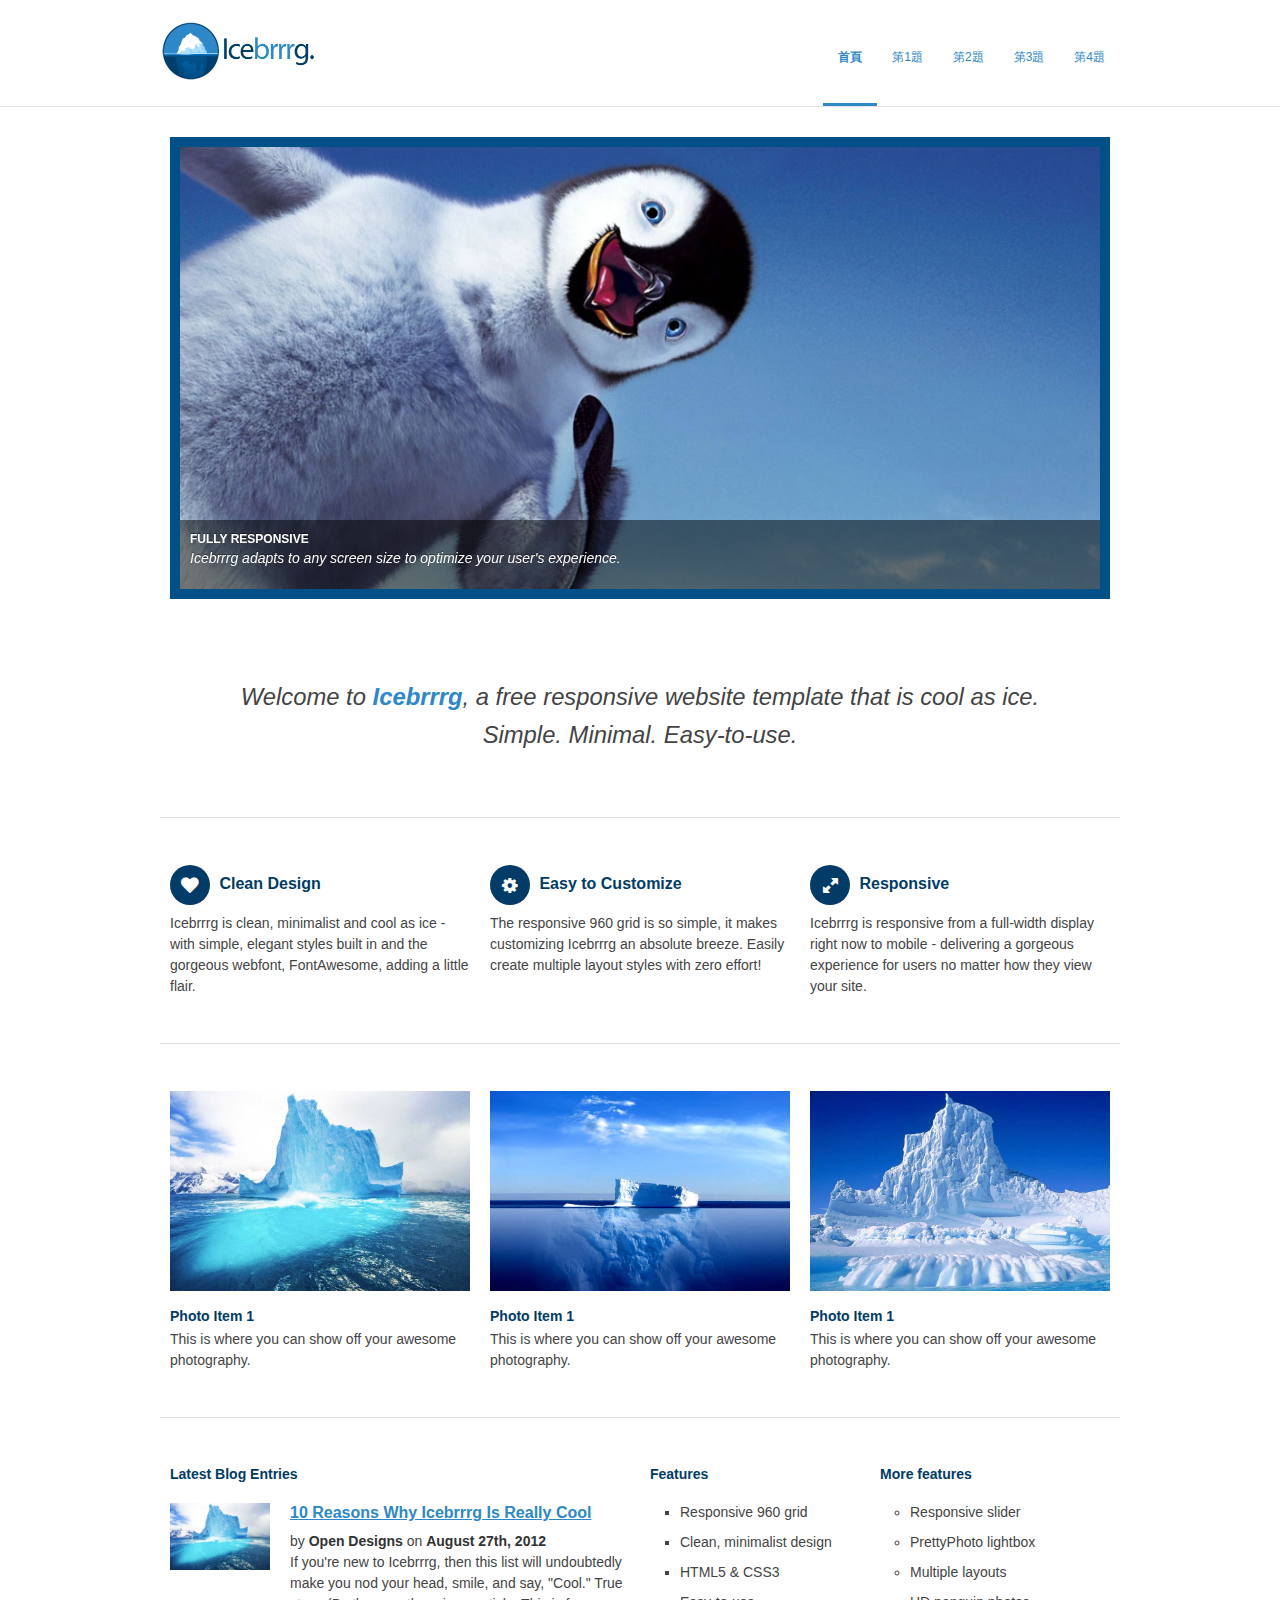
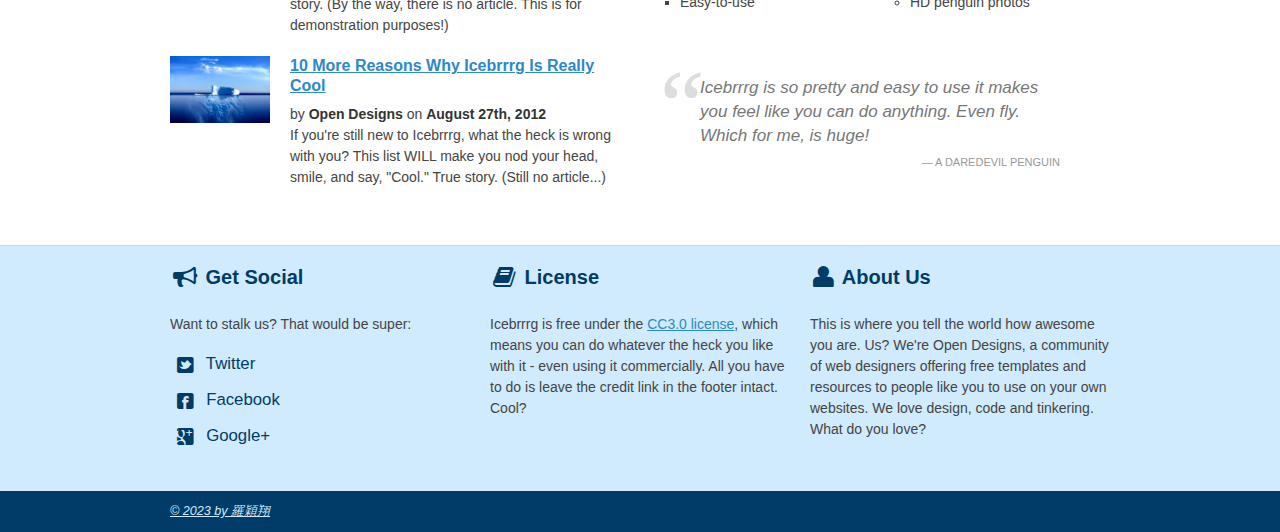
<file: index.html>
<!DOCTYPE html>
<!--[if lt IE 7 ]><html class="ie ie6" lang="en"> <![endif]-->
<!--[if IE 7 ]><html class="ie ie7" lang="en"> <![endif]-->
<!--[if IE 8 ]><html class="ie ie8" lang="en"> <![endif]-->
<!--[if (gte IE 9)|!(IE)]><!--><html lang="en"> <!--<![endif]-->
<head>

	<!-- Basic Page Needs
  ================================================== -->
	<meta charset="utf-8">
	<title>112570051 羅穎翔</title>
	<meta name="description" content="">
	<meta name="author" content="">

	<!-- Mobile Specific Metas
  ================================================== -->
	<meta name="viewport" content="width=device-width, initial-scale=1, maximum-scale=1">

	<!-- CSS
  ================================================== -->
	<link rel="stylesheet" href="stylesheets/base.css">
	<link rel="stylesheet" href="stylesheets/skeleton.css">
	<link rel="stylesheet" href="stylesheets/layout.css">
    <link rel="stylesheet" href="stylesheets/flexslider.css">
    <link rel="stylesheet" href="stylesheets/prettyPhoto.css">
    
    <!-- CSS
  ================================================== -->
 	<script src="http://ajax.googleapis.com/ajax/libs/jquery/1.8.0/jquery.min.js"></script>
    <script src="js/jquery.flexslider-min.js"></script>
    <script src="js/scripts.js"></script>

	<!--[if lt IE 9]>
		<script src="http://html5shim.googlecode.com/svn/trunk/html5.js"></script>
	<![endif]-->

	<!-- Favicons
	================================================== -->
	<link rel="shortcut icon" href="images/favicon.ico">
	<link rel="apple-touch-icon" href="images/apple-touch-icon.png">
	<link rel="apple-touch-icon" sizes="72x72" href="images/apple-touch-icon-72x72.png">
	<link rel="apple-touch-icon" sizes="114x114" href="images/apple-touch-icon-114x114.png">

</head>
<body class="wrap">



	<!-- Primary Page Layout
	================================================== -->

	<header id="header" class="site-header" role="banner">
    <div id="header-inner" class="container sixteen columns over">
    <hgroup class="one-third column alpha">
    <h1 id="site-title" class="site-title">
    <a href="index.html" id="logo"><img src="images/icebrrrg-logo.png" alt="Icebrrrg logo" height="63" width="157" /></a>
    </h1>
    </hgroup>
    <nav id="main-nav" class="two thirds column omega">
    <ul id="main-nav-menu" class="nav-menu">
    <li id="menu-item-1" class="current">
    <a href="index.html">首頁</a>
    </li>
    <li id="menu-item-2">
    <a href="a1.html">第1題</a>
    </li>
    <li id="menu-item-3">
    <a href="a2.html">第2題</a>
    </li>
    <li id="menu-item-4">
    <a href="a3.html">第3題</a>
    </li>
    <li id="menu-item-5">
    <a href="a4.html">第4題</a>
    </li>

    </ul>
    </nav>
    </div>
    </header>

	<div class="container">
    
		<div class="sixteen columns">
        
        <div class="flex-container">
        <div class="flexslider">
  <ul class="slides">
    <li>
      <a href="#"><img src="images/penguin1.jpeg" alt="Random Penguin Photo" /></a>
      <div class="flex-caption">
				<h5><a href="#">Fully Responsive</a></h5>
		
				<p>Icebrrrg adapts to any screen size to optimize your user's experience.</p>		
	</div>
    </li>
    <li>
      <a href="#"><img src="images/penguin2.jpeg" alt="Random Penguin Photo" /></a>
      <div class="flex-caption" style="display:none;">
				<h5><a href="#">Multiple layouts</a></h5>
		
				<p>Easily create multiple different layouts with the simple grid setup - one column, two column, three column, more.</p>		
	</div>
    </li>
    <li>
      <a href="#"><img src="images/penguin3.jpeg" alt="Random Penguin Photo" /></a>
      <div class="flex-caption" style="display:none;">
				<h5><a href="#">Contact form</a></h5>
		
				<p>Not a developer? No problem. Icebrrrg comes complete with a PHP contact form ready to rock.</p>		
	</div>
    </li>
  </ul>
</div>

		


</div>

<div class="tagline">
      <p>Welcome to <strong>Icebrrrg</strong>, a free responsive website template that is cool as ice.<br />
        Simple. Minimal. Easy-to-use.
      </p>
        </div>

		</div><!-- container -->
        
        <hr>
        
        <section class="container">
        
		<div class="one-third column">
			<h3><i class="icon-heart rounded"></i> Clean Design</h3>
			<p>Icebrrrg is clean, minimalist and cool as ice - with simple, elegant styles built in and the gorgeous webfont, FontAwesome, adding a little flair.</p>
		</div>
		<div class="one-third column">
			<h3><i class="icon-cog rounded"></i> Easy to Customize</h3>
			<p>The responsive 960 grid is so simple, it makes customizing Icebrrrg an absolute breeze.  Easily create multiple layout styles with zero effort!</p>
		</div>
		<div class="one-third column">
			<h3><i class="icon-resize-full rounded"></i> Responsive</h3>
			<p>Icebrrrg is responsive from a full-width display right now to mobile - delivering a gorgeous experience for users no matter how they view your site.</p>
		</div>
        
        </section>
        
        <hr>
        
        <section class="container">
        
        <article id="photo-item-1" class="feature-column one-third column">
        <div class="featured-image img-wrapper">
        <a href="images/iceberg1.jpg" class="img-link" title="Photo Item 1">
        <img src="images/iceberg1.jpg" class="scale-with-grid" alt="Random Iceberg Photo">
        <div class="overlay zoom"></div>
        </a>
        </div>
        
        <h4><a href="#">Photo Item 1</a></h4>
        <p>This is where you can show off your awesome photography.</p>
        
        </article>
        
        <article id="photo-item-2" class="feature-column one-third column">
        <div class="featured-image img-wrapper">
        <a href="images/iceberg2.jpg" class="img-link" title="Photo Item 1">
        <img src="images/iceberg2.jpg" class="scale-with-grid" alt="Random Iceberg Photo">
        <div class="overlay zoom"></div>
        </a>
        </div>
        <h4><a href="#">Photo Item 1</a></h4>
        <p>This is where you can show off your awesome photography.</p>
        </article>
        
        <article id="photo-item-3" class="feature-column one-third column">
        <div class="featured-image img-wrapper">
        <a href="images/iceberg3.jpg" class="img-link" title="Photo Item 1">
        <img src="images/iceberg3.jpg" class="scale-with-grid" alt="Random Iceberg Photo">
        <div class="overlay zoom"></div>
        </a>
        </div>
        <h4><a href="#">Photo Item 1</a></h4>
        <p>This is where you can show off your awesome photography.</p>
        </article>
       
	</section><!-- container -->
    
     <hr>
     
     <section class="container recent-posts">
     
     <aside class="eight columns">
     <h4>Latest Blog Entries</h4>
     
     <article class="eight columns alpha">
     
     <div class="two columns alpha">
     <div class="featured-image img-wrapper">
     <img src="images/iceberg1.jpg" class="scale-with-grid thumb-link" alt="Another damn iceberg!">
     </div>
     </div>
     
     <div class="six columns omega">
     <header>
     <h3><a href="#">10 Reasons Why Icebrrrg Is Really Cool</a></h3>
     <div class="meta">
     <span class="post-date">by <strong>Open Designs</strong> on <strong>August 27th, 2012</strong></span>
     </div>
     </header>
     <p>If you're new to Icebrrrg, then this list will undoubtedly make you nod your head, smile, and say, "Cool."  True story.  (By the way, there is no article.  This is for demonstration purposes!)</p>
     </div>
     
     </article>
     
     </aside>
     
     <aside class="eight columns">
     <div class="four columns alpha">
     <h4>Features</h4>
     <ul class="square">
     <li>Responsive 960 grid</li>
     <li>Clean, minimalist design</li>
     <li>HTML5 & CSS3</li>
     <li>Easy-to-use</li>
     </ul>
     </div>
    
     <div class="four columns alpha">
     <h4>More features</h4>
     <ul class="circle">
     <li>Responsive slider</li>
     <li>PrettyPhoto lightbox</li>
     <li>Multiple layouts</li>
     <li>HD penguin photos</li>
     </ul>
     </div>
     </aside>
     
     <aside class="eight columns clear">
     
     <article class="eight columns alpha">
     
     <div class="two columns alpha">
     <div class="featured-image img-wrapper">
     <img src="images/iceberg2.jpg" class="scale-with-grid thumb-link" alt="Another damn iceberg!">
     </div>
     </div>
     
     <div class="six columns omega">
     <header>
     <h3><a href="#">10 More Reasons Why Icebrrrg Is Really Cool</a></h3>
     <div class="meta">
     <span class="post-date">by <strong>Open Designs</strong> on <strong>August 27th, 2012</strong></span>
     </div>
     </header>
     <p>If you're still new to Icebrrrg, what the heck is wrong with you? This list WILL make you nod your head, smile, and say, "Cool."  True story.  (Still no article...)</p>
     </div>
     
     </article>
     
     </aside>
     
     <aside class="eight columns">
     
     <blockquote class="testimonial">
     Icebrrrg is so pretty and easy to use it makes you feel like you can do anything.  Even fly.  Which for me, is huge!
     <cite>A Daredevil Penguin</cite>
     </blockquote>
     
     </aside>
     
     </section>
    
    </div>

<footer>

<div class="footer-inner container">


<div class="social footer-columns one-third column">
<h2><i class="icon-bullhorn icon-large"></i> Get Social</h2>
<p>Want to stalk us? That would be super:</p>
<ul>
<li><a href="http://www.twitter.com/opendesigns/"><i class="icon-twitter-sign icon-large"></i> Twitter</a></li>
<li><a href="http://www.facebook.com/opendesigns"><i class="icon-facebook-sign icon-large"></i> Facebook</a></li>
<li><a href="https://plus.google.com/b/110224753971231624818/110224753971231624818/posts"><i class="icon-google-plus-sign icon-large"></i> Google+</a></li>
</ul>
</div>

<div class="footer-columns one-third column">
<h2><i class="icon-book icon-large"></i> License</h2>
<p>Icebrrrg is free under the <a href="http://creativecommons.org/licenses/by/3/">CC3.0 license</a>, which means you can do whatever the heck you like with it - even using it commercially.  All you have to do is leave the credit link in the footer intact.  Cool?</p>

</div>

<div class="footer-columns one-third column">
<h2><i class="icon-user icon-large"></i> About Us</h2>
<p>This is where you tell the world how awesome you are.  Us?  We're Open Designs, a community of web designers offering free templates and resources to people like you to use on your own websites.  We love design, code and tinkering.  What do you love?</p>
</div>

</div>

<div id="footer-base">
<div class="container">
<div class="eight columns">
<a href="http://ccwntut.byethost15.com/hw3/">&copy; 2023 by 羅穎翔</a> 
</div>


</div>
</div>

</footer>

<!-- End Document
================================================== -->

<script src="js/jquery.prettyPhoto.js"></script>
</body>
</html>
</file>
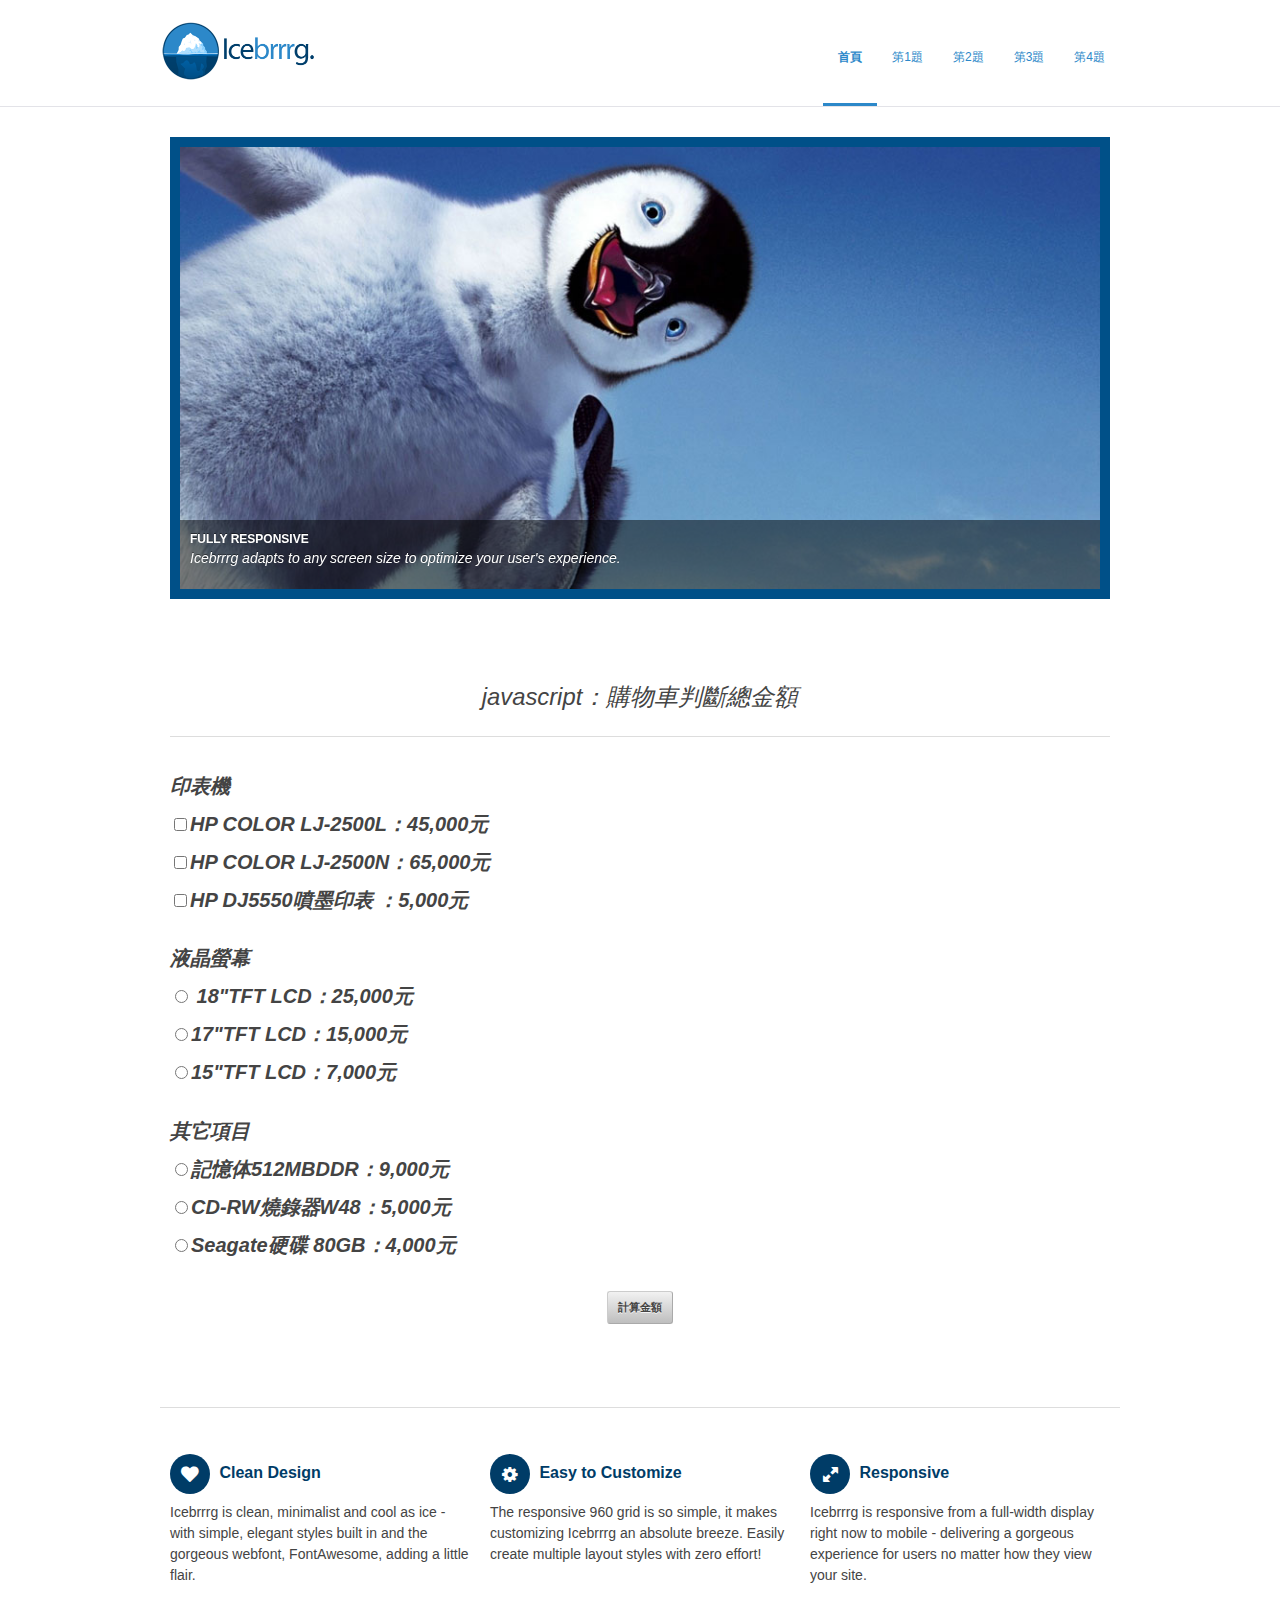
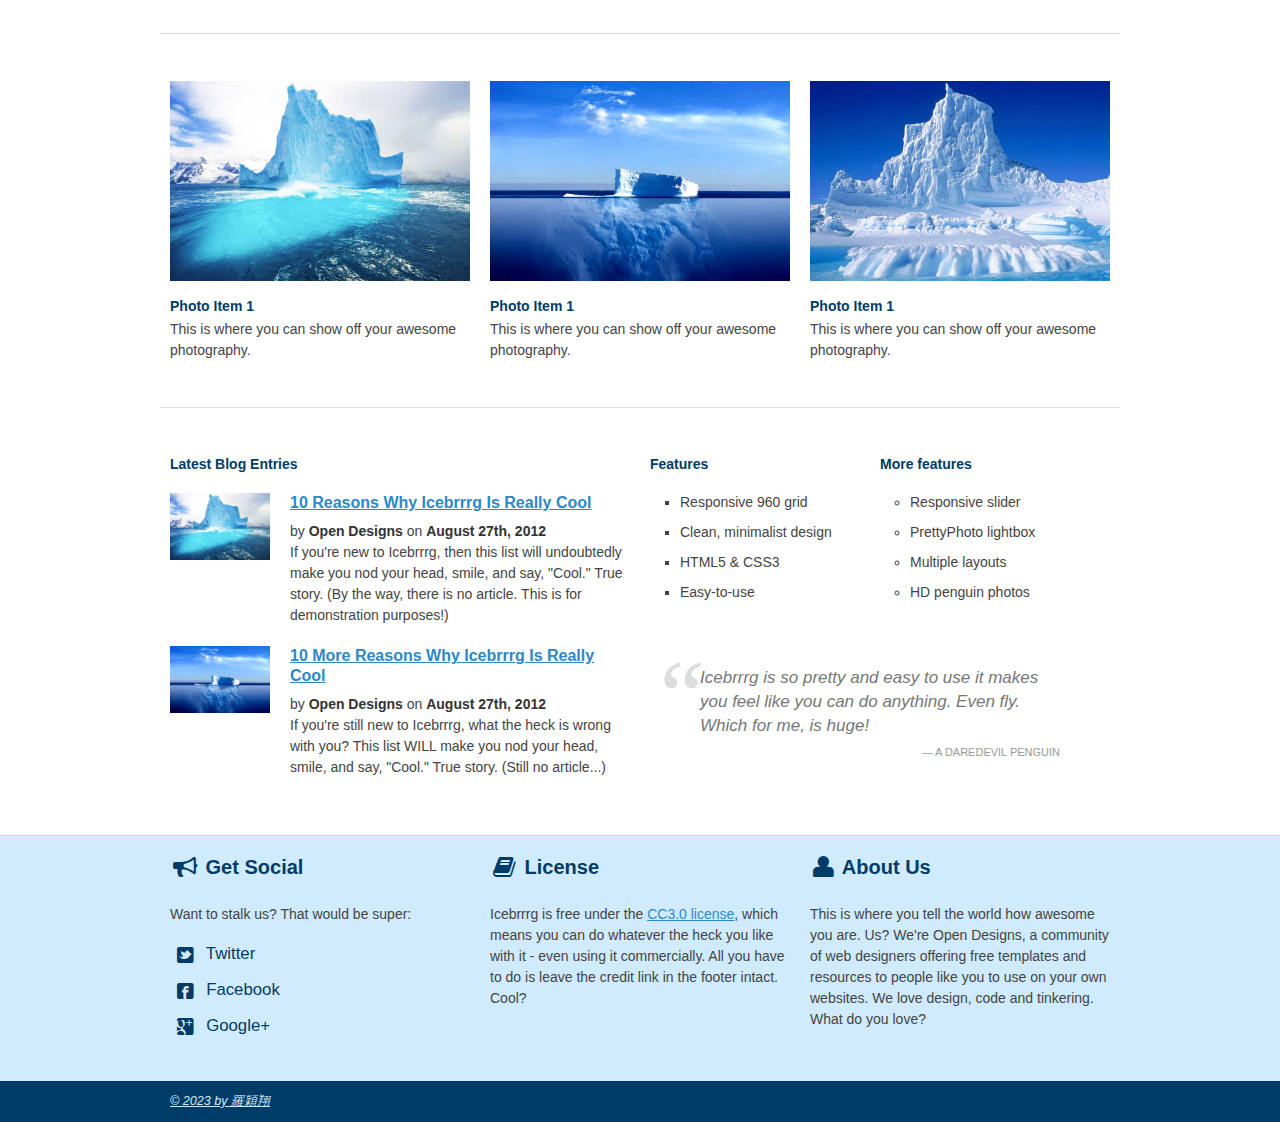
<file: a1.html>
<!DOCTYPE html>
<!--[if lt IE 7 ]><html class="ie ie6" lang="en"> <![endif]-->
<!--[if IE 7 ]><html class="ie ie7" lang="en"> <![endif]-->
<!--[if IE 8 ]><html class="ie ie8" lang="en"> <![endif]-->
<!--[if (gte IE 9)|!(IE)]><!--><html lang="en"> <!--<![endif]-->
<head>

	<!-- Basic Page Needs
  ================================================== -->
	<meta charset="utf-8">
	<title>112570051 羅穎翔</title>
	<meta name="description" content="">
	<meta name="author" content="">

	<!-- Mobile Specific Metas
  ================================================== -->
	<meta name="viewport" content="width=device-width, initial-scale=1, maximum-scale=1">

	<!-- CSS
  ================================================== -->
	<link rel="stylesheet" href="stylesheets/base.css">
	<link rel="stylesheet" href="stylesheets/skeleton.css">
	<link rel="stylesheet" href="stylesheets/layout.css">
    <link rel="stylesheet" href="stylesheets/flexslider.css">
    <link rel="stylesheet" href="stylesheets/prettyPhoto.css">
    
    <!-- CSS
  ================================================== -->
 	<script src="http://ajax.googleapis.com/ajax/libs/jquery/1.8.0/jquery.min.js"></script>
    <script src="js/jquery.flexslider-min.js"></script>
    <script src="js/scripts.js"></script>

	<!--[if lt IE 9]>
		<script src="http://html5shim.googlecode.com/svn/trunk/html5.js"></script>
	<![endif]-->

	<!-- Favicons
	================================================== -->
	<link rel="shortcut icon" href="images/favicon.ico">
	<link rel="apple-touch-icon" href="images/apple-touch-icon.png">
	<link rel="apple-touch-icon" sizes="72x72" href="images/apple-touch-icon-72x72.png">
	<link rel="apple-touch-icon" sizes="114x114" href="images/apple-touch-icon-114x114.png">
  <link href="stylesheets/mystyle.css" rel="stylesheet">
  <script>
    function show()
    {
      money=0
      //印表機
      if(z1.checked==true)
      {
        money+=45000
      }
      if(z2.checked==true)
      {
        money+=65000
      }
      if(z3.checked==true)
      {
         money+=5000
      }
      //lcd
      if(r1.checked==true)
      {
        money+=25000
      }
      else if(r2.checked==true)
      {
        money+=15000
      }
      else if(r3.checked==true)
      {
        money+=7000
      }
      //a1
      if(k1.checked==true)
      {
        money+=9000
      }
      else if(k2.checked==true)
      {
        money+=5000
      }
      else if(k3.checked==true)
      {
        money+=4000
      }
      //output
      alert("總金額為" + money + "元")


    }
  </script>

</head>
<body class="wrap">



	<!-- Primary Page Layout
	================================================== -->

	<header id="header" class="site-header" role="banner">
    <div id="header-inner" class="container sixteen columns over">
    <hgroup class="one-third column alpha">
    <h1 id="site-title" class="site-title">
    <a href="index.html" id="logo"><img src="images/icebrrrg-logo.png" alt="Icebrrrg logo" height="63" width="157" /></a>
    </h1>
    </hgroup>
    <nav id="main-nav" class="two thirds column omega">
    <ul id="main-nav-menu" class="nav-menu">
    <li id="menu-item-1" class="current">
    <a href="index.html">首頁</a>
    </li>
    <li id="menu-item-2">
    <a href="a1.html">第1題</a>
    </li>
    <li id="menu-item-3">
    <a href="a2.html">第2題</a>
    </li>
    <li id="menu-item-4">
    <a href="a3.html">第3題</a>
    </li>
    <li id="menu-item-5">
    <a href="a4.html">第4題</a>
    </li>

    </ul>
    </nav>
    </div>
    </header>

	<div class="container">
    
		<div class="sixteen columns">
        
        <div class="flex-container">
        <div class="flexslider">
  <ul class="slides">
    <li>
      <a href="#"><img src="images/penguin1.jpeg" alt="Random Penguin Photo" /></a>
      <div class="flex-caption">
				<h5><a href="#">Fully Responsive</a></h5>
		
				<p>Icebrrrg adapts to any screen size to optimize your user's experience.</p>		
	</div>
    </li>
    <li>
      <a href="#"><img src="images/penguin2.jpeg" alt="Random Penguin Photo" /></a>
      <div class="flex-caption" style="display:none;">
				<h5><a href="#">Multiple layouts</a></h5>
		
				<p>Easily create multiple different layouts with the simple grid setup - one column, two column, three column, more.</p>		
	</div>
    </li>
    <li>
      <a href="#"><img src="images/penguin3.jpeg" alt="Random Penguin Photo" /></a>
      <div class="flex-caption" style="display:none;">
				<h5><a href="#">Contact form</a></h5>
		
				<p>Not a developer? No problem. Icebrrrg comes complete with a PHP contact form ready to rock.</p>		
	</div>
    </li>
  </ul>
</div>

		


</div>

<div class="tagline">
      <p>javascript：購物車判斷總金額
      </p>
      <hr>
      <p class="k1">
        印表機<br>
        <input id="z1" type="checkbox">HP COLOR LJ-2500L：45,000元<br>
        <input id="z2" type="checkbox">HP COLOR LJ-2500N：65,000元<br>
        <input id="z3" type="checkbox">HP DJ5550噴墨印表 ：5,000元
      </p>
      <p class="k1">
        液晶螢幕<br>
        <input id="r1" name="lcd" type="radio"> 18"TFT LCD：25,000元<br>
        <input id="r2" name="lcd" type="radio">17"TFT LCD：15,000元<br>
        <input id="r3" name="lcd" type="radio">15"TFT LCD：7,000元
      </p>
      <p class="k1">
        其它項目<br>
        <input id="k1" name="a1" type="radio">記憶体512MBDDR：9,000元<br>
        <input id="k2" name="a1" type="radio">CD-RW燒錄器W48：5,000元<br>
        <input id="k3" name="a1" type="radio">Seagate硬碟 80GB：4,000元
      </p>
      <p>
        <input type="button" value="計算金額" onclick="show()">
      </p>


      
        </div>

		</div><!-- container -->
        
        <hr>
        
        <section class="container">
        
		<div class="one-third column">
			<h3><i class="icon-heart rounded"></i> Clean Design</h3>
			<p>Icebrrrg is clean, minimalist and cool as ice - with simple, elegant styles built in and the gorgeous webfont, FontAwesome, adding a little flair.</p>
		</div>
		<div class="one-third column">
			<h3><i class="icon-cog rounded"></i> Easy to Customize</h3>
			<p>The responsive 960 grid is so simple, it makes customizing Icebrrrg an absolute breeze.  Easily create multiple layout styles with zero effort!</p>
		</div>
		<div class="one-third column">
			<h3><i class="icon-resize-full rounded"></i> Responsive</h3>
			<p>Icebrrrg is responsive from a full-width display right now to mobile - delivering a gorgeous experience for users no matter how they view your site.</p>
		</div>
        
        </section>
        
        <hr>
        
        <section class="container">
        
        <article id="photo-item-1" class="feature-column one-third column">
        <div class="featured-image img-wrapper">
        <a href="images/iceberg1.jpg" class="img-link" title="Photo Item 1">
        <img src="images/iceberg1.jpg" class="scale-with-grid" alt="Random Iceberg Photo">
        <div class="overlay zoom"></div>
        </a>
        </div>
        
        <h4><a href="#">Photo Item 1</a></h4>
        <p>This is where you can show off your awesome photography.</p>
        
        </article>
        
        <article id="photo-item-2" class="feature-column one-third column">
        <div class="featured-image img-wrapper">
        <a href="images/iceberg2.jpg" class="img-link" title="Photo Item 1">
        <img src="images/iceberg2.jpg" class="scale-with-grid" alt="Random Iceberg Photo">
        <div class="overlay zoom"></div>
        </a>
        </div>
        <h4><a href="#">Photo Item 1</a></h4>
        <p>This is where you can show off your awesome photography.</p>
        </article>
        
        <article id="photo-item-3" class="feature-column one-third column">
        <div class="featured-image img-wrapper">
        <a href="images/iceberg3.jpg" class="img-link" title="Photo Item 1">
        <img src="images/iceberg3.jpg" class="scale-with-grid" alt="Random Iceberg Photo">
        <div class="overlay zoom"></div>
        </a>
        </div>
        <h4><a href="#">Photo Item 1</a></h4>
        <p>This is where you can show off your awesome photography.</p>
        </article>
       
	</section><!-- container -->
    
     <hr>
     
     <section class="container recent-posts">
     
     <aside class="eight columns">
     <h4>Latest Blog Entries</h4>
     
     <article class="eight columns alpha">
     
     <div class="two columns alpha">
     <div class="featured-image img-wrapper">
     <img src="images/iceberg1.jpg" class="scale-with-grid thumb-link" alt="Another damn iceberg!">
     </div>
     </div>
     
     <div class="six columns omega">
     <header>
     <h3><a href="#">10 Reasons Why Icebrrrg Is Really Cool</a></h3>
     <div class="meta">
     <span class="post-date">by <strong>Open Designs</strong> on <strong>August 27th, 2012</strong></span>
     </div>
     </header>
     <p>If you're new to Icebrrrg, then this list will undoubtedly make you nod your head, smile, and say, "Cool."  True story.  (By the way, there is no article.  This is for demonstration purposes!)</p>
     </div>
     
     </article>
     
     </aside>
     
     <aside class="eight columns">
     <div class="four columns alpha">
     <h4>Features</h4>
     <ul class="square">
     <li>Responsive 960 grid</li>
     <li>Clean, minimalist design</li>
     <li>HTML5 & CSS3</li>
     <li>Easy-to-use</li>
     </ul>
     </div>
    
     <div class="four columns alpha">
     <h4>More features</h4>
     <ul class="circle">
     <li>Responsive slider</li>
     <li>PrettyPhoto lightbox</li>
     <li>Multiple layouts</li>
     <li>HD penguin photos</li>
     </ul>
     </div>
     </aside>
     
     <aside class="eight columns clear">
     
     <article class="eight columns alpha">
     
     <div class="two columns alpha">
     <div class="featured-image img-wrapper">
     <img src="images/iceberg2.jpg" class="scale-with-grid thumb-link" alt="Another damn iceberg!">
     </div>
     </div>
     
     <div class="six columns omega">
     <header>
     <h3><a href="#">10 More Reasons Why Icebrrrg Is Really Cool</a></h3>
     <div class="meta">
     <span class="post-date">by <strong>Open Designs</strong> on <strong>August 27th, 2012</strong></span>
     </div>
     </header>
     <p>If you're still new to Icebrrrg, what the heck is wrong with you? This list WILL make you nod your head, smile, and say, "Cool."  True story.  (Still no article...)</p>
     </div>
     
     </article>
     
     </aside>
     
     <aside class="eight columns">
     
     <blockquote class="testimonial">
     Icebrrrg is so pretty and easy to use it makes you feel like you can do anything.  Even fly.  Which for me, is huge!
     <cite>A Daredevil Penguin</cite>
     </blockquote>
     
     </aside>
     
     </section>
    
    </div>

<footer>

<div class="footer-inner container">


<div class="social footer-columns one-third column">
<h2><i class="icon-bullhorn icon-large"></i> Get Social</h2>
<p>Want to stalk us? That would be super:</p>
<ul>
<li><a href="http://www.twitter.com/opendesigns/"><i class="icon-twitter-sign icon-large"></i> Twitter</a></li>
<li><a href="http://www.facebook.com/opendesigns"><i class="icon-facebook-sign icon-large"></i> Facebook</a></li>
<li><a href="https://plus.google.com/b/110224753971231624818/110224753971231624818/posts"><i class="icon-google-plus-sign icon-large"></i> Google+</a></li>
</ul>
</div>

<div class="footer-columns one-third column">
<h2><i class="icon-book icon-large"></i> License</h2>
<p>Icebrrrg is free under the <a href="http://creativecommons.org/licenses/by/3/">CC3.0 license</a>, which means you can do whatever the heck you like with it - even using it commercially.  All you have to do is leave the credit link in the footer intact.  Cool?</p>

</div>

<div class="footer-columns one-third column">
<h2><i class="icon-user icon-large"></i> About Us</h2>
<p>This is where you tell the world how awesome you are.  Us?  We're Open Designs, a community of web designers offering free templates and resources to people like you to use on your own websites.  We love design, code and tinkering.  What do you love?</p>
</div>

</div>

<div id="footer-base">
<div class="container">
<div class="eight columns">
<a href="http://ccwntut.byethost15.com/hw3/">&copy; 2023 by 羅穎翔</a> 
</div>


</div>
</div>

</footer>

<!-- End Document
================================================== -->

<script src="js/jquery.prettyPhoto.js"></script>
</body>
</html>
</file>
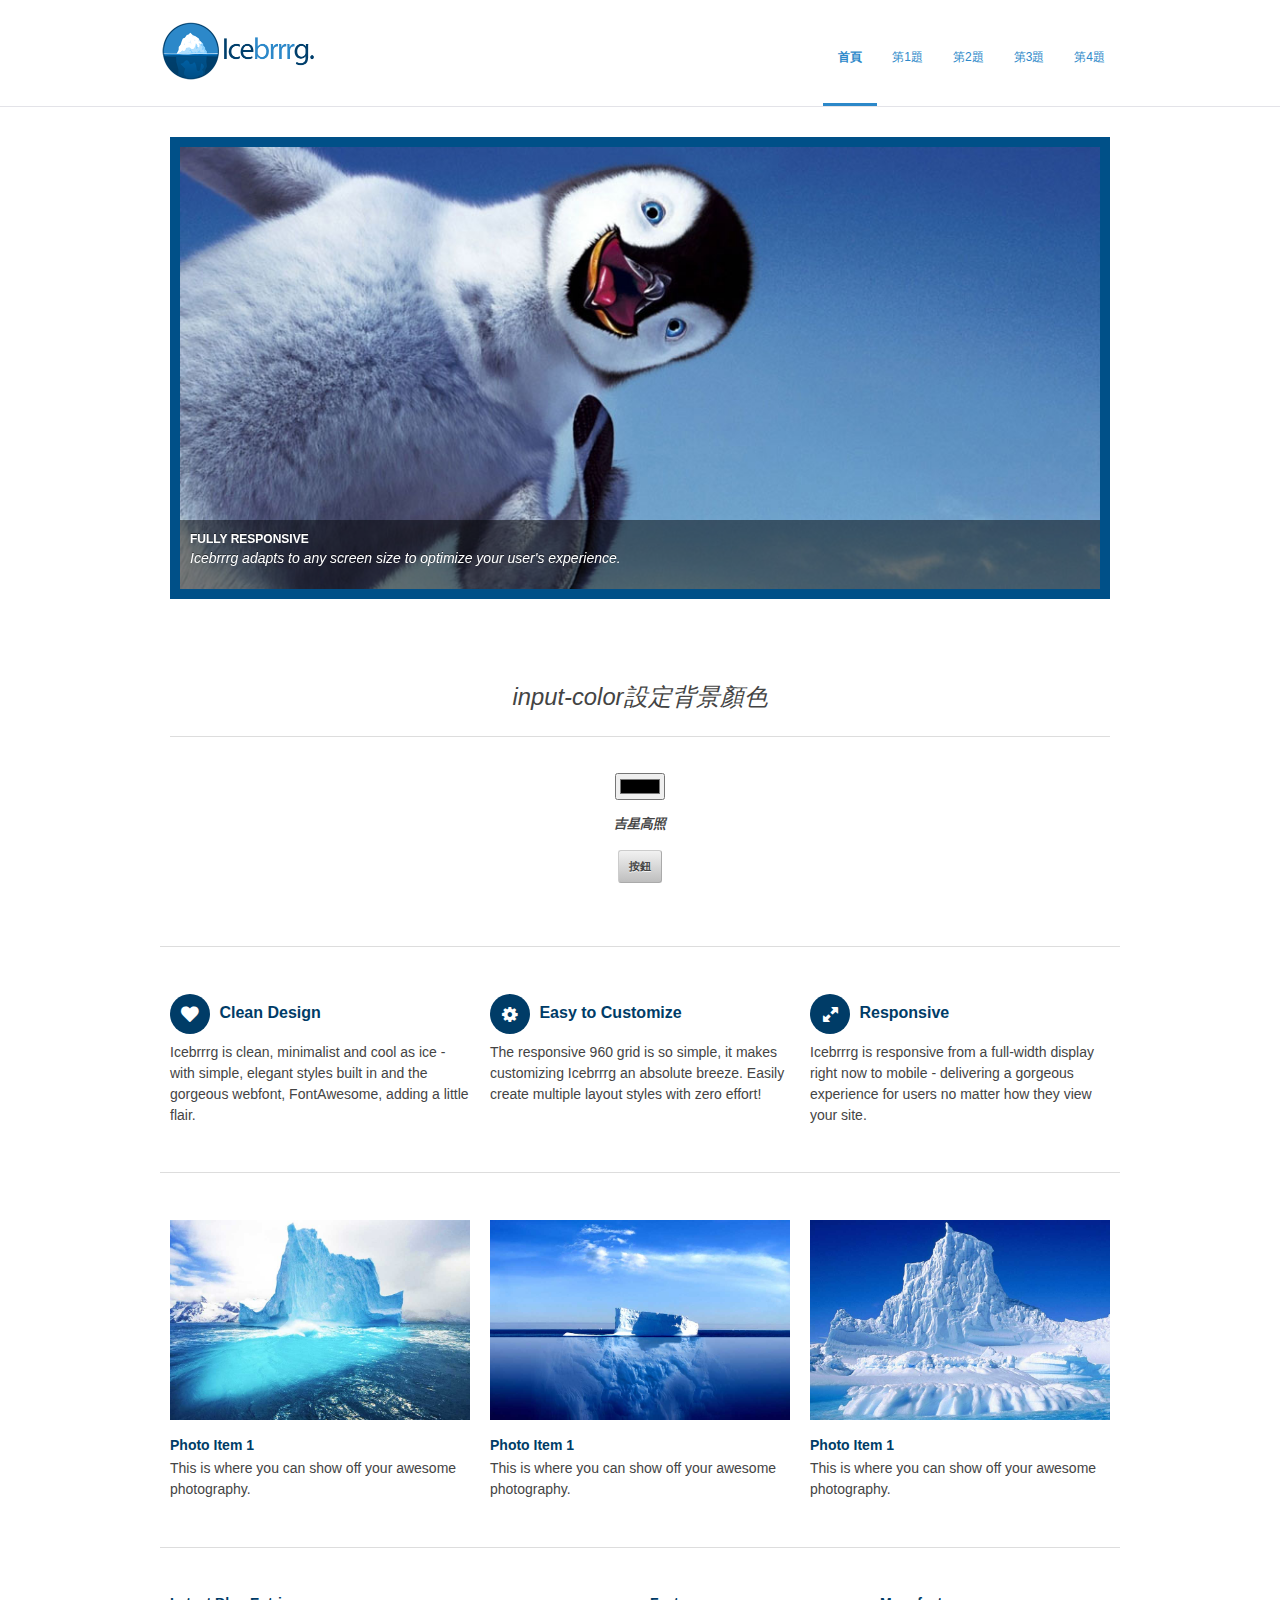
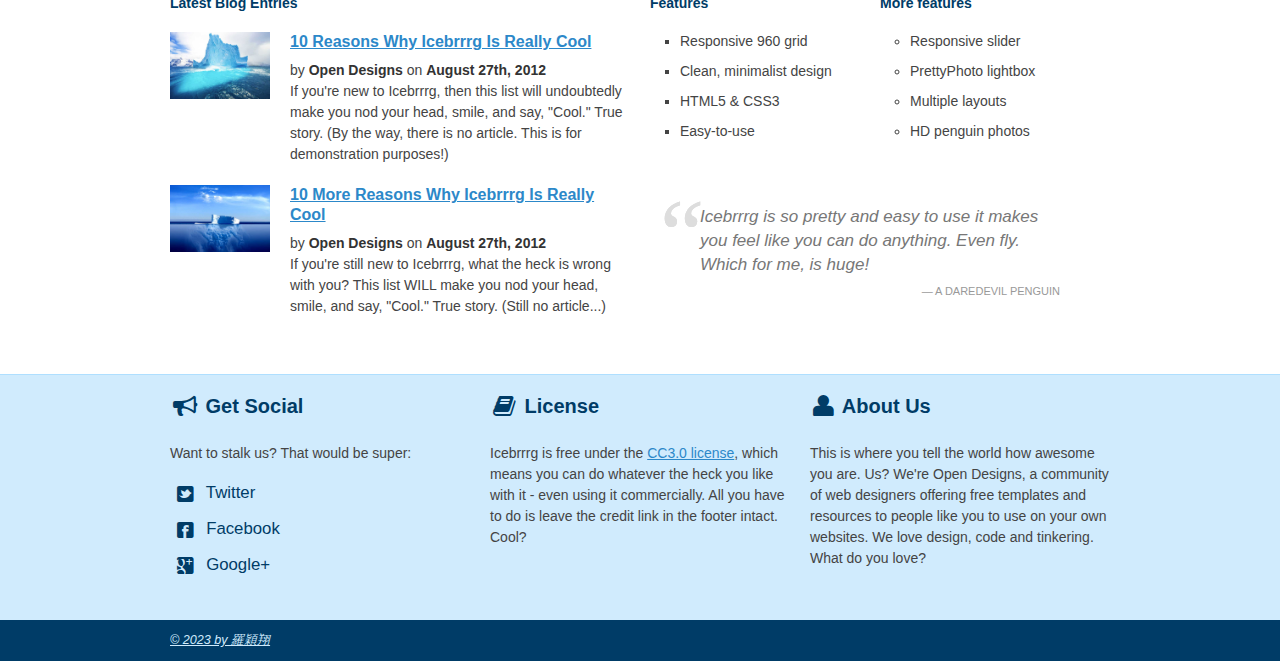
<file: a2.html>
<!DOCTYPE html>
<!--[if lt IE 7 ]><html class="ie ie6" lang="en"> <![endif]-->
<!--[if IE 7 ]><html class="ie ie7" lang="en"> <![endif]-->
<!--[if IE 8 ]><html class="ie ie8" lang="en"> <![endif]-->
<!--[if (gte IE 9)|!(IE)]><!--><html lang="en"> <!--<![endif]-->
<head>

	<!-- Basic Page Needs
  ================================================== -->
	<meta charset="utf-8">
	<title>112570051 羅穎翔</title>
	<meta name="description" content="">
	<meta name="author" content="">

	<!-- Mobile Specific Metas
  ================================================== -->
	<meta name="viewport" content="width=device-width, initial-scale=1, maximum-scale=1">

	<!-- CSS
  ================================================== -->
	<link rel="stylesheet" href="stylesheets/base.css">
	<link rel="stylesheet" href="stylesheets/skeleton.css">
	<link rel="stylesheet" href="stylesheets/layout.css">
    <link rel="stylesheet" href="stylesheets/flexslider.css">
    <link rel="stylesheet" href="stylesheets/prettyPhoto.css">
    
    <!-- CSS
  ================================================== -->
 	<script src="http://ajax.googleapis.com/ajax/libs/jquery/1.8.0/jquery.min.js"></script>
    <script src="js/jquery.flexslider-min.js"></script>
    <script src="js/scripts.js"></script>

	<!--[if lt IE 9]>
		<script src="http://html5shim.googlecode.com/svn/trunk/html5.js"></script>
	<![endif]-->

	<!-- Favicons
	================================================== -->
	<link rel="shortcut icon" href="images/favicon.ico">
	<link rel="apple-touch-icon" href="images/apple-touch-icon.png">
	<link rel="apple-touch-icon" sizes="72x72" href="images/apple-touch-icon-72x72.png">
	<link rel="apple-touch-icon" sizes="114x114" href="images/apple-touch-icon-114x114.png">
<script>
  function show()
  {
    a1.style.backgroundColor = c1.value //C要大寫
    document.getElementById("l1").style.backgroundColor = c1.value
  }
</script>
</head>
<body class="wrap">



	<!-- Primary Page Layout
	================================================== -->

	<header id="header" class="site-header" role="banner">
    <div id="header-inner" class="container sixteen columns over">
    <hgroup class="one-third column alpha">
    <h1 id="site-title" class="site-title">
    <a href="index.html" id="logo"><img src="images/icebrrrg-logo.png" alt="Icebrrrg logo" height="63" width="157" /></a>
    </h1>
    </hgroup>
    <nav id="main-nav" class="two thirds column omega">
    <ul id="main-nav-menu" class="nav-menu">
    <li id="menu-item-1" class="current">
    <a href="index.html">首頁</a>
    </li>
    <li id="menu-item-2">
    <a href="a1.html">第1題</a>
    </li>
    <li id="menu-item-3">
    <a href="a2.html">第2題</a>
    </li>
    <li id="menu-item-4">
    <a href="a3.html">第3題</a>
    </li>
    <li id="menu-item-5">
    <a href="a4.html">第4題</a>
    </li>

    </ul>
    </nav>
    </div>
    </header>

	<div class="container">
    
		<div class="sixteen columns">
        
        <div class="flex-container">
        <div class="flexslider">
  <ul class="slides">
    <li>
      <a href="#"><img src="images/penguin1.jpeg" alt="Random Penguin Photo" /></a>
      <div class="flex-caption">
				<h5><a href="#">Fully Responsive</a></h5>
		
				<p>Icebrrrg adapts to any screen size to optimize your user's experience.</p>		
	</div>
    </li>
    <li>
      <a href="#"><img src="images/penguin2.jpeg" alt="Random Penguin Photo" /></a>
      <div class="flex-caption" style="display:none;">
				<h5><a href="#">Multiple layouts</a></h5>
		
				<p>Easily create multiple different layouts with the simple grid setup - one column, two column, three column, more.</p>		
	</div>
    </li>
    <li>
      <a href="#"><img src="images/penguin3.jpeg" alt="Random Penguin Photo" /></a>
      <div class="flex-caption" style="display:none;">
				<h5><a href="#">Contact form</a></h5>
		
				<p>Not a developer? No problem. Icebrrrg comes complete with a PHP contact form ready to rock.</p>		
	</div>
    </li>
  </ul>
</div>

		


</div>

<div class="tagline">
      <p>input-color設定背景顏色
      </p><hr>
      <input id="c1" onchange="show()" type="color">
      <label id="l1">吉星高照</label>
      <input id="a1" type="button" value="按鈕">
        </div>

		</div><!-- container -->
        
        <hr>
        
        <section class="container">
        
		<div class="one-third column">
			<h3><i class="icon-heart rounded"></i> Clean Design</h3>
			<p>Icebrrrg is clean, minimalist and cool as ice - with simple, elegant styles built in and the gorgeous webfont, FontAwesome, adding a little flair.</p>
		</div>
		<div class="one-third column">
			<h3><i class="icon-cog rounded"></i> Easy to Customize</h3>
			<p>The responsive 960 grid is so simple, it makes customizing Icebrrrg an absolute breeze.  Easily create multiple layout styles with zero effort!</p>
		</div>
		<div class="one-third column">
			<h3><i class="icon-resize-full rounded"></i> Responsive</h3>
			<p>Icebrrrg is responsive from a full-width display right now to mobile - delivering a gorgeous experience for users no matter how they view your site.</p>
		</div>
        
        </section>
        
        <hr>
        
        <section class="container">
        
        <article id="photo-item-1" class="feature-column one-third column">
        <div class="featured-image img-wrapper">
        <a href="images/iceberg1.jpg" class="img-link" title="Photo Item 1">
        <img src="images/iceberg1.jpg" class="scale-with-grid" alt="Random Iceberg Photo">
        <div class="overlay zoom"></div>
        </a>
        </div>
        
        <h4><a href="#">Photo Item 1</a></h4>
        <p>This is where you can show off your awesome photography.</p>
        
        </article>
        
        <article id="photo-item-2" class="feature-column one-third column">
        <div class="featured-image img-wrapper">
        <a href="images/iceberg2.jpg" class="img-link" title="Photo Item 1">
        <img src="images/iceberg2.jpg" class="scale-with-grid" alt="Random Iceberg Photo">
        <div class="overlay zoom"></div>
        </a>
        </div>
        <h4><a href="#">Photo Item 1</a></h4>
        <p>This is where you can show off your awesome photography.</p>
        </article>
        
        <article id="photo-item-3" class="feature-column one-third column">
        <div class="featured-image img-wrapper">
        <a href="images/iceberg3.jpg" class="img-link" title="Photo Item 1">
        <img src="images/iceberg3.jpg" class="scale-with-grid" alt="Random Iceberg Photo">
        <div class="overlay zoom"></div>
        </a>
        </div>
        <h4><a href="#">Photo Item 1</a></h4>
        <p>This is where you can show off your awesome photography.</p>
        </article>
       
	</section><!-- container -->
    
     <hr>
     
     <section class="container recent-posts">
     
     <aside class="eight columns">
     <h4>Latest Blog Entries</h4>
     
     <article class="eight columns alpha">
     
     <div class="two columns alpha">
     <div class="featured-image img-wrapper">
     <img src="images/iceberg1.jpg" class="scale-with-grid thumb-link" alt="Another damn iceberg!">
     </div>
     </div>
     
     <div class="six columns omega">
     <header>
     <h3><a href="#">10 Reasons Why Icebrrrg Is Really Cool</a></h3>
     <div class="meta">
     <span class="post-date">by <strong>Open Designs</strong> on <strong>August 27th, 2012</strong></span>
     </div>
     </header>
     <p>If you're new to Icebrrrg, then this list will undoubtedly make you nod your head, smile, and say, "Cool."  True story.  (By the way, there is no article.  This is for demonstration purposes!)</p>
     </div>
     
     </article>
     
     </aside>
     
     <aside class="eight columns">
     <div class="four columns alpha">
     <h4>Features</h4>
     <ul class="square">
     <li>Responsive 960 grid</li>
     <li>Clean, minimalist design</li>
     <li>HTML5 & CSS3</li>
     <li>Easy-to-use</li>
     </ul>
     </div>
    
     <div class="four columns alpha">
     <h4>More features</h4>
     <ul class="circle">
     <li>Responsive slider</li>
     <li>PrettyPhoto lightbox</li>
     <li>Multiple layouts</li>
     <li>HD penguin photos</li>
     </ul>
     </div>
     </aside>
     
     <aside class="eight columns clear">
     
     <article class="eight columns alpha">
     
     <div class="two columns alpha">
     <div class="featured-image img-wrapper">
     <img src="images/iceberg2.jpg" class="scale-with-grid thumb-link" alt="Another damn iceberg!">
     </div>
     </div>
     
     <div class="six columns omega">
     <header>
     <h3><a href="#">10 More Reasons Why Icebrrrg Is Really Cool</a></h3>
     <div class="meta">
     <span class="post-date">by <strong>Open Designs</strong> on <strong>August 27th, 2012</strong></span>
     </div>
     </header>
     <p>If you're still new to Icebrrrg, what the heck is wrong with you? This list WILL make you nod your head, smile, and say, "Cool."  True story.  (Still no article...)</p>
     </div>
     
     </article>
     
     </aside>
     
     <aside class="eight columns">
     
     <blockquote class="testimonial">
     Icebrrrg is so pretty and easy to use it makes you feel like you can do anything.  Even fly.  Which for me, is huge!
     <cite>A Daredevil Penguin</cite>
     </blockquote>
     
     </aside>
     
     </section>
    
    </div>

<footer>

<div class="footer-inner container">


<div class="social footer-columns one-third column">
<h2><i class="icon-bullhorn icon-large"></i> Get Social</h2>
<p>Want to stalk us? That would be super:</p>
<ul>
<li><a href="http://www.twitter.com/opendesigns/"><i class="icon-twitter-sign icon-large"></i> Twitter</a></li>
<li><a href="http://www.facebook.com/opendesigns"><i class="icon-facebook-sign icon-large"></i> Facebook</a></li>
<li><a href="https://plus.google.com/b/110224753971231624818/110224753971231624818/posts"><i class="icon-google-plus-sign icon-large"></i> Google+</a></li>
</ul>
</div>

<div class="footer-columns one-third column">
<h2><i class="icon-book icon-large"></i> License</h2>
<p>Icebrrrg is free under the <a href="http://creativecommons.org/licenses/by/3/">CC3.0 license</a>, which means you can do whatever the heck you like with it - even using it commercially.  All you have to do is leave the credit link in the footer intact.  Cool?</p>

</div>

<div class="footer-columns one-third column">
<h2><i class="icon-user icon-large"></i> About Us</h2>
<p>This is where you tell the world how awesome you are.  Us?  We're Open Designs, a community of web designers offering free templates and resources to people like you to use on your own websites.  We love design, code and tinkering.  What do you love?</p>
</div>

</div>

<div id="footer-base">
<div class="container">
<div class="eight columns">
<a href="http://ccwntut.byethost15.com/hw3/">&copy; 2023 by 羅穎翔</a> 
</div>


</div>
</div>

</footer>

<!-- End Document
================================================== -->

<script src="js/jquery.prettyPhoto.js"></script>
</body>
</html>
</file>
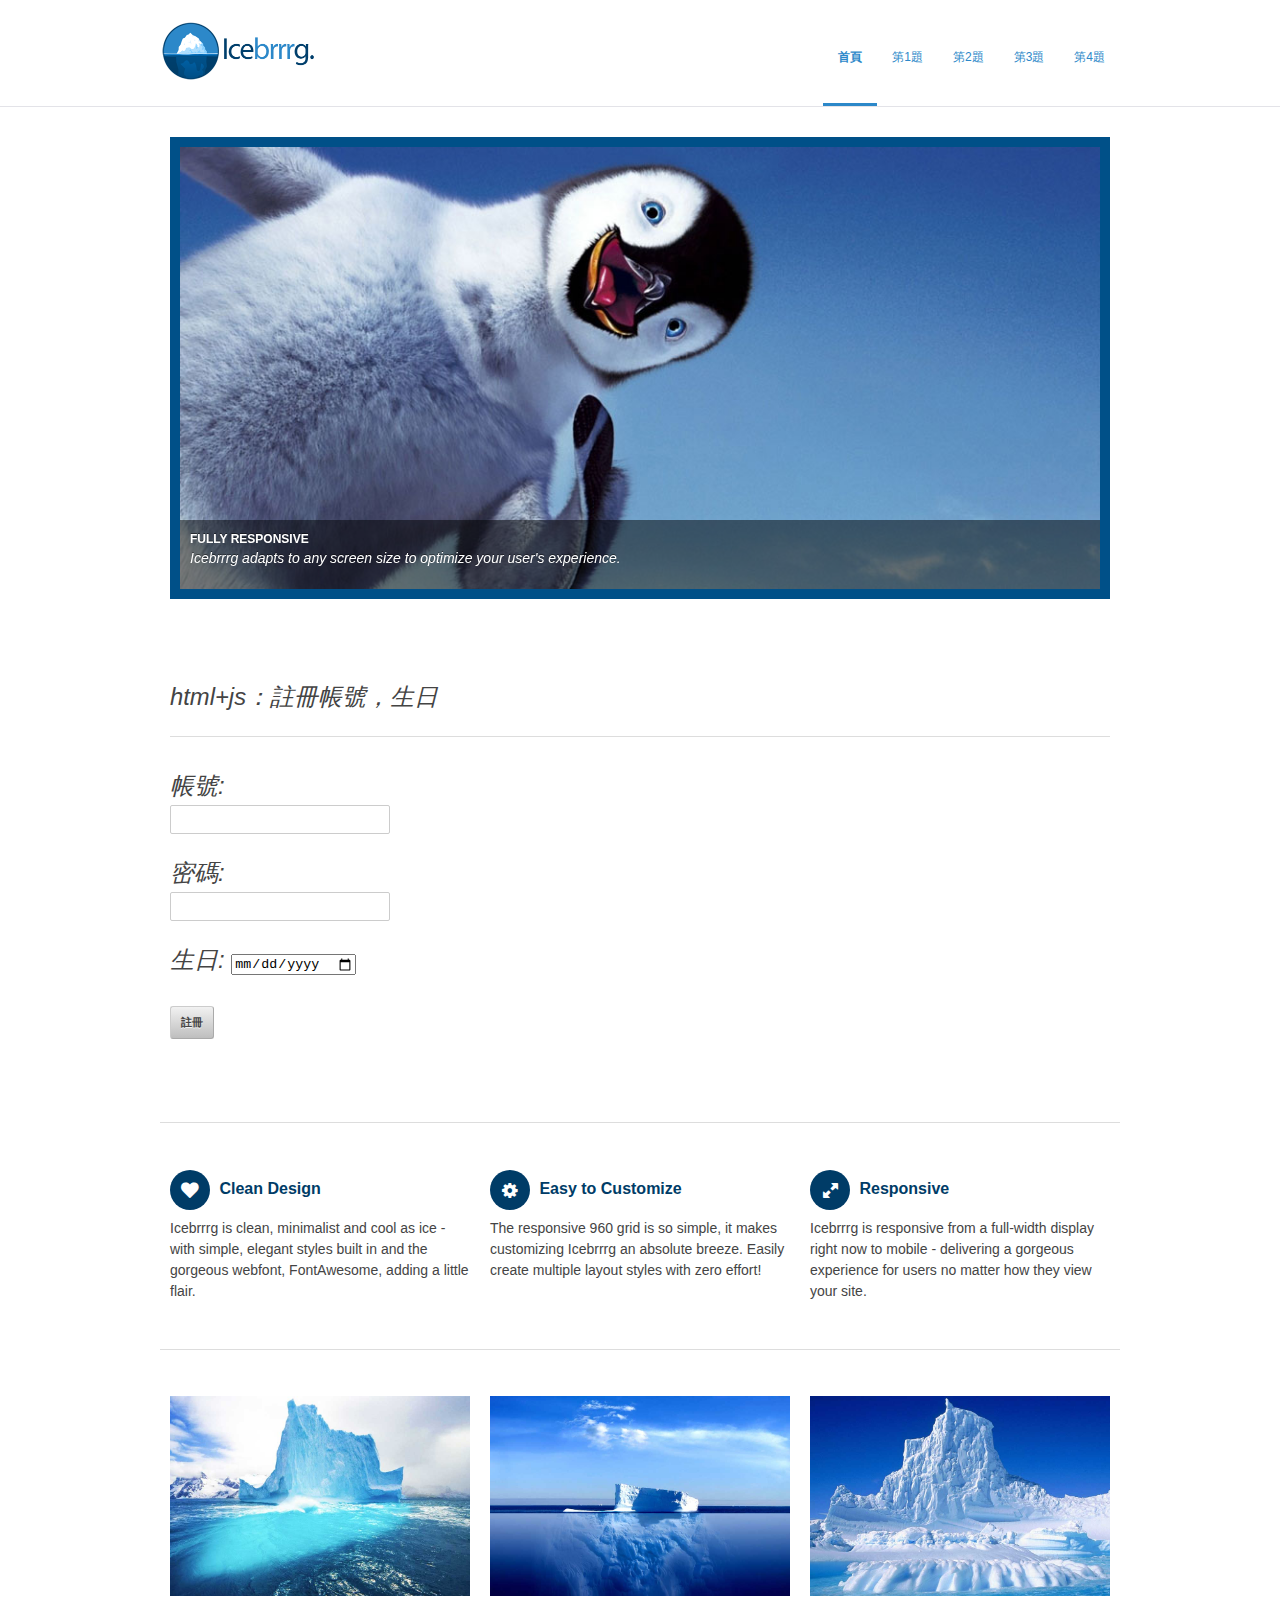
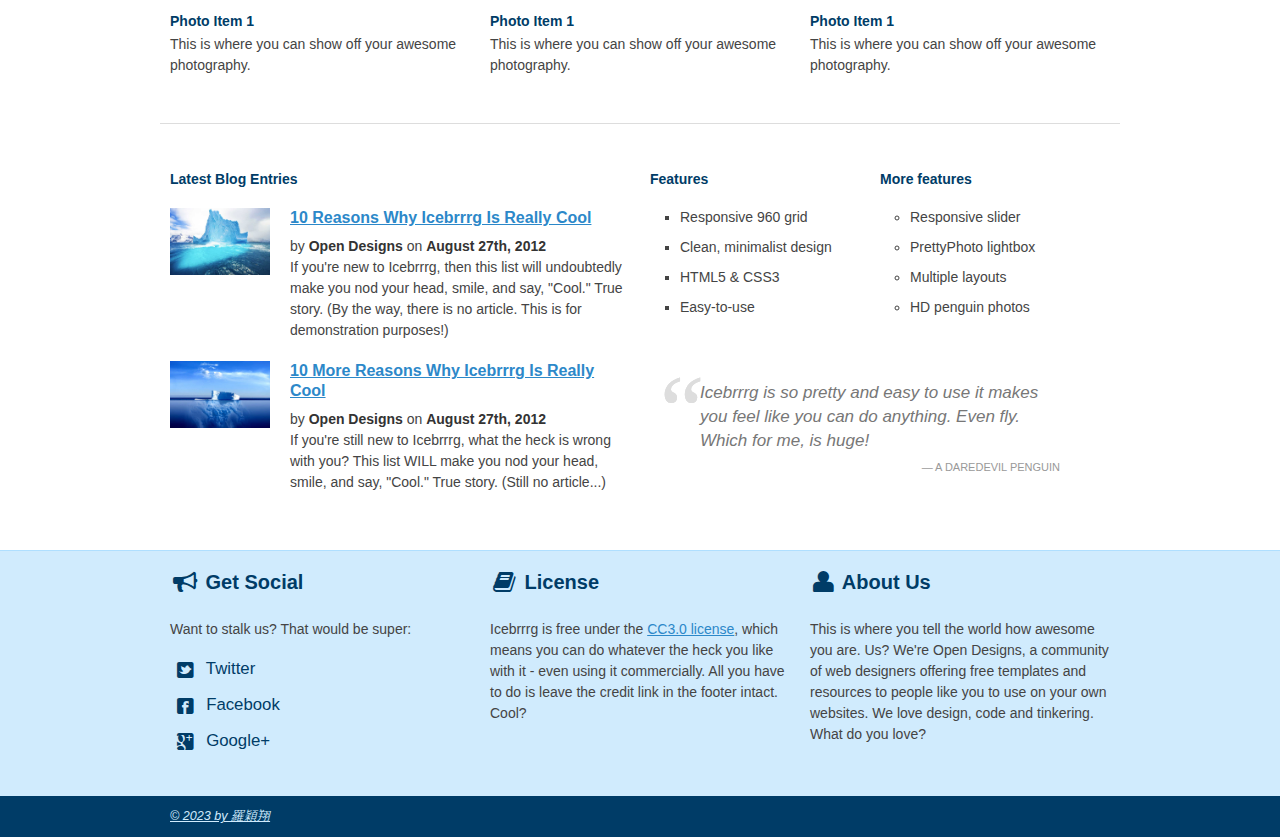
<file: a3.html>
<!DOCTYPE html>
<!--[if lt IE 7 ]><html class="ie ie6" lang="en"> <![endif]-->
<!--[if IE 7 ]><html class="ie ie7" lang="en"> <![endif]-->
<!--[if IE 8 ]><html class="ie ie8" lang="en"> <![endif]-->
<!--[if (gte IE 9)|!(IE)]><!--><html lang="en"> <!--<![endif]-->
<head>

	<!-- Basic Page Needs
  ================================================== -->
	<meta charset="utf-8">
	<title>112570051 羅穎翔</title>
	<meta name="description" content="">
	<meta name="author" content="">

	<!-- Mobile Specific Metas
  ================================================== -->
	<meta name="viewport" content="width=device-width, initial-scale=1, maximum-scale=1">

	<!-- CSS
  ================================================== -->
	<link rel="stylesheet" href="stylesheets/base.css">
	<link rel="stylesheet" href="stylesheets/skeleton.css">
	<link rel="stylesheet" href="stylesheets/layout.css">
    <link rel="stylesheet" href="stylesheets/flexslider.css">
    <link rel="stylesheet" href="stylesheets/prettyPhoto.css">
    
    <!-- CSS
  ================================================== -->
 	<script src="http://ajax.googleapis.com/ajax/libs/jquery/1.8.0/jquery.min.js"></script>
    <script src="js/jquery.flexslider-min.js"></script>
    <script src="js/scripts.js"></script>

	<!--[if lt IE 9]>
		<script src="http://html5shim.googlecode.com/svn/trunk/html5.js"></script>
	<![endif]-->

	<!-- Favicons
	================================================== -->
	<link rel="shortcut icon" href="images/favicon.ico">
	<link rel="apple-touch-icon" href="images/apple-touch-icon.png">
	<link rel="apple-touch-icon" sizes="72x72" href="images/apple-touch-icon-72x72.png">
	<link rel="apple-touch-icon" sizes="114x114" href="images/apple-touch-icon-114x114.png">
    <script>
      function show()
      {
        a1=t1.value
        a2=t2.value
        a3=t3.value
        document.getElementById("p1").innerHTML ="你的帳號是:"+ a1 + "，你的密碼是:" + a2 + "，你的生日是:" + a3
      }
    </script>
</head>
<body class="wrap">



	<!-- Primary Page Layout
	================================================== -->

	<header id="header" class="site-header" role="banner">
    <div id="header-inner" class="container sixteen columns over">
    <hgroup class="one-third column alpha">
    <h1 id="site-title" class="site-title">
    <a href="index.html" id="logo"><img src="images/icebrrrg-logo.png" alt="Icebrrrg logo" height="63" width="157" /></a>
    </h1>
    </hgroup>
    <nav id="main-nav" class="two thirds column omega">
    <ul id="main-nav-menu" class="nav-menu">
    <li id="menu-item-1" class="current">
    <a href="index.html">首頁</a>
    </li>
    <li id="menu-item-2">
    <a href="a1.html">第1題</a>
    </li>
    <li id="menu-item-3">
    <a href="a2.html">第2題</a>
    </li>
    <li id="menu-item-4">
    <a href="a3.html">第3題</a>
    </li>
    <li id="menu-item-5">
    <a href="a4.html">第4題</a>
    </li>

    </ul>
    </nav>
    </div>
    </header>

	<div class="container">
    
		<div class="sixteen columns">
        
        <div class="flex-container">
        <div class="flexslider">
  <ul class="slides">
    <li>
      <a href="#"><img src="images/penguin1.jpeg" alt="Random Penguin Photo" /></a>
      <div class="flex-caption">
				<h5><a href="#">Fully Responsive</a></h5>
		
				<p>Icebrrrg adapts to any screen size to optimize your user's experience.</p>		
	</div>
    </li>
    <li>
      <a href="#"><img src="images/penguin2.jpeg" alt="Random Penguin Photo" /></a>
      <div class="flex-caption" style="display:none;">
				<h5><a href="#">Multiple layouts</a></h5>
		
				<p>Easily create multiple different layouts with the simple grid setup - one column, two column, three column, more.</p>		
	</div>
    </li>
    <li>
      <a href="#"><img src="images/penguin3.jpeg" alt="Random Penguin Photo" /></a>
      <div class="flex-caption" style="display:none;">
				<h5><a href="#">Contact form</a></h5>
		
				<p>Not a developer? No problem. Icebrrrg comes complete with a PHP contact form ready to rock.</p>		
	</div>
    </li>
  </ul>
</div>

		


</div>

<div style="text-align:left" class="tagline">
      <p> html+js：註冊帳號，生日
      </p><hr>
      <p style="text-align:left">
        帳號: 
        <input id="t1" type="text">
      </p>
      <p style="text-align:left">
        密碼: 
        <input id="t2" type="password">
      </p>
      <p style="text-align:left">
        生日: 
        <input id="t3" type="date">
      </p>
      <p style="text-align:left">
        <input onclick="show()" type="button" value="註冊">
      </p>
      <p class="k1" id="p1"></p>
        </div>

		</div><!-- container -->
        
        <hr>
        
        <section class="container">
        
		<div class="one-third column">
			<h3><i class="icon-heart rounded"></i> Clean Design</h3>
			<p>Icebrrrg is clean, minimalist and cool as ice - with simple, elegant styles built in and the gorgeous webfont, FontAwesome, adding a little flair.</p>
		</div>
		<div class="one-third column">
			<h3><i class="icon-cog rounded"></i> Easy to Customize</h3>
			<p>The responsive 960 grid is so simple, it makes customizing Icebrrrg an absolute breeze.  Easily create multiple layout styles with zero effort!</p>
		</div>
		<div class="one-third column">
			<h3><i class="icon-resize-full rounded"></i> Responsive</h3>
			<p>Icebrrrg is responsive from a full-width display right now to mobile - delivering a gorgeous experience for users no matter how they view your site.</p>
		</div>
        
        </section>
        
        <hr>
        
        <section class="container">
        
        <article id="photo-item-1" class="feature-column one-third column">
        <div class="featured-image img-wrapper">
        <a href="images/iceberg1.jpg" class="img-link" title="Photo Item 1">
        <img src="images/iceberg1.jpg" class="scale-with-grid" alt="Random Iceberg Photo">
        <div class="overlay zoom"></div>
        </a>
        </div>
        
        <h4><a href="#">Photo Item 1</a></h4>
        <p>This is where you can show off your awesome photography.</p>
        
        </article>
        
        <article id="photo-item-2" class="feature-column one-third column">
        <div class="featured-image img-wrapper">
        <a href="images/iceberg2.jpg" class="img-link" title="Photo Item 1">
        <img src="images/iceberg2.jpg" class="scale-with-grid" alt="Random Iceberg Photo">
        <div class="overlay zoom"></div>
        </a>
        </div>
        <h4><a href="#">Photo Item 1</a></h4>
        <p>This is where you can show off your awesome photography.</p>
        </article>
        
        <article id="photo-item-3" class="feature-column one-third column">
        <div class="featured-image img-wrapper">
        <a href="images/iceberg3.jpg" class="img-link" title="Photo Item 1">
        <img src="images/iceberg3.jpg" class="scale-with-grid" alt="Random Iceberg Photo">
        <div class="overlay zoom"></div>
        </a>
        </div>
        <h4><a href="#">Photo Item 1</a></h4>
        <p>This is where you can show off your awesome photography.</p>
        </article>
       
	</section><!-- container -->
    
     <hr>
     
     <section class="container recent-posts">
     
     <aside class="eight columns">
     <h4>Latest Blog Entries</h4>
     
     <article class="eight columns alpha">
     
     <div class="two columns alpha">
     <div class="featured-image img-wrapper">
     <img src="images/iceberg1.jpg" class="scale-with-grid thumb-link" alt="Another damn iceberg!">
     </div>
     </div>
     
     <div class="six columns omega">
     <header>
     <h3><a href="#">10 Reasons Why Icebrrrg Is Really Cool</a></h3>
     <div class="meta">
     <span class="post-date">by <strong>Open Designs</strong> on <strong>August 27th, 2012</strong></span>
     </div>
     </header>
     <p>If you're new to Icebrrrg, then this list will undoubtedly make you nod your head, smile, and say, "Cool."  True story.  (By the way, there is no article.  This is for demonstration purposes!)</p>
     </div>
     
     </article>
     
     </aside>
     
     <aside class="eight columns">
     <div class="four columns alpha">
     <h4>Features</h4>
     <ul class="square">
     <li>Responsive 960 grid</li>
     <li>Clean, minimalist design</li>
     <li>HTML5 & CSS3</li>
     <li>Easy-to-use</li>
     </ul>
     </div>
    
     <div class="four columns alpha">
     <h4>More features</h4>
     <ul class="circle">
     <li>Responsive slider</li>
     <li>PrettyPhoto lightbox</li>
     <li>Multiple layouts</li>
     <li>HD penguin photos</li>
     </ul>
     </div>
     </aside>
     
     <aside class="eight columns clear">
     
     <article class="eight columns alpha">
     
     <div class="two columns alpha">
     <div class="featured-image img-wrapper">
     <img src="images/iceberg2.jpg" class="scale-with-grid thumb-link" alt="Another damn iceberg!">
     </div>
     </div>
     
     <div class="six columns omega">
     <header>
     <h3><a href="#">10 More Reasons Why Icebrrrg Is Really Cool</a></h3>
     <div class="meta">
     <span class="post-date">by <strong>Open Designs</strong> on <strong>August 27th, 2012</strong></span>
     </div>
     </header>
     <p>If you're still new to Icebrrrg, what the heck is wrong with you? This list WILL make you nod your head, smile, and say, "Cool."  True story.  (Still no article...)</p>
     </div>
     
     </article>
     
     </aside>
     
     <aside class="eight columns">
     
     <blockquote class="testimonial">
     Icebrrrg is so pretty and easy to use it makes you feel like you can do anything.  Even fly.  Which for me, is huge!
     <cite>A Daredevil Penguin</cite>
     </blockquote>
     
     </aside>
     
     </section>
    
    </div>

<footer>

<div class="footer-inner container">


<div class="social footer-columns one-third column">
<h2><i class="icon-bullhorn icon-large"></i> Get Social</h2>
<p>Want to stalk us? That would be super:</p>
<ul>
<li><a href="http://www.twitter.com/opendesigns/"><i class="icon-twitter-sign icon-large"></i> Twitter</a></li>
<li><a href="http://www.facebook.com/opendesigns"><i class="icon-facebook-sign icon-large"></i> Facebook</a></li>
<li><a href="https://plus.google.com/b/110224753971231624818/110224753971231624818/posts"><i class="icon-google-plus-sign icon-large"></i> Google+</a></li>
</ul>
</div>

<div class="footer-columns one-third column">
<h2><i class="icon-book icon-large"></i> License</h2>
<p>Icebrrrg is free under the <a href="http://creativecommons.org/licenses/by/3/">CC3.0 license</a>, which means you can do whatever the heck you like with it - even using it commercially.  All you have to do is leave the credit link in the footer intact.  Cool?</p>

</div>

<div class="footer-columns one-third column">
<h2><i class="icon-user icon-large"></i> About Us</h2>
<p>This is where you tell the world how awesome you are.  Us?  We're Open Designs, a community of web designers offering free templates and resources to people like you to use on your own websites.  We love design, code and tinkering.  What do you love?</p>
</div>

</div>

<div id="footer-base">
<div class="container">
<div class="eight columns">
<a href="http://ccwntut.byethost15.com/hw3/">&copy; 2023 by 羅穎翔</a> 
</div>


</div>
</div>

</footer>

<!-- End Document
================================================== -->

<script src="js/jquery.prettyPhoto.js"></script>
</body>
</html>
</file>
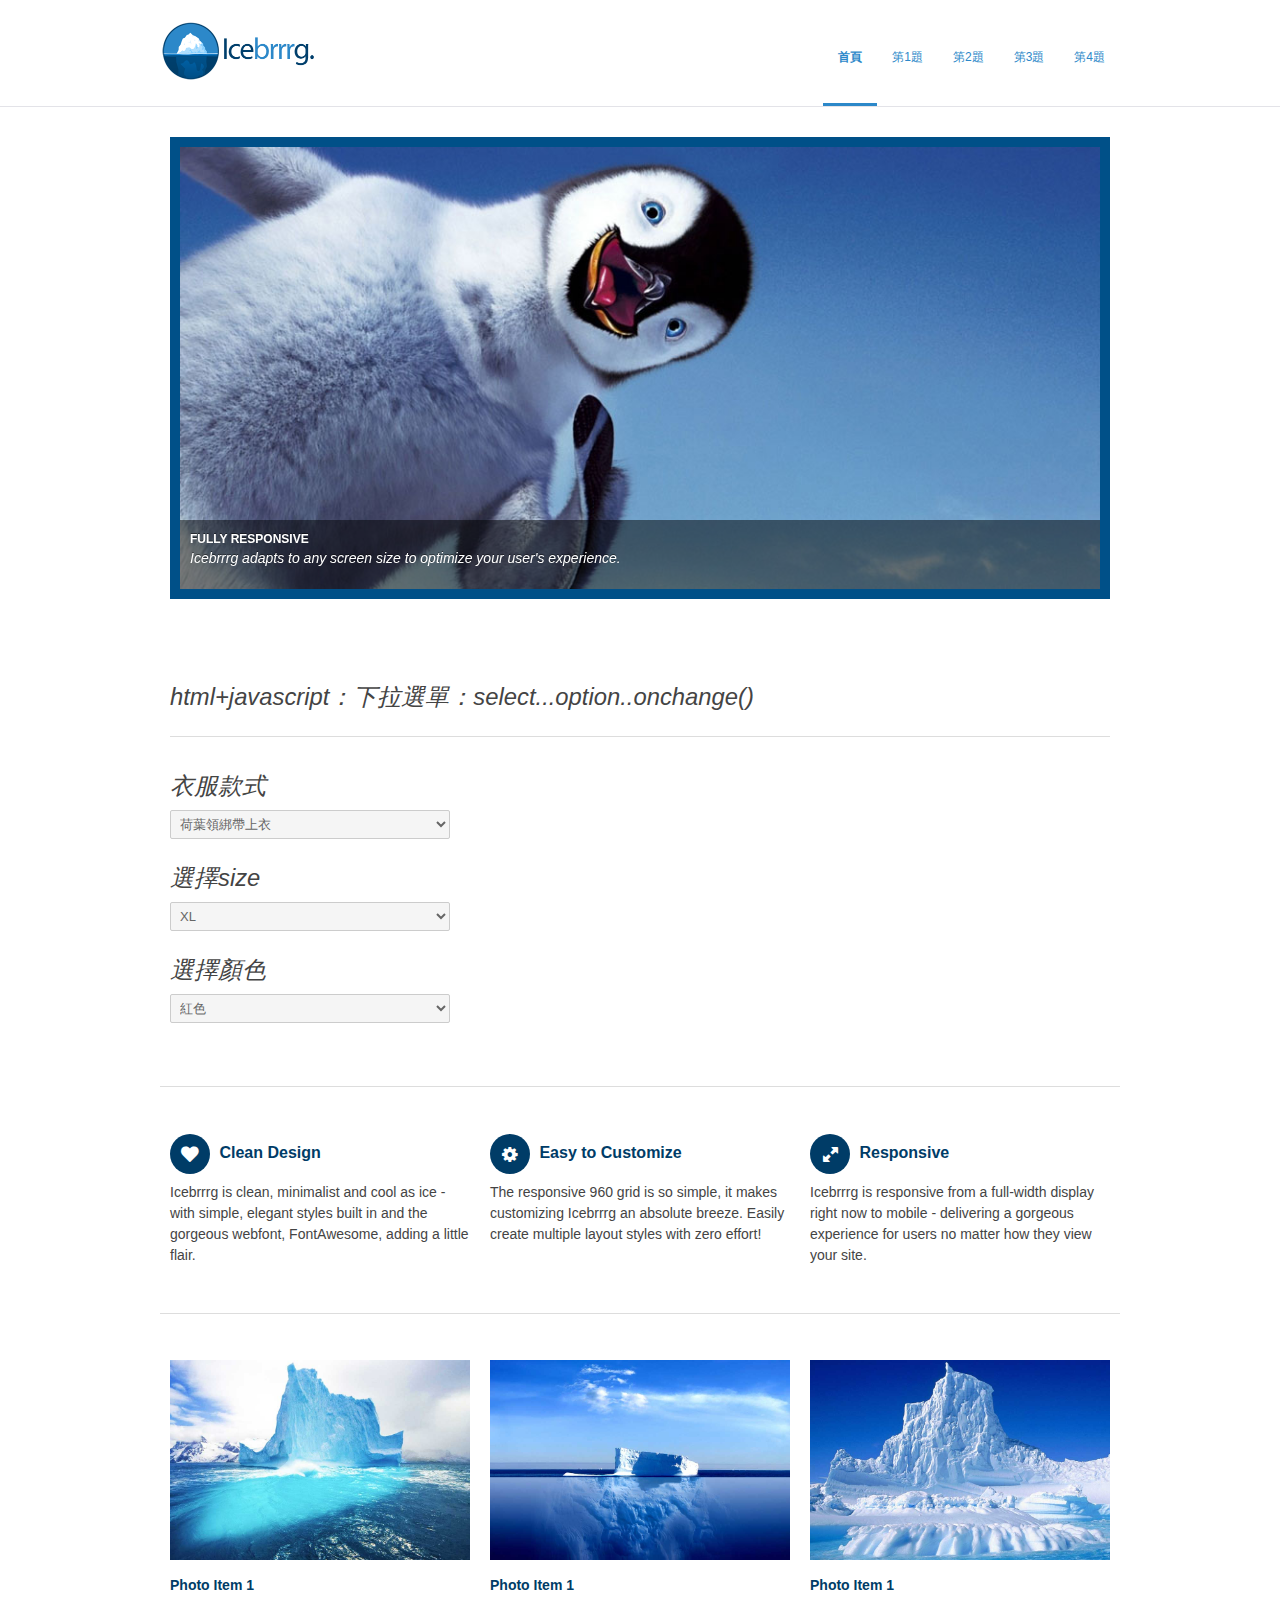
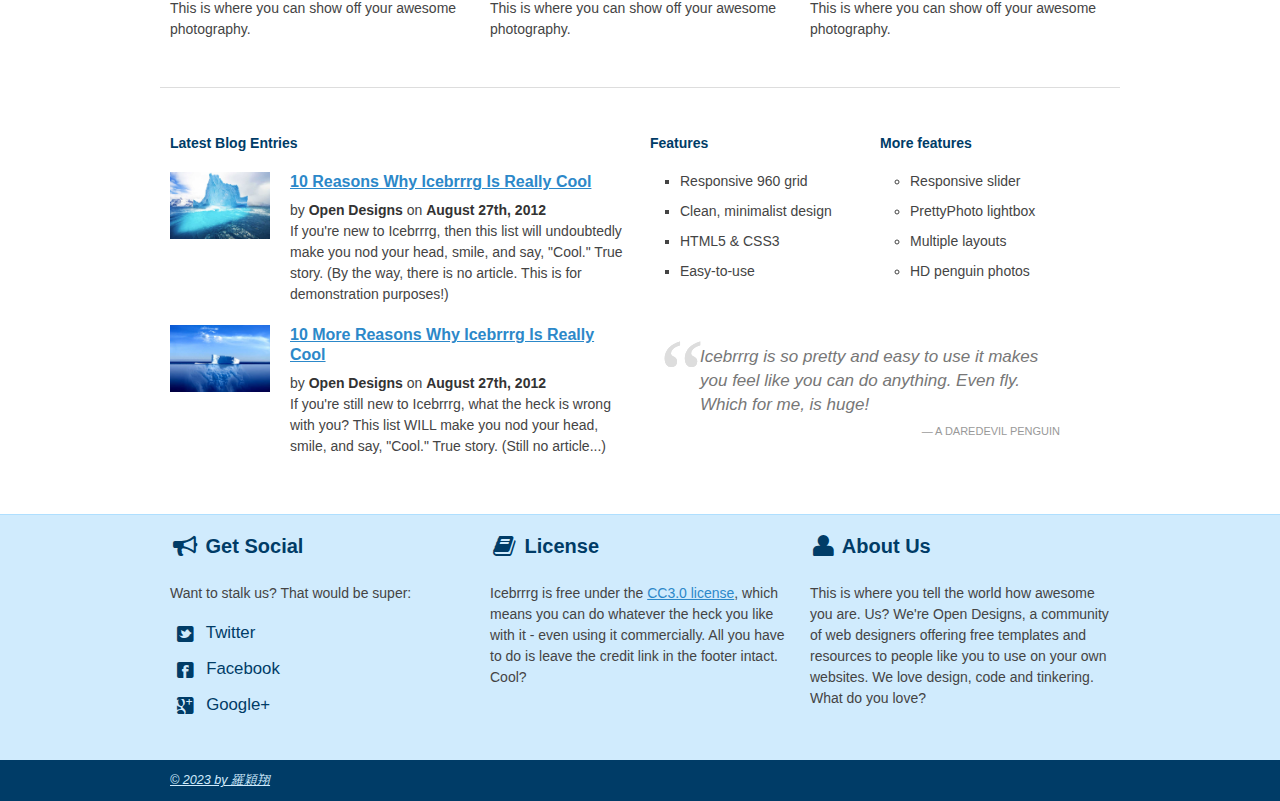
<file: a4.html>
<!DOCTYPE html>
<!--[if lt IE 7 ]><html class="ie ie6" lang="en"> <![endif]-->
<!--[if IE 7 ]><html class="ie ie7" lang="en"> <![endif]-->
<!--[if IE 8 ]><html class="ie ie8" lang="en"> <![endif]-->
<!--[if (gte IE 9)|!(IE)]><!--><html lang="en"> <!--<![endif]-->
<head>

	<!-- Basic Page Needs
  ================================================== -->
	<meta charset="utf-8">
	<title>112570051 羅穎翔</title>
	<meta name="description" content="">
	<meta name="author" content="">

	<!-- Mobile Specific Metas
  ================================================== -->
	<meta name="viewport" content="width=device-width, initial-scale=1, maximum-scale=1">

	<!-- CSS
  ================================================== -->
	<link rel="stylesheet" href="stylesheets/base.css">
	<link rel="stylesheet" href="stylesheets/skeleton.css">
	<link rel="stylesheet" href="stylesheets/layout.css">
    <link rel="stylesheet" href="stylesheets/flexslider.css">
    <link rel="stylesheet" href="stylesheets/prettyPhoto.css">
    
    <!-- CSS
  ================================================== -->
 	<script src="http://ajax.googleapis.com/ajax/libs/jquery/1.8.0/jquery.min.js"></script>
    <script src="js/jquery.flexslider-min.js"></script>
    <script src="js/scripts.js"></script>

	<!--[if lt IE 9]>
		<script src="http://html5shim.googlecode.com/svn/trunk/html5.js"></script>
	<![endif]-->

	<!-- Favicons
	================================================== -->
	<link rel="shortcut icon" href="images/favicon.ico">
	<link rel="apple-touch-icon" href="images/apple-touch-icon.png">
	<link rel="apple-touch-icon" sizes="72x72" href="images/apple-touch-icon-72x72.png">
	<link rel="apple-touch-icon" sizes="114x114" href="images/apple-touch-icon-114x114.png">
<script>
  function show()
  {
    document.getElementById("p1").innerHTML = "您選擇的衣服:" + s1.value + "，" + s2.value + "，" + s3.value
  }
</script>
</head>
<body class="wrap">



	<!-- Primary Page Layout
	================================================== -->

	<header id="header" class="site-header" role="banner">
    <div id="header-inner" class="container sixteen columns over">
    <hgroup class="one-third column alpha">
    <h1 id="site-title" class="site-title">
    <a href="index.html" id="logo"><img src="images/icebrrrg-logo.png" alt="Icebrrrg logo" height="63" width="157" /></a>
    </h1>
    </hgroup>
    <nav id="main-nav" class="two thirds column omega">
    <ul id="main-nav-menu" class="nav-menu">
    <li id="menu-item-1" class="current">
    <a href="index.html">首頁</a>
    </li>
    <li id="menu-item-2">
    <a href="a1.html">第1題</a>
    </li>
    <li id="menu-item-3">
    <a href="a2.html">第2題</a>
    </li>
    <li id="menu-item-4">
    <a href="a3.html">第3題</a>
    </li>
    <li id="menu-item-5">
    <a href="a4.html">第4題</a>
    </li>

    </ul>
    </nav>
    </div>
    </header>

	<div class="container">
    
		<div class="sixteen columns">
        
        <div class="flex-container">
        <div class="flexslider">
  <ul class="slides">
    <li>
      <a href="#"><img src="images/penguin1.jpeg" alt="Random Penguin Photo" /></a>
      <div class="flex-caption">
				<h5><a href="#">Fully Responsive</a></h5>
		
				<p>Icebrrrg adapts to any screen size to optimize your user's experience.</p>		
	</div>
    </li>
    <li>
      <a href="#"><img src="images/penguin2.jpeg" alt="Random Penguin Photo" /></a>
      <div class="flex-caption" style="display:none;">
				<h5><a href="#">Multiple layouts</a></h5>
		
				<p>Easily create multiple different layouts with the simple grid setup - one column, two column, three column, more.</p>		
	</div>
    </li>
    <li>
      <a href="#"><img src="images/penguin3.jpeg" alt="Random Penguin Photo" /></a>
      <div class="flex-caption" style="display:none;">
				<h5><a href="#">Contact form</a></h5>
		
				<p>Not a developer? No problem. Icebrrrg comes complete with a PHP contact form ready to rock.</p>		
	</div>
    </li>
  </ul>
</div>

		


</div>

<div style="text-align: left;" class="tagline">
      <p>html+javascript：下拉選單：select...option..onchange()
      </p><hr>
      <p class="k1">
        衣服款式
        <select id="s1" class="k1" onchange="show()">
          <option>荷葉領綁帶上衣</option>
          <option>麻條紋長版襯衫</option>
          <option>快乾棉圓領T恤</option>
          <option>純棉蝴蝶結短褲</option>
        </select>
      </p>
      <p class="k1">
        選擇size
        <select id="s2" class="k1"  onchange="show()">
          <option>XL</option>
          <option>L</option>
          <option>M</option>
          <option>S</option>
        </select>
      </p>
      <p class="k1">
        選擇顏色
        <select id="s3" class="k1"  onchange="show()">
          <option>紅色</option>
          <option>紫色</option>
          <option>藍色</option>
          <option>黑色</option>
        </select>
      </p>
      
      <p id="p1"></p>

        </div>

		</div><!-- container -->
        
        <hr>
        
        <section class="container">
        
		<div class="one-third column">
			<h3><i class="icon-heart rounded"></i> Clean Design</h3>
			<p>Icebrrrg is clean, minimalist and cool as ice - with simple, elegant styles built in and the gorgeous webfont, FontAwesome, adding a little flair.</p>
		</div>
		<div class="one-third column">
			<h3><i class="icon-cog rounded"></i> Easy to Customize</h3>
			<p>The responsive 960 grid is so simple, it makes customizing Icebrrrg an absolute breeze.  Easily create multiple layout styles with zero effort!</p>
		</div>
		<div class="one-third column">
			<h3><i class="icon-resize-full rounded"></i> Responsive</h3>
			<p>Icebrrrg is responsive from a full-width display right now to mobile - delivering a gorgeous experience for users no matter how they view your site.</p>
		</div>
        
        </section>
        
        <hr>
        
        <section class="container">
        
        <article id="photo-item-1" class="feature-column one-third column">
        <div class="featured-image img-wrapper">
        <a href="images/iceberg1.jpg" class="img-link" title="Photo Item 1">
        <img src="images/iceberg1.jpg" class="scale-with-grid" alt="Random Iceberg Photo">
        <div class="overlay zoom"></div>
        </a>
        </div>
        
        <h4><a href="#">Photo Item 1</a></h4>
        <p>This is where you can show off your awesome photography.</p>
        
        </article>
        
        <article id="photo-item-2" class="feature-column one-third column">
        <div class="featured-image img-wrapper">
        <a href="images/iceberg2.jpg" class="img-link" title="Photo Item 1">
        <img src="images/iceberg2.jpg" class="scale-with-grid" alt="Random Iceberg Photo">
        <div class="overlay zoom"></div>
        </a>
        </div>
        <h4><a href="#">Photo Item 1</a></h4>
        <p>This is where you can show off your awesome photography.</p>
        </article>
        
        <article id="photo-item-3" class="feature-column one-third column">
        <div class="featured-image img-wrapper">
        <a href="images/iceberg3.jpg" class="img-link" title="Photo Item 1">
        <img src="images/iceberg3.jpg" class="scale-with-grid" alt="Random Iceberg Photo">
        <div class="overlay zoom"></div>
        </a>
        </div>
        <h4><a href="#">Photo Item 1</a></h4>
        <p>This is where you can show off your awesome photography.</p>
        </article>
       
	</section><!-- container -->
    
     <hr>
     
     <section class="container recent-posts">
     
     <aside class="eight columns">
     <h4>Latest Blog Entries</h4>
     
     <article class="eight columns alpha">
     
     <div class="two columns alpha">
     <div class="featured-image img-wrapper">
     <img src="images/iceberg1.jpg" class="scale-with-grid thumb-link" alt="Another damn iceberg!">
     </div>
     </div>
     
     <div class="six columns omega">
     <header>
     <h3><a href="#">10 Reasons Why Icebrrrg Is Really Cool</a></h3>
     <div class="meta">
     <span class="post-date">by <strong>Open Designs</strong> on <strong>August 27th, 2012</strong></span>
     </div>
     </header>
     <p>If you're new to Icebrrrg, then this list will undoubtedly make you nod your head, smile, and say, "Cool."  True story.  (By the way, there is no article.  This is for demonstration purposes!)</p>
     </div>
     
     </article>
     
     </aside>
     
     <aside class="eight columns">
     <div class="four columns alpha">
     <h4>Features</h4>
     <ul class="square">
     <li>Responsive 960 grid</li>
     <li>Clean, minimalist design</li>
     <li>HTML5 & CSS3</li>
     <li>Easy-to-use</li>
     </ul>
     </div>
    
     <div class="four columns alpha">
     <h4>More features</h4>
     <ul class="circle">
     <li>Responsive slider</li>
     <li>PrettyPhoto lightbox</li>
     <li>Multiple layouts</li>
     <li>HD penguin photos</li>
     </ul>
     </div>
     </aside>
     
     <aside class="eight columns clear">
     
     <article class="eight columns alpha">
     
     <div class="two columns alpha">
     <div class="featured-image img-wrapper">
     <img src="images/iceberg2.jpg" class="scale-with-grid thumb-link" alt="Another damn iceberg!">
     </div>
     </div>
     
     <div class="six columns omega">
     <header>
     <h3><a href="#">10 More Reasons Why Icebrrrg Is Really Cool</a></h3>
     <div class="meta">
     <span class="post-date">by <strong>Open Designs</strong> on <strong>August 27th, 2012</strong></span>
     </div>
     </header>
     <p>If you're still new to Icebrrrg, what the heck is wrong with you? This list WILL make you nod your head, smile, and say, "Cool."  True story.  (Still no article...)</p>
     </div>
     
     </article>
     
     </aside>
     
     <aside class="eight columns">
     
     <blockquote class="testimonial">
     Icebrrrg is so pretty and easy to use it makes you feel like you can do anything.  Even fly.  Which for me, is huge!
     <cite>A Daredevil Penguin</cite>
     </blockquote>
     
     </aside>
     
     </section>
    
    </div>

<footer>

<div class="footer-inner container">


<div class="social footer-columns one-third column">
<h2><i class="icon-bullhorn icon-large"></i> Get Social</h2>
<p>Want to stalk us? That would be super:</p>
<ul>
<li><a href="http://www.twitter.com/opendesigns/"><i class="icon-twitter-sign icon-large"></i> Twitter</a></li>
<li><a href="http://www.facebook.com/opendesigns"><i class="icon-facebook-sign icon-large"></i> Facebook</a></li>
<li><a href="https://plus.google.com/b/110224753971231624818/110224753971231624818/posts"><i class="icon-google-plus-sign icon-large"></i> Google+</a></li>
</ul>
</div>

<div class="footer-columns one-third column">
<h2><i class="icon-book icon-large"></i> License</h2>
<p>Icebrrrg is free under the <a href="http://creativecommons.org/licenses/by/3/">CC3.0 license</a>, which means you can do whatever the heck you like with it - even using it commercially.  All you have to do is leave the credit link in the footer intact.  Cool?</p>

</div>

<div class="footer-columns one-third column">
<h2><i class="icon-user icon-large"></i> About Us</h2>
<p>This is where you tell the world how awesome you are.  Us?  We're Open Designs, a community of web designers offering free templates and resources to people like you to use on your own websites.  We love design, code and tinkering.  What do you love?</p>
</div>

</div>

<div id="footer-base">
<div class="container">
<div class="eight columns">
<a href="http://ccwntut.byethost15.com/hw3/">&copy; 2023 by 羅穎翔</a> 
</div>


</div>
</div>

</footer>

<!-- End Document
================================================== -->

<script src="js/jquery.prettyPhoto.js"></script>
</body>
</html>
</file>
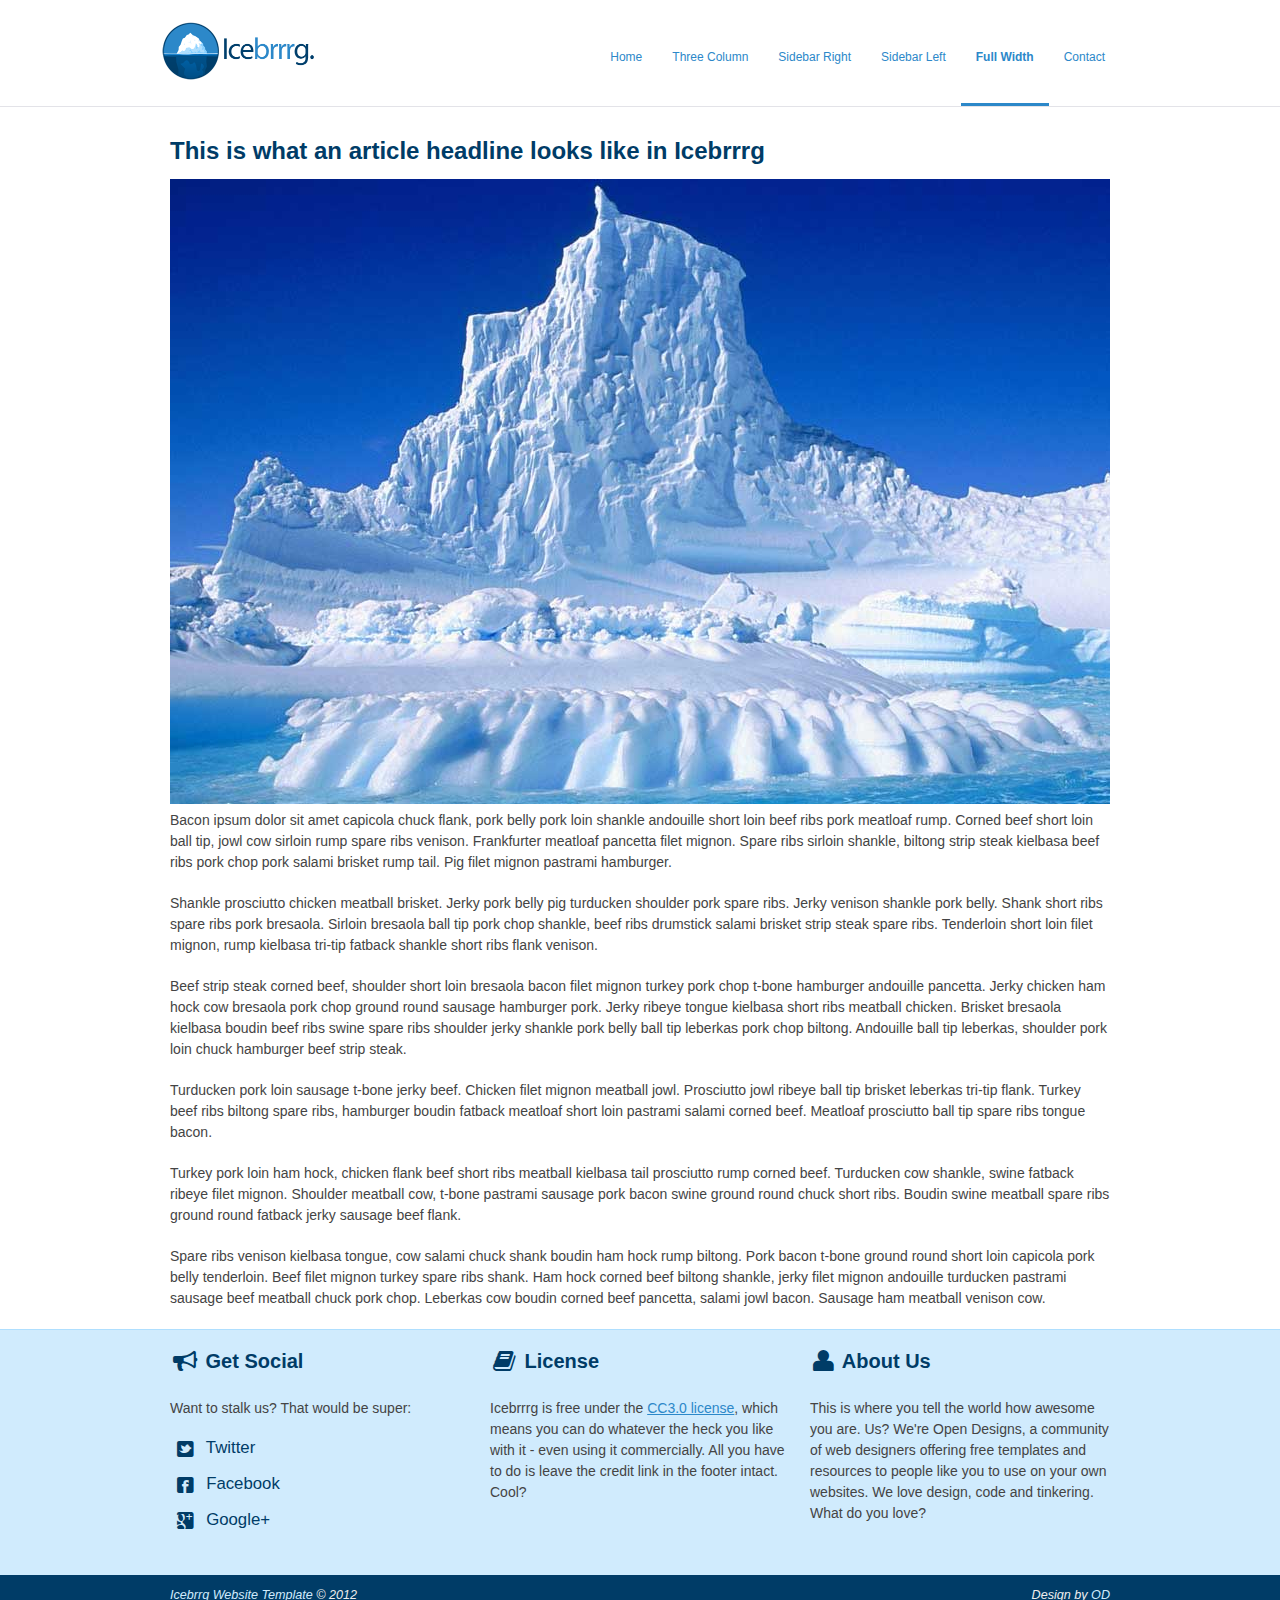
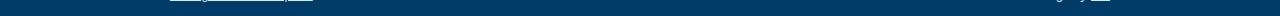
<file: full-width.html>
<!DOCTYPE html>
<!--[if lt IE 7 ]><html class="ie ie6" lang="en"> <![endif]-->
<!--[if IE 7 ]><html class="ie ie7" lang="en"> <![endif]-->
<!--[if IE 8 ]><html class="ie ie8" lang="en"> <![endif]-->
<!--[if (gte IE 9)|!(IE)]><!--><html lang="en"> <!--<![endif]-->
<head>

	<!-- Basic Page Needs
  ================================================== -->
	<meta charset="utf-8">
	<title>A Full-Width Page Layout | Icebrrrg by OD</title>
	<meta name="description" content="">
	<meta name="author" content="">

	<!-- Mobile Specific Metas
  ================================================== -->
	<meta name="viewport" content="width=device-width, initial-scale=1, maximum-scale=1">

	<!-- CSS
  ================================================== -->
	<link rel="stylesheet" href="stylesheets/base.css">
	<link rel="stylesheet" href="stylesheets/skeleton.css">
	<link rel="stylesheet" href="stylesheets/layout.css">
    <link rel="stylesheet" href="stylesheets/flexslider.css">
    <link rel="stylesheet" href="stylesheets/prettyPhoto.css">
    
    <!-- CSS
  ================================================== -->
 	<script src="http://ajax.googleapis.com/ajax/libs/jquery/1.8.0/jquery.min.js"></script>
    <script src="js/jquery.flexslider-min.js"></script>
    <script src="js/scripts.js"></script>

	<!--[if lt IE 9]>
		<script src="http://html5shim.googlecode.com/svn/trunk/html5.js"></script>
	<![endif]-->

	<!-- Favicons
	================================================== -->
	<link rel="shortcut icon" href="images/favicon.ico">
	<link rel="apple-touch-icon" href="images/apple-touch-icon.png">
	<link rel="apple-touch-icon" sizes="72x72" href="images/apple-touch-icon-72x72.png">
	<link rel="apple-touch-icon" sizes="114x114" href="images/apple-touch-icon-114x114.png">

</head>
<body>



	<!-- Primary Page Layout
	================================================== -->

	<header id="header" class="site-header" role="banner">
    <div id="header-inner" class="container sixteen columns over">
    <hgroup class="one-third column alpha">
    <h1 id="site-title" class="site-title">
    <a href="index.html" id="logo"><img src="images/icebrrrg-logo.png" alt="Icebrrrg logo" height="63" width="157" /></a>
    </h1>
    </hgroup>
    <nav id="main-nav" class="two thirds column omega">
    <ul id="main-nav-menu" class="nav-menu">
    <li id="menu-item-1">
    <a href="index.html">Home</a>
    </li>
    <li id="menu-item-2">
    <a href="three-column.html">Three Column</a>
    </li>
    <li id="menu-item-3">
    <a href="sidebar-right.html">Sidebar Right</a>
    </li>
    <li id="menu-item-4">
    <a href="sidebar-left.html">Sidebar Left</a>
    </li>
    <li id="menu-item-5" class="current">
    <a href="full-width.html">Full Width</a>
    </li>
    <li id="menu-item-6">
    <a href="contact.html">Contact</a>
    </li>
    </ul>
    </nav>
    </div>
    </header>

	<div class="container">
    
        <article class="sixteen columns main-content">
        <h1>This is what an article headline looks like in Icebrrrg</h1>
        
        <img src="images/iceberg3.jpg" class="scale-with-grid">
        
        <p>Bacon ipsum dolor sit amet capicola chuck flank, pork belly pork loin shankle andouille short loin beef ribs pork meatloaf rump. Corned beef short loin ball tip, jowl cow sirloin rump spare ribs venison. Frankfurter meatloaf pancetta filet mignon. Spare ribs sirloin shankle, biltong strip steak kielbasa beef ribs pork chop pork salami brisket rump tail. Pig filet mignon pastrami hamburger.</p>

<p>Shankle prosciutto chicken meatball brisket. Jerky pork belly pig turducken shoulder pork spare ribs. Jerky venison shankle pork belly. Shank short ribs spare ribs pork bresaola. Sirloin bresaola ball tip pork chop shankle, beef ribs drumstick salami brisket strip steak spare ribs. Tenderloin short loin filet mignon, rump kielbasa tri-tip fatback shankle short ribs flank venison.</p>

<p>Beef strip steak corned beef, shoulder short loin bresaola bacon filet mignon turkey pork chop t-bone hamburger andouille pancetta. Jerky chicken ham hock cow bresaola pork chop ground round sausage hamburger pork. Jerky ribeye tongue kielbasa short ribs meatball chicken. Brisket bresaola kielbasa boudin beef ribs swine spare ribs shoulder jerky shankle pork belly ball tip leberkas pork chop biltong. Andouille ball tip leberkas, shoulder pork loin chuck hamburger beef strip steak.</p>

<p>Turducken pork loin sausage t-bone jerky beef. Chicken filet mignon meatball jowl. Prosciutto jowl ribeye ball tip brisket leberkas tri-tip flank. Turkey beef ribs biltong spare ribs, hamburger boudin fatback meatloaf short loin pastrami salami corned beef. Meatloaf prosciutto ball tip spare ribs tongue bacon.</p>

<p>Turkey pork loin ham hock, chicken flank beef short ribs meatball kielbasa tail prosciutto rump corned beef. Turducken cow shankle, swine fatback ribeye filet mignon. Shoulder meatball cow, t-bone pastrami sausage pork bacon swine ground round chuck short ribs. Boudin swine meatball spare ribs ground round fatback jerky sausage beef flank.</p>

<p>Spare ribs venison kielbasa tongue, cow salami chuck shank boudin ham hock rump biltong. Pork bacon t-bone ground round short loin capicola pork belly tenderloin. Beef filet mignon turkey spare ribs shank. Ham hock corned beef biltong shankle, jerky filet mignon andouille turducken pastrami sausage beef meatball chuck pork chop. Leberkas cow boudin corned beef pancetta, salami jowl bacon. Sausage ham meatball venison cow.</p>

      
        </article>
        <!-- End main Content -->
      
    
    </div>

<footer>

<div class="footer-inner container">


<div class="social footer-columns one-third column">
<h2><i class="icon-bullhorn icon-large"></i> Get Social</h2>
<p>Want to stalk us? That would be super:</p>
<ul>
<li><a href="http://www.twitter.com/opendesigns/"><i class="icon-twitter-sign icon-large"></i> Twitter</a></li>
<li><a href="http://www.facebook.com/opendesigns"><i class="icon-facebook-sign icon-large"></i> Facebook</a></li>
<li><a href="https://plus.google.com/b/110224753971231624818/110224753971231624818/posts"><i class="icon-google-plus-sign icon-large"></i> Google+</a></li>
</ul>
</div>

<div class="footer-columns one-third column">
<h2><i class="icon-book icon-large"></i> License</h2>
<p>Icebrrrg is free under the <a href="http://creativecommons.org/licenses/by/3/">CC3.0 license</a>, which means you can do whatever the heck you like with it - even using it commercially.  All you have to do is leave the credit link in the footer intact.  Cool?</p>

</div>

<div class="footer-columns one-third column">
<h2><i class="icon-user icon-large"></i> About Us</h2>
<p>This is where you tell the world how awesome you are.  Us?  We're Open Designs, a community of web designers offering free templates and resources to people like you to use on your own websites.  We love design, code and tinkering.  What do you love?</p>
</div>

</div>

<div id="footer-base">
<div class="container">
<div class="eight columns">
<a href="http://www.opendesigns.org/design/icebrrrg/">Icebrrg Website Template</a> &copy; 2012
</div>

<div class="eight columns far-edge">
Design by <a href="http://www.opendesigns.org">OD</a>
</div>
</div>
</div>

</footer>

<!-- End Document
================================================== -->

<script src="js/jquery.prettyPhoto.js"></script>
</body>
</html>
</file>
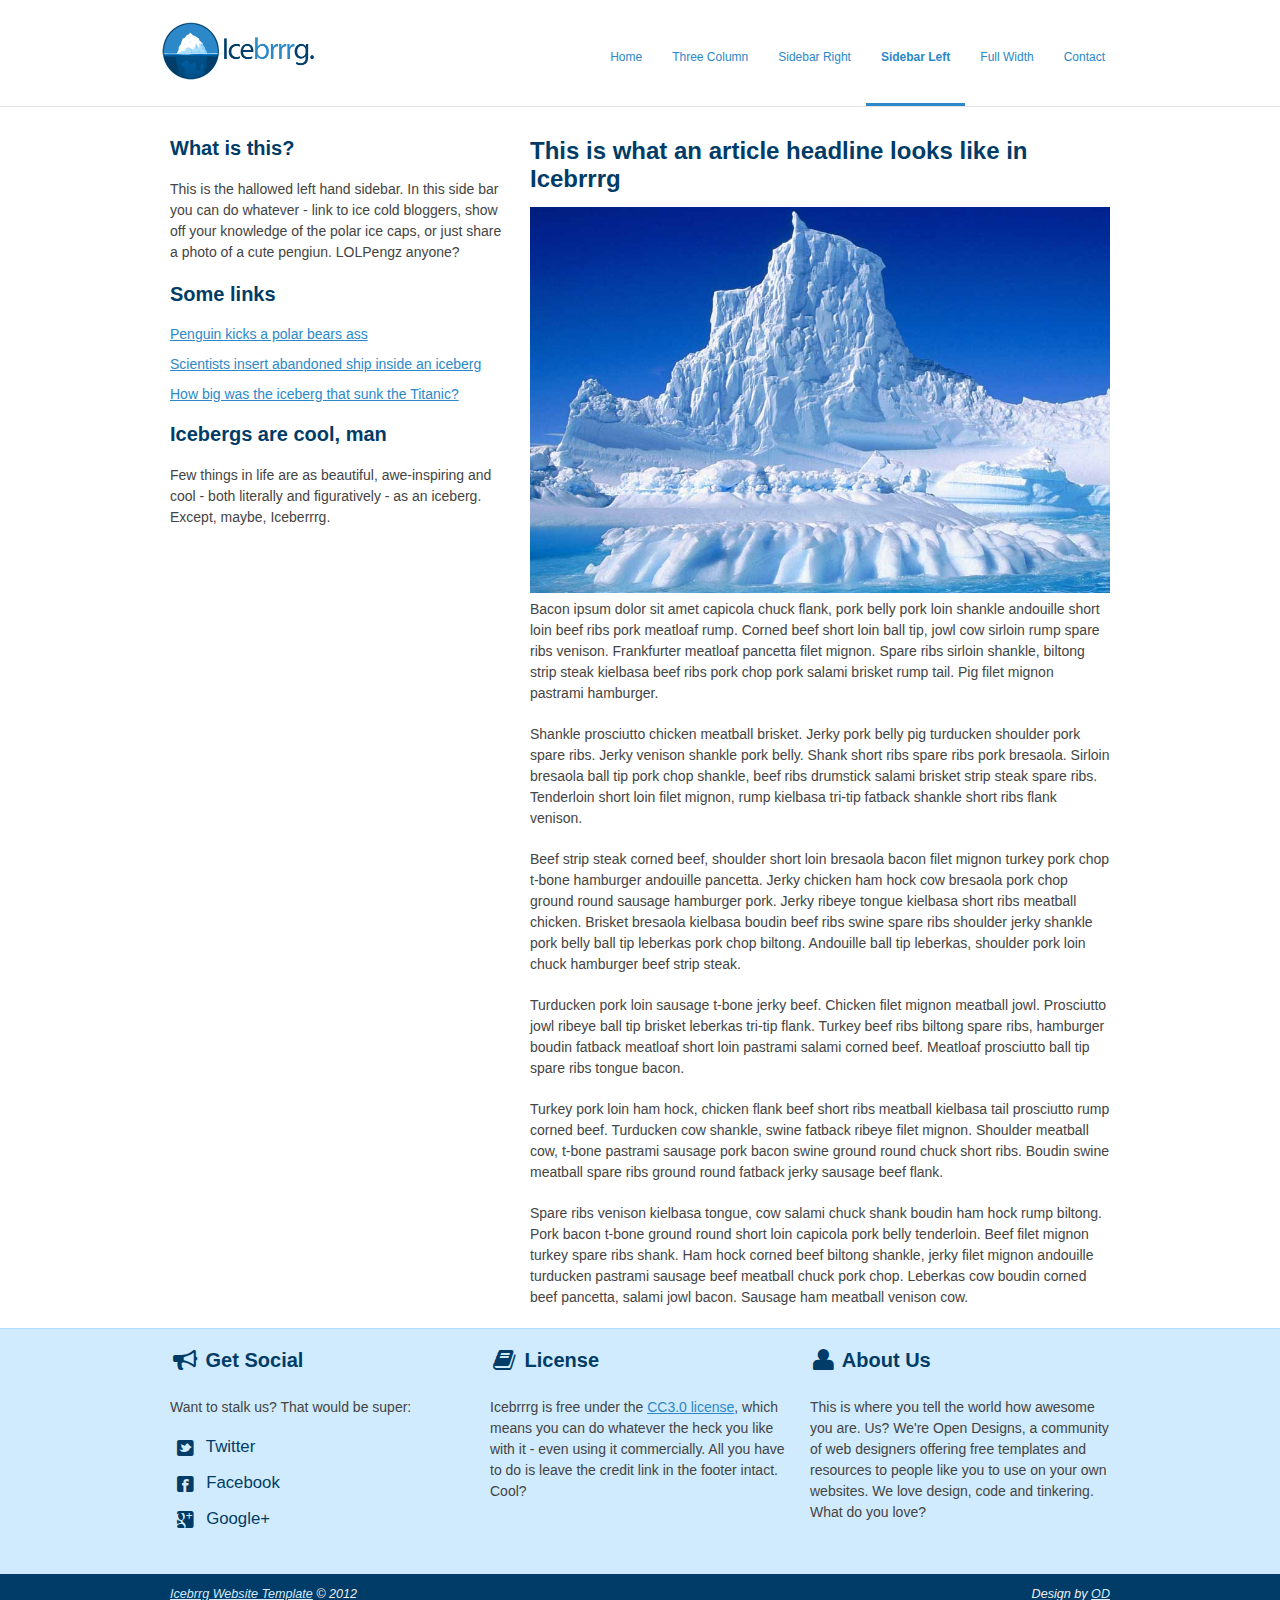
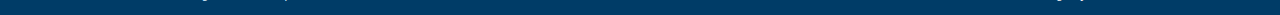
<file: sidebar-left.html>
<!DOCTYPE html>
<!--[if lt IE 7 ]><html class="ie ie6" lang="en"> <![endif]-->
<!--[if IE 7 ]><html class="ie ie7" lang="en"> <![endif]-->
<!--[if IE 8 ]><html class="ie ie8" lang="en"> <![endif]-->
<!--[if (gte IE 9)|!(IE)]><!--><html lang="en"> <!--<![endif]-->
<head>

	<!-- Basic Page Needs
  ================================================== -->
	<meta charset="utf-8">
	<title>A Left-Hand Sidebar Layout | Icebrrrg by OD</title>
	<meta name="description" content="">
	<meta name="author" content="">

	<!-- Mobile Specific Metas
  ================================================== -->
	<meta name="viewport" content="width=device-width, initial-scale=1, maximum-scale=1">

	<!-- CSS
  ================================================== -->
	<link rel="stylesheet" href="stylesheets/base.css">
	<link rel="stylesheet" href="stylesheets/skeleton.css">
	<link rel="stylesheet" href="stylesheets/layout.css">
    <link rel="stylesheet" href="stylesheets/flexslider.css">
    <link rel="stylesheet" href="stylesheets/prettyPhoto.css">
    
    <!-- CSS
  ================================================== -->
 	<script src="http://ajax.googleapis.com/ajax/libs/jquery/1.8.0/jquery.min.js"></script>
    <script src="js/jquery.flexslider-min.js"></script>
    <script src="js/scripts.js"></script>

	<!--[if lt IE 9]>
		<script src="http://html5shim.googlecode.com/svn/trunk/html5.js"></script>
	<![endif]-->

	<!-- Favicons
	================================================== -->
	<link rel="shortcut icon" href="images/favicon.ico">
	<link rel="apple-touch-icon" href="images/apple-touch-icon.png">
	<link rel="apple-touch-icon" sizes="72x72" href="images/apple-touch-icon-72x72.png">
	<link rel="apple-touch-icon" sizes="114x114" href="images/apple-touch-icon-114x114.png">

</head>
<body>



	<!-- Primary Page Layout
	================================================== -->

	<header id="header" class="site-header" role="banner">
    <div id="header-inner" class="container sixteen columns over">
    <hgroup class="one-third column alpha">
    <h1 id="site-title" class="site-title">
    <a href="index.html" id="logo"><img src="images/icebrrrg-logo.png" alt="Icebrrrg logo" height="63" width="157" /></a>
    </h1>
    </hgroup>
    <nav id="main-nav" class="two thirds column omega">
    <ul id="main-nav-menu" class="nav-menu">
    <li id="menu-item-1">
    <a href="index.html">Home</a>
    </li>
    <li id="menu-item-2">
    <a href="three-column.html">Three Column</a>
    </li>
    <li id="menu-item-3">
    <a href="sidebar-right.html">Sidebar Right</a>
    </li>
    <li id="menu-item-4" class="current">
    <a href="sidebar-left.html">Sidebar Left</a>
    </li>
    <li id="menu-item-5">
    <a href="full-width.html">Full Width</a>
    </li>
    <li id="menu-item-6">
    <a href="contact.html">Contact</a>
    </li>
    </ul>
    </nav>
    </div>
    </header>

	<div class="container">
    
		<aside class="six columns left-sidebar">
        <div class="sidebar-widget">
        <h2>What is this?</h2>
        <p>This is the hallowed left hand sidebar.  In this side bar you can do whatever - link to ice cold bloggers, show off your knowledge of the polar ice caps, or just share a photo of a cute pengiun.  LOLPengz anyone?</p>
        </div>
        
        <div class="sidebar-widget">
        <h2>Some links</h2>
        <ul>
        <li><a href="#">Penguin kicks a polar bears ass</a></li>
        <li><a href="#">Scientists insert abandoned ship inside an iceberg</a></li>
        <li><a href="#">How big was the iceberg that sunk the Titanic?</a></li>
        </ul>
        </div>
        
        <div class="sidebar-widget">
        <h2>Icebergs are cool, man</h2>
        <p>Few things in life are as beautiful, awe-inspiring and cool - both literally and figuratively - as an iceberg.  Except, maybe, Iceberrrg.</p>
        </div>
        
        </aside>
        <!-- End Left Sidebar -->
        
        
        <article class="ten columns main-content">
        <h1>This is what an article headline looks like in Icebrrrg</h1>
        
        <img src="images/iceberg3.jpg" class="scale-with-grid">
        
        <p>Bacon ipsum dolor sit amet capicola chuck flank, pork belly pork loin shankle andouille short loin beef ribs pork meatloaf rump. Corned beef short loin ball tip, jowl cow sirloin rump spare ribs venison. Frankfurter meatloaf pancetta filet mignon. Spare ribs sirloin shankle, biltong strip steak kielbasa beef ribs pork chop pork salami brisket rump tail. Pig filet mignon pastrami hamburger.</p>

<p>Shankle prosciutto chicken meatball brisket. Jerky pork belly pig turducken shoulder pork spare ribs. Jerky venison shankle pork belly. Shank short ribs spare ribs pork bresaola. Sirloin bresaola ball tip pork chop shankle, beef ribs drumstick salami brisket strip steak spare ribs. Tenderloin short loin filet mignon, rump kielbasa tri-tip fatback shankle short ribs flank venison.</p>

<p>Beef strip steak corned beef, shoulder short loin bresaola bacon filet mignon turkey pork chop t-bone hamburger andouille pancetta. Jerky chicken ham hock cow bresaola pork chop ground round sausage hamburger pork. Jerky ribeye tongue kielbasa short ribs meatball chicken. Brisket bresaola kielbasa boudin beef ribs swine spare ribs shoulder jerky shankle pork belly ball tip leberkas pork chop biltong. Andouille ball tip leberkas, shoulder pork loin chuck hamburger beef strip steak.</p>

<p>Turducken pork loin sausage t-bone jerky beef. Chicken filet mignon meatball jowl. Prosciutto jowl ribeye ball tip brisket leberkas tri-tip flank. Turkey beef ribs biltong spare ribs, hamburger boudin fatback meatloaf short loin pastrami salami corned beef. Meatloaf prosciutto ball tip spare ribs tongue bacon.</p>

<p>Turkey pork loin ham hock, chicken flank beef short ribs meatball kielbasa tail prosciutto rump corned beef. Turducken cow shankle, swine fatback ribeye filet mignon. Shoulder meatball cow, t-bone pastrami sausage pork bacon swine ground round chuck short ribs. Boudin swine meatball spare ribs ground round fatback jerky sausage beef flank.</p>

<p>Spare ribs venison kielbasa tongue, cow salami chuck shank boudin ham hock rump biltong. Pork bacon t-bone ground round short loin capicola pork belly tenderloin. Beef filet mignon turkey spare ribs shank. Ham hock corned beef biltong shankle, jerky filet mignon andouille turducken pastrami sausage beef meatball chuck pork chop. Leberkas cow boudin corned beef pancetta, salami jowl bacon. Sausage ham meatball venison cow.</p>

      
        </article>
        <!-- End main Content -->
      
    
    </div>

<footer>

<div class="footer-inner container">


<div class="social footer-columns one-third column">
<h2><i class="icon-bullhorn icon-large"></i> Get Social</h2>
<p>Want to stalk us? That would be super:</p>
<ul>
<li><a href="http://www.twitter.com/opendesigns/"><i class="icon-twitter-sign icon-large"></i> Twitter</a></li>
<li><a href="http://www.facebook.com/opendesigns"><i class="icon-facebook-sign icon-large"></i> Facebook</a></li>
<li><a href="https://plus.google.com/b/110224753971231624818/110224753971231624818/posts"><i class="icon-google-plus-sign icon-large"></i> Google+</a></li>
</ul>
</div>

<div class="footer-columns one-third column">
<h2><i class="icon-book icon-large"></i> License</h2>
<p>Icebrrrg is free under the <a href="http://creativecommons.org/licenses/by/3/">CC3.0 license</a>, which means you can do whatever the heck you like with it - even using it commercially.  All you have to do is leave the credit link in the footer intact.  Cool?</p>

</div>

<div class="footer-columns one-third column">
<h2><i class="icon-user icon-large"></i> About Us</h2>
<p>This is where you tell the world how awesome you are.  Us?  We're Open Designs, a community of web designers offering free templates and resources to people like you to use on your own websites.  We love design, code and tinkering.  What do you love?</p>
</div>

</div>

<div id="footer-base">
<div class="container">
<div class="eight columns">
<a href="http://www.opendesigns.org/design/icebrrrg/">Icebrrg Website Template</a> &copy; 2012
</div>

<div class="eight columns far-edge">
Design by <a href="http://www.opendesigns.org">OD</a>
</div>
</div>
</div>

</footer>

<!-- End Document
================================================== -->

<script src="js/jquery.prettyPhoto.js"></script>
</body>
</html>
</file>
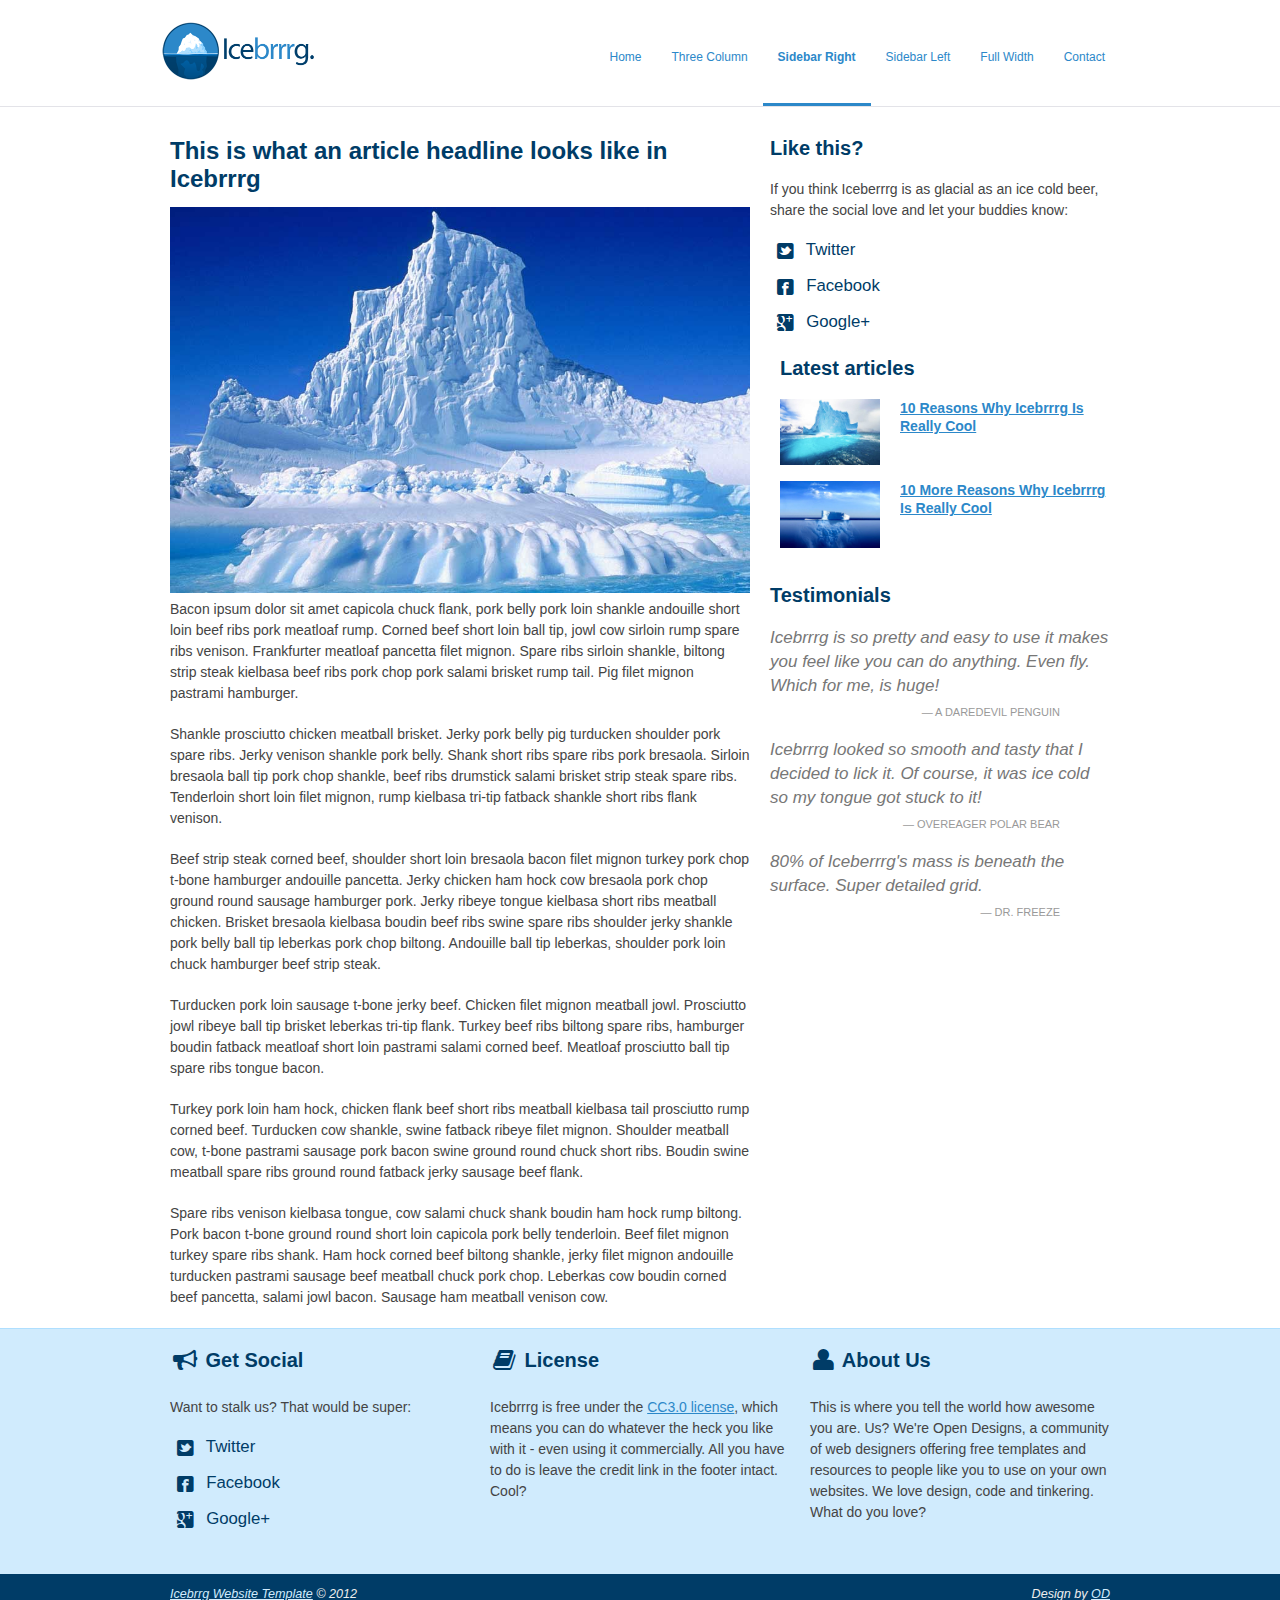
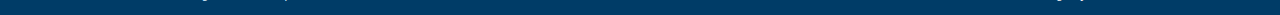
<file: sidebar-right.html>
<!DOCTYPE html>
<!--[if lt IE 7 ]><html class="ie ie6" lang="en"> <![endif]-->
<!--[if IE 7 ]><html class="ie ie7" lang="en"> <![endif]-->
<!--[if IE 8 ]><html class="ie ie8" lang="en"> <![endif]-->
<!--[if (gte IE 9)|!(IE)]><!--><html lang="en"> <!--<![endif]-->
<head>

	<!-- Basic Page Needs
  ================================================== -->
	<meta charset="utf-8">
	<title>A Right-Hand Sidebar Layout | Icebrrrg by OD</title>
	<meta name="description" content="">
	<meta name="author" content="">

	<!-- Mobile Specific Metas
  ================================================== -->
	<meta name="viewport" content="width=device-width, initial-scale=1, maximum-scale=1">

	<!-- CSS
  ================================================== -->
	<link rel="stylesheet" href="stylesheets/base.css">
	<link rel="stylesheet" href="stylesheets/skeleton.css">
	<link rel="stylesheet" href="stylesheets/layout.css">
    <link rel="stylesheet" href="stylesheets/flexslider.css">
    <link rel="stylesheet" href="stylesheets/prettyPhoto.css">
    
    <!-- CSS
  ================================================== -->
 	<script src="http://ajax.googleapis.com/ajax/libs/jquery/1.8.0/jquery.min.js"></script>
    <script src="js/jquery.flexslider-min.js"></script>
    <script src="js/scripts.js"></script>

	<!--[if lt IE 9]>
		<script src="http://html5shim.googlecode.com/svn/trunk/html5.js"></script>
	<![endif]-->

	<!-- Favicons
	================================================== -->
	<link rel="shortcut icon" href="images/favicon.ico">
	<link rel="apple-touch-icon" href="images/apple-touch-icon.png">
	<link rel="apple-touch-icon" sizes="72x72" href="images/apple-touch-icon-72x72.png">
	<link rel="apple-touch-icon" sizes="114x114" href="images/apple-touch-icon-114x114.png">

</head>
<body>



	<!-- Primary Page Layout
	================================================== -->

	<header id="header" class="site-header" role="banner">
    <div id="header-inner" class="container sixteen columns over">
    <hgroup class="one-third column alpha">
    <h1 id="site-title" class="site-title">
    <a href="index.html" id="logo"><img src="images/icebrrrg-logo.png" alt="Icebrrrg logo" height="63" width="157" /></a>
    </h1>
    </hgroup>
    <nav id="main-nav" class="two thirds column omega">
    <ul id="main-nav-menu" class="nav-menu">
    <li id="menu-item-1">
    <a href="index.html">Home</a>
    </li>
    <li id="menu-item-2">
    <a href="three-column.html">Three Column</a>
    </li>
    <li id="menu-item-3" class="current">
    <a href="sidebar-right.html">Sidebar Right</a>
    </li>
    <li id="menu-item-4">
    <a href="sidebar-left.html">Sidebar Left</a>
    </li>
    <li id="menu-item-5">
    <a href="full-width.html">Full Width</a>
    </li>
    <li id="menu-item-6">
    <a href="contact.html">Contact</a>
    </li>
    </ul>
    </nav>
    </div>
    </header>

	<div class="container">
            
        
        <article class="ten columns main-content">
        <h1>This is what an article headline looks like in Icebrrrg</h1>
        
        <img src="images/iceberg3.jpg" class="scale-with-grid">
        
        <p>Bacon ipsum dolor sit amet capicola chuck flank, pork belly pork loin shankle andouille short loin beef ribs pork meatloaf rump. Corned beef short loin ball tip, jowl cow sirloin rump spare ribs venison. Frankfurter meatloaf pancetta filet mignon. Spare ribs sirloin shankle, biltong strip steak kielbasa beef ribs pork chop pork salami brisket rump tail. Pig filet mignon pastrami hamburger.</p>

<p>Shankle prosciutto chicken meatball brisket. Jerky pork belly pig turducken shoulder pork spare ribs. Jerky venison shankle pork belly. Shank short ribs spare ribs pork bresaola. Sirloin bresaola ball tip pork chop shankle, beef ribs drumstick salami brisket strip steak spare ribs. Tenderloin short loin filet mignon, rump kielbasa tri-tip fatback shankle short ribs flank venison.</p>

<p>Beef strip steak corned beef, shoulder short loin bresaola bacon filet mignon turkey pork chop t-bone hamburger andouille pancetta. Jerky chicken ham hock cow bresaola pork chop ground round sausage hamburger pork. Jerky ribeye tongue kielbasa short ribs meatball chicken. Brisket bresaola kielbasa boudin beef ribs swine spare ribs shoulder jerky shankle pork belly ball tip leberkas pork chop biltong. Andouille ball tip leberkas, shoulder pork loin chuck hamburger beef strip steak.</p>

<p>Turducken pork loin sausage t-bone jerky beef. Chicken filet mignon meatball jowl. Prosciutto jowl ribeye ball tip brisket leberkas tri-tip flank. Turkey beef ribs biltong spare ribs, hamburger boudin fatback meatloaf short loin pastrami salami corned beef. Meatloaf prosciutto ball tip spare ribs tongue bacon.</p>

<p>Turkey pork loin ham hock, chicken flank beef short ribs meatball kielbasa tail prosciutto rump corned beef. Turducken cow shankle, swine fatback ribeye filet mignon. Shoulder meatball cow, t-bone pastrami sausage pork bacon swine ground round chuck short ribs. Boudin swine meatball spare ribs ground round fatback jerky sausage beef flank.</p>

<p>Spare ribs venison kielbasa tongue, cow salami chuck shank boudin ham hock rump biltong. Pork bacon t-bone ground round short loin capicola pork belly tenderloin. Beef filet mignon turkey spare ribs shank. Ham hock corned beef biltong shankle, jerky filet mignon andouille turducken pastrami sausage beef meatball chuck pork chop. Leberkas cow boudin corned beef pancetta, salami jowl bacon. Sausage ham meatball venison cow.</p>

      
        </article>
        <!-- End main Content -->
        
        
        <aside class="six columns right-sidebar">
        
        <div class="sidebar-widget social">
        <h2>Like this?</h2>
        <p>If you think Iceberrrg is as glacial as an ice cold beer, share the social love and let your buddies know:</p>
        <ul>
<li><a href="http://www.twitter.com/opendesigns/"><i class="icon-twitter-sign icon-large"></i> Twitter</a></li>
<li><a href="http://www.facebook.com/opendesigns"><i class="icon-facebook-sign icon-large"></i> Facebook</a></li>
<li><a href="https://plus.google.com/b/110224753971231624818/110224753971231624818/posts"><i class="icon-google-plus-sign icon-large"></i> Google+</a></li>
</ul>
        </div>
        
        
        <div class="recent-posts sidebar-widget six columns">
        <h2>Latest articles</h2>
        <article class="six columns alpha">
     
     <div class="two columns alpha">
     <div class="featured-image img-wrapper">
     <img src="images/iceberg1.jpg" class="scale-with-grid thumb-link">
     </div>
     </div>
     
     <div class="four columns omega">
     <h4><a href="#">10 Reasons Why Icebrrrg Is Really Cool</a></h4>
    
     </div>
     
     </article>
     
     <article class="six columns alpha">
     
     <div class="two columns alpha">
     <div class="featured-image img-wrapper">
     <img src="images/iceberg2.jpg" class="scale-with-grid thumb-link">
     </div>
     </div>
     
     <div class="four columns omega">
     <h4><a href="#">10 More Reasons Why Icebrrrg Is Really Cool</a></h4>
    
     </div>
     
     </article>
     </div>
        
        <div class="sidebar-widget">
        <h2>Testimonials</h2>
        <blockquote class="testimonial no-after">
     Icebrrrg is so pretty and easy to use it makes you feel like you can do anything.  Even fly.  Which for me, is huge!
     <cite>A Daredevil Penguin</cite>
     </blockquote>
     
     <blockquote class="testimonial no-after">
     Icebrrrg looked so smooth and tasty that I decided to lick it.  Of course, it was ice cold so my tongue got stuck to it!
     <cite>Overeager Polar Bear</cite>
     </blockquote>
     
     <blockquote class="testimonial no-after">
     80% of Iceberrrg's mass is beneath the surface. Super detailed grid.
     <cite>Dr. Freeze</cite>
     </blockquote>
        </div>
        
        </aside>
        <!-- End Right Sidebar -->
    
    </div>

<footer>

<div class="footer-inner container">


<div class="social footer-columns one-third column">
<h2><i class="icon-bullhorn icon-large"></i> Get Social</h2>
<p>Want to stalk us? That would be super:</p>
<ul>
<li><a href="http://www.twitter.com/opendesigns/"><i class="icon-twitter-sign icon-large"></i> Twitter</a></li>
<li><a href="http://www.facebook.com/opendesigns"><i class="icon-facebook-sign icon-large"></i> Facebook</a></li>
<li><a href="https://plus.google.com/b/110224753971231624818/110224753971231624818/posts"><i class="icon-google-plus-sign icon-large"></i> Google+</a></li>
</ul>
</div>

<div class="footer-columns one-third column">
<h2><i class="icon-book icon-large"></i> License</h2>
<p>Icebrrrg is free under the <a href="http://creativecommons.org/licenses/by/3/">CC3.0 license</a>, which means you can do whatever the heck you like with it - even using it commercially.  All you have to do is leave the credit link in the footer intact.  Cool?</p>

</div>

<div class="footer-columns one-third column">
<h2><i class="icon-user icon-large"></i> About Us</h2>
<p>This is where you tell the world how awesome you are.  Us?  We're Open Designs, a community of web designers offering free templates and resources to people like you to use on your own websites.  We love design, code and tinkering.  What do you love?</p>
</div>

</div>

<div id="footer-base">
<div class="container">
<div class="eight columns">
<a href="http://www.opendesigns.org/design/icebrrrg/">Icebrrg Website Template</a> &copy; 2012
</div>

<div class="eight columns far-edge">
Design by <a href="http://www.opendesigns.org">OD</a>
</div>
</div>
</div>

</footer>

<!-- End Document
================================================== -->

<script src="js/jquery.prettyPhoto.js"></script>
</body>
</html>
</file>
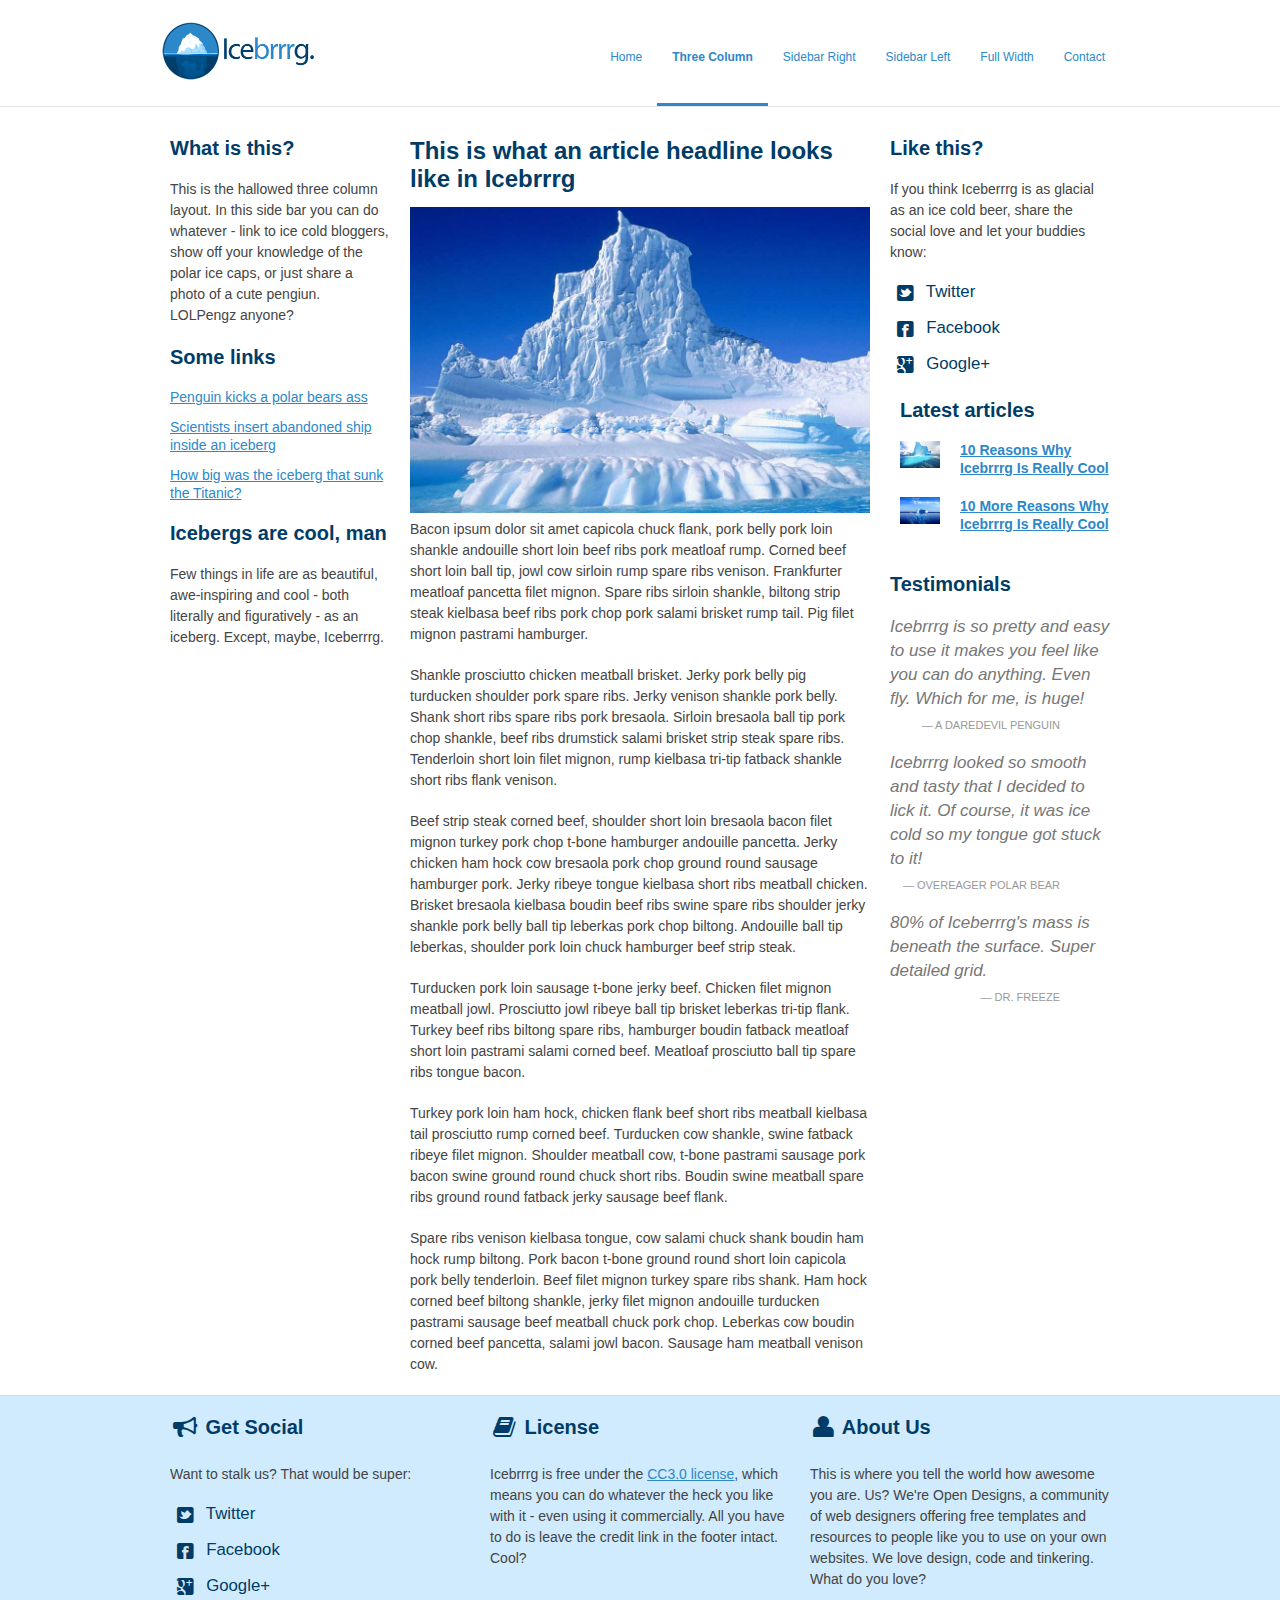
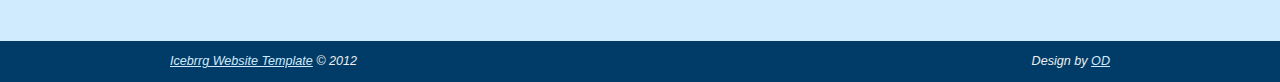
<file: three-column.html>
<!DOCTYPE html>
<!--[if lt IE 7 ]><html class="ie ie6" lang="en"> <![endif]-->
<!--[if IE 7 ]><html class="ie ie7" lang="en"> <![endif]-->
<!--[if IE 8 ]><html class="ie ie8" lang="en"> <![endif]-->
<!--[if (gte IE 9)|!(IE)]><!--><html lang="en"> <!--<![endif]-->
<head>

	<!-- Basic Page Needs
  ================================================== -->
	<meta charset="utf-8">
	<title>A Three Column Layout | Icebrrrg by OD</title>
	<meta name="description" content="">
	<meta name="author" content="">

	<!-- Mobile Specific Metas
  ================================================== -->
	<meta name="viewport" content="width=device-width, initial-scale=1, maximum-scale=1">

	<!-- CSS
  ================================================== -->
	<link rel="stylesheet" href="stylesheets/base.css">
	<link rel="stylesheet" href="stylesheets/skeleton.css">
	<link rel="stylesheet" href="stylesheets/layout.css">
    <link rel="stylesheet" href="stylesheets/flexslider.css">
    <link rel="stylesheet" href="stylesheets/prettyPhoto.css">
    
    <!-- CSS
  ================================================== -->
 	<script src="http://ajax.googleapis.com/ajax/libs/jquery/1.8.0/jquery.min.js"></script>
    <script src="js/jquery.flexslider-min.js"></script>
    <script src="js/scripts.js"></script>

	<!--[if lt IE 9]>
		<script src="http://html5shim.googlecode.com/svn/trunk/html5.js"></script>
	<![endif]-->

	<!-- Favicons
	================================================== -->
	<link rel="shortcut icon" href="images/favicon.ico">
	<link rel="apple-touch-icon" href="images/apple-touch-icon.png">
	<link rel="apple-touch-icon" sizes="72x72" href="images/apple-touch-icon-72x72.png">
	<link rel="apple-touch-icon" sizes="114x114" href="images/apple-touch-icon-114x114.png">

</head>
<body>



	<!-- Primary Page Layout
	================================================== -->

	<header id="header" class="site-header" role="banner">
    <div id="header-inner" class="container sixteen columns over">
    <hgroup class="one-third column alpha">
    <h1 id="site-title" class="site-title">
    <a href="index.html" id="logo"><img src="images/icebrrrg-logo.png" alt="Icebrrrg logo" height="63" width="157" /></a>
    </h1>
    </hgroup>
    <nav id="main-nav" class="two thirds column omega">
    <ul id="main-nav-menu" class="nav-menu">
    <li id="menu-item-1">
    <a href="index.html">Home</a>
    </li>
    <li id="menu-item-2" class="current">
    <a href="three-column.html">Three Column</a>
    </li>
    <li id="menu-item-3">
    <a href="sidebar-right.html">Sidebar Right</a>
    </li>
    <li id="menu-item-4">
    <a href="sidebar-left.html">Sidebar Left</a>
    </li>
    <li id="menu-item-5">
    <a href="full-width.html">Full Width</a>
    </li>
    <li id="menu-item-6">
    <a href="contact.html">Contact</a>
    </li>
    </ul>
    </nav>
    </div>
    </header>

	<div class="container">
    
		<aside class="four columns left-sidebar">
        <div class="sidebar-widget">
        <h2>What is this?</h2>
        <p>This is the hallowed three column layout.  In this side bar you can do whatever - link to ice cold bloggers, show off your knowledge of the polar ice caps, or just share a photo of a cute pengiun.  LOLPengz anyone?</p>
        </div>
        
        <div class="sidebar-widget">
        <h2>Some links</h2>
        <ul>
        <li><a href="#">Penguin kicks a polar bears ass</a></li>
        <li><a href="#">Scientists insert abandoned ship inside an iceberg</a></li>
        <li><a href="#">How big was the iceberg that sunk the Titanic?</a></li>
        </ul>
        </div>
        
        <div class="sidebar-widget">
        <h2>Icebergs are cool, man</h2>
        <p>Few things in life are as beautiful, awe-inspiring and cool - both literally and figuratively - as an iceberg.  Except, maybe, Iceberrrg.</p>
        </div>
        
        </aside>
        <!-- End Left Sidebar -->
        
        
        <article class="eight columns main-content">
        <h1>This is what an article headline looks like in Icebrrrg</h1>
        
        <img src="images/iceberg3.jpg" class="scale-with-grid">
        
        <p>Bacon ipsum dolor sit amet capicola chuck flank, pork belly pork loin shankle andouille short loin beef ribs pork meatloaf rump. Corned beef short loin ball tip, jowl cow sirloin rump spare ribs venison. Frankfurter meatloaf pancetta filet mignon. Spare ribs sirloin shankle, biltong strip steak kielbasa beef ribs pork chop pork salami brisket rump tail. Pig filet mignon pastrami hamburger.</p>

<p>Shankle prosciutto chicken meatball brisket. Jerky pork belly pig turducken shoulder pork spare ribs. Jerky venison shankle pork belly. Shank short ribs spare ribs pork bresaola. Sirloin bresaola ball tip pork chop shankle, beef ribs drumstick salami brisket strip steak spare ribs. Tenderloin short loin filet mignon, rump kielbasa tri-tip fatback shankle short ribs flank venison.</p>

<p>Beef strip steak corned beef, shoulder short loin bresaola bacon filet mignon turkey pork chop t-bone hamburger andouille pancetta. Jerky chicken ham hock cow bresaola pork chop ground round sausage hamburger pork. Jerky ribeye tongue kielbasa short ribs meatball chicken. Brisket bresaola kielbasa boudin beef ribs swine spare ribs shoulder jerky shankle pork belly ball tip leberkas pork chop biltong. Andouille ball tip leberkas, shoulder pork loin chuck hamburger beef strip steak.</p>

<p>Turducken pork loin sausage t-bone jerky beef. Chicken filet mignon meatball jowl. Prosciutto jowl ribeye ball tip brisket leberkas tri-tip flank. Turkey beef ribs biltong spare ribs, hamburger boudin fatback meatloaf short loin pastrami salami corned beef. Meatloaf prosciutto ball tip spare ribs tongue bacon.</p>

<p>Turkey pork loin ham hock, chicken flank beef short ribs meatball kielbasa tail prosciutto rump corned beef. Turducken cow shankle, swine fatback ribeye filet mignon. Shoulder meatball cow, t-bone pastrami sausage pork bacon swine ground round chuck short ribs. Boudin swine meatball spare ribs ground round fatback jerky sausage beef flank.</p>

<p>Spare ribs venison kielbasa tongue, cow salami chuck shank boudin ham hock rump biltong. Pork bacon t-bone ground round short loin capicola pork belly tenderloin. Beef filet mignon turkey spare ribs shank. Ham hock corned beef biltong shankle, jerky filet mignon andouille turducken pastrami sausage beef meatball chuck pork chop. Leberkas cow boudin corned beef pancetta, salami jowl bacon. Sausage ham meatball venison cow.</p>

      
        </article>
        <!-- End main Content -->
        
        
        <aside class="four columns right-sidebar">
        
        <div class="sidebar-widget social">
        <h2>Like this?</h2>
        <p>If you think Iceberrrg is as glacial as an ice cold beer, share the social love and let your buddies know:</p>
        <ul>
<li><a href="http://www.twitter.com/opendesigns/"><i class="icon-twitter-sign icon-large"></i> Twitter</a></li>
<li><a href="http://www.facebook.com/opendesigns"><i class="icon-facebook-sign icon-large"></i> Facebook</a></li>
<li><a href="https://plus.google.com/b/110224753971231624818/110224753971231624818/posts"><i class="icon-google-plus-sign icon-large"></i> Google+</a></li>
</ul>
        </div>
        
        
        <div class="recent-posts sidebar-widget four columns">
        <h2>Latest articles</h2>
        <article class="four columns alpha">
     
     <div class="one columns alpha">
     <div class="featured-image img-wrapper">
     <img src="images/iceberg1.jpg" class="scale-with-grid thumb-link">
     </div>
     </div>
     
     <div class="three columns omega">
     <h4><a href="#">10 Reasons Why Icebrrrg Is Really Cool</a></h4>
    
     </div>
     
     </article>
     
     <article class="four columns alpha">
     
     <div class="one columns alpha">
     <div class="featured-image img-wrapper">
     <img src="images/iceberg2.jpg" class="scale-with-grid thumb-link">
     </div>
     </div>
     
     <div class="three columns omega">
     <h4><a href="#">10 More Reasons Why Icebrrrg Is Really Cool</a></h4>
    
     </div>
     
     </article>
     </div>
        
        <div class="sidebar-widget">
        <h2>Testimonials</h2>
        <blockquote class="testimonial no-after">
     Icebrrrg is so pretty and easy to use it makes you feel like you can do anything.  Even fly.  Which for me, is huge!
     <cite>A Daredevil Penguin</cite>
     </blockquote>
     
     <blockquote class="testimonial no-after">
     Icebrrrg looked so smooth and tasty that I decided to lick it.  Of course, it was ice cold so my tongue got stuck to it!
     <cite>Overeager Polar Bear</cite>
     </blockquote>
     
     <blockquote class="testimonial no-after">
     80% of Iceberrrg's mass is beneath the surface. Super detailed grid.
     <cite>Dr. Freeze</cite>
     </blockquote>
        </div>
        
        </aside>
        <!-- End Right Sidebar -->
    
    </div>

<footer>

<div class="footer-inner container">


<div class="social footer-columns one-third column">
<h2><i class="icon-bullhorn icon-large"></i> Get Social</h2>
<p>Want to stalk us? That would be super:</p>
<ul>
<li><a href="http://www.twitter.com/opendesigns/"><i class="icon-twitter-sign icon-large"></i> Twitter</a></li>
<li><a href="http://www.facebook.com/opendesigns"><i class="icon-facebook-sign icon-large"></i> Facebook</a></li>
<li><a href="https://plus.google.com/b/110224753971231624818/110224753971231624818/posts"><i class="icon-google-plus-sign icon-large"></i> Google+</a></li>
</ul>
</div>

<div class="footer-columns one-third column">
<h2><i class="icon-book icon-large"></i> License</h2>
<p>Icebrrrg is free under the <a href="http://creativecommons.org/licenses/by/3/">CC3.0 license</a>, which means you can do whatever the heck you like with it - even using it commercially.  All you have to do is leave the credit link in the footer intact.  Cool?</p>

</div>

<div class="footer-columns one-third column">
<h2><i class="icon-user icon-large"></i> About Us</h2>
<p>This is where you tell the world how awesome you are.  Us?  We're Open Designs, a community of web designers offering free templates and resources to people like you to use on your own websites.  We love design, code and tinkering.  What do you love?</p>
</div>

</div>

<div id="footer-base">
<div class="container">
<div class="eight columns">
<a href="http://www.opendesigns.org/design/icebrrrg/">Icebrrg Website Template</a> &copy; 2012
</div>

<div class="eight columns far-edge">
Design by <a href="http://www.opendesigns.org">OD</a>
</div>
</div>
</div>

</footer>

<!-- End Document
================================================== -->

<script src="js/jquery.prettyPhoto.js"></script>
</body>
</html>
</file>
<file: stylesheets/base.css>
/*
* Skeleton V1.2
* Copyright 2011, Dave Gamache
* www.getskeleton.com
* Free to use under the MIT license.
* http://www.opensource.org/licenses/mit-license.php
* 6/20/2012
*/


/* Table of Content
==================================================
	#Reset & Basics
	#Basic Styles
	#Site Styles
	#Typography
	#Links
	#Lists
	#Images
	#Buttons
	#Forms
	#Misc */


/* #Reset & Basics (Inspired by E. Meyers)
================================================== */
	html, body, div, span, applet, object, iframe, h1, h2, h3, h4, h5, h6, p, blockquote, pre, a, abbr, acronym, address, big, cite, code, del, dfn, em, img, ins, kbd, q, s, samp, small, strike, strong, sub, sup, tt, var, b, u, i, center, dl, dt, dd, ol, ul, li, fieldset, form, label, legend, table, caption, tbody, tfoot, thead, tr, th, td, article, aside, canvas, details, embed, figure, figcaption, footer, header, hgroup, menu, nav, output, ruby, section, summary, time, mark, audio, video {
		margin: 0;
		padding: 0;
		border: 0;
		font-size: 100%;
		font: inherit;
		vertical-align: baseline; }
	article, aside, details, figcaption, figure, footer, header, hgroup, menu, nav, section {
		display: block; }
	body {
		line-height: 1; }
	ol, ul {
		list-style: none; }
	blockquote, q {
		quotes: none; }
	blockquote:before, blockquote:after,
	q:before, q:after {
		content: '';
		content: none; }
	table {
		border-collapse: collapse;
		border-spacing: 0; }


/* #Basic Styles
================================================== */
	body {
		background: #fff;
		font: 14px/21px "HelveticaNeue", "Helvetica Neue", Helvetica, Arial, sans-serif;
		color: #444;
		-webkit-font-smoothing: antialiased; /* Fix for webkit rendering */
		-webkit-text-size-adjust: 100%;
		
 }


/* #Typography
================================================== */
	h1, h2, h3, h4, h5, h6 {
		color: #181818;
		font-family: "Georgia", "Times New Roman", serif;
		font-weight: normal; }
	h1 a, h2 a, h3 a, h4 a, h5 a, h6 a { font-weight: inherit; }
	h1 { font-size: 46px; line-height: 50px; margin-bottom: 14px;}
	h2 { font-size: 35px; line-height: 40px; margin-bottom: 10px; }
	h3 { font-size: 28px; line-height: 34px; margin-bottom: 8px; }
	h4 { font-size: 21px; line-height: 30px; margin-bottom: 4px; }
	h5 { font-size: 17px; line-height: 24px; }
	h6 { font-size: 14px; line-height: 21px; }
	.subheader { color: #777; }

	p { margin: 0 0 20px 0; }
	p img { margin: 0; }
	p.lead { font-size: 21px; line-height: 27px; color: #777;  }

	em { font-style: italic; }
	strong { font-weight: bold; color: #333; }
	small { font-size: 80%; }

/*	Blockquotes  */
	blockquote, blockquote p { font-size: 17px; line-height: 24px; color: #777; font-style: italic; }
	blockquote { margin: 0 0 20px; padding: 9px 20px 0 19px; border-left: 1px solid #ddd; }
	blockquote cite { display: block; font-size: 12px; color: #555; }
	blockquote cite:before { content: "\2014 \0020"; }
	blockquote cite a, blockquote cite a:visited, blockquote cite a:visited { color: #555; }

	hr { border: solid #ddd; border-width: 1px 0 0; clear: both; margin: 10px 0 30px; height: 0; }


/* #Links
================================================== */
	a, a:visited { color: #333; text-decoration: underline; outline: 0; }
	a:hover, a:focus { color: #000; }
	p a, p a:visited { line-height: inherit; }


/* #Lists
================================================== */
	ul, ol { margin-bottom: 20px; }
	ul { list-style: none outside; }
	ol { list-style: decimal; }
	ol, ul.square, ul.circle, ul.disc { margin-left: 30px; }
	ul.square { list-style: square outside; }
	ul.circle { list-style: circle outside; }
	ul.disc { list-style: disc outside; }
	ul ul, ul ol,
	ol ol, ol ul { margin: 4px 0 5px 30px; font-size: 90%;  }
	ul ul li, ul ol li,
	ol ol li, ol ul li { margin-bottom: 6px; }
	li { line-height: 18px; margin-bottom: 12px; }
	ul.large li { line-height: 21px; }
	li p { line-height: 21px; }

/* #Images
================================================== */

	img.scale-with-grid {
		max-width: 100%;
		height: auto; }


/* #Buttons
================================================== */

	.button,
	button,
	input[type="submit"],
	input[type="reset"],
	input[type="button"] {
		background: #eee; /* Old browsers */
		background: #eee -moz-linear-gradient(top, rgba(255,255,255,.2) 0%, rgba(0,0,0,.2) 100%); /* FF3.6+ */
		background: #eee -webkit-gradient(linear, left top, left bottom, color-stop(0%,rgba(255,255,255,.2)), color-stop(100%,rgba(0,0,0,.2))); /* Chrome,Safari4+ */
		background: #eee -webkit-linear-gradient(top, rgba(255,255,255,.2) 0%,rgba(0,0,0,.2) 100%); /* Chrome10+,Safari5.1+ */
		background: #eee -o-linear-gradient(top, rgba(255,255,255,.2) 0%,rgba(0,0,0,.2) 100%); /* Opera11.10+ */
		background: #eee -ms-linear-gradient(top, rgba(255,255,255,.2) 0%,rgba(0,0,0,.2) 100%); /* IE10+ */
		background: #eee linear-gradient(top, rgba(255,255,255,.2) 0%,rgba(0,0,0,.2) 100%); /* W3C */
	  border: 1px solid #aaa;
	  border-top: 1px solid #ccc;
	  border-left: 1px solid #ccc;
	  -moz-border-radius: 3px;
	  -webkit-border-radius: 3px;
	  border-radius: 3px;
	  color: #444;
	  display: inline-block;
	  font-size: 11px;
	  font-weight: bold;
	  text-decoration: none;
	  text-shadow: 0 1px rgba(255, 255, 255, .75);
	  cursor: pointer;
	  margin-bottom: 20px;
	  line-height: normal;
	  padding: 8px 10px;
	  font-family: "HelveticaNeue", "Helvetica Neue", Helvetica, Arial, sans-serif; }

	.button:hover,
	button:hover,
	input[type="submit"]:hover,
	input[type="reset"]:hover,
	input[type="button"]:hover {
		color: #222;
		background: #ddd; /* Old browsers */
		background: #ddd -moz-linear-gradient(top, rgba(255,255,255,.3) 0%, rgba(0,0,0,.3) 100%); /* FF3.6+ */
		background: #ddd -webkit-gradient(linear, left top, left bottom, color-stop(0%,rgba(255,255,255,.3)), color-stop(100%,rgba(0,0,0,.3))); /* Chrome,Safari4+ */
		background: #ddd -webkit-linear-gradient(top, rgba(255,255,255,.3) 0%,rgba(0,0,0,.3) 100%); /* Chrome10+,Safari5.1+ */
		background: #ddd -o-linear-gradient(top, rgba(255,255,255,.3) 0%,rgba(0,0,0,.3) 100%); /* Opera11.10+ */
		background: #ddd -ms-linear-gradient(top, rgba(255,255,255,.3) 0%,rgba(0,0,0,.3) 100%); /* IE10+ */
		background: #ddd linear-gradient(top, rgba(255,255,255,.3) 0%,rgba(0,0,0,.3) 100%); /* W3C */
	  border: 1px solid #888;
	  border-top: 1px solid #aaa;
	  border-left: 1px solid #aaa; }

	.button:active,
	button:active,
	input[type="submit"]:active,
	input[type="reset"]:active,
	input[type="button"]:active {
		border: 1px solid #666;
		background: #ccc; /* Old browsers */
		background: #ccc -moz-linear-gradient(top, rgba(255,255,255,.35) 0%, rgba(10,10,10,.4) 100%); /* FF3.6+ */
		background: #ccc -webkit-gradient(linear, left top, left bottom, color-stop(0%,rgba(255,255,255,.35)), color-stop(100%,rgba(10,10,10,.4))); /* Chrome,Safari4+ */
		background: #ccc -webkit-linear-gradient(top, rgba(255,255,255,.35) 0%,rgba(10,10,10,.4) 100%); /* Chrome10+,Safari5.1+ */
		background: #ccc -o-linear-gradient(top, rgba(255,255,255,.35) 0%,rgba(10,10,10,.4) 100%); /* Opera11.10+ */
		background: #ccc -ms-linear-gradient(top, rgba(255,255,255,.35) 0%,rgba(10,10,10,.4) 100%); /* IE10+ */
		background: #ccc linear-gradient(top, rgba(255,255,255,.35) 0%,rgba(10,10,10,.4) 100%); /* W3C */ }

	.button.full-width,
	button.full-width,
	input[type="submit"].full-width,
	input[type="reset"].full-width,
	input[type="button"].full-width {
		width: 100%;
		padding-left: 0 !important;
		padding-right: 0 !important;
		text-align: center; }

	/* Fix for odd Mozilla border & padding issues */
	button::-moz-focus-inner,
	input::-moz-focus-inner {
    border: 0;
    padding: 0;
	}


/* #Forms
================================================== */

	form {
		margin-bottom: 20px; }
	fieldset {
		margin-bottom: 20px; }
	input[type="text"],
	input[type="password"],
	input[type="email"],
	textarea,
	select {
		border: 1px solid #ccc;
		padding: 6px 4px;
		outline: none;
		-moz-border-radius: 2px;
		-webkit-border-radius: 2px;
		border-radius: 2px;
		font: 13px "HelveticaNeue", "Helvetica Neue", Helvetica, Arial, sans-serif;
		color: #777;
		margin: 0;
		width: 210px;
		max-width: 100%;
		display: block;
		margin-bottom: 20px;
		background: #fff; }
	select {
		padding: 0; }
	input[type="text"]:focus,
	input[type="password"]:focus,
	input[type="email"]:focus,
	textarea:focus {
		border: 1px solid #aaa;
 		color: #444;
 		-moz-box-shadow: 0 0 3px rgba(0,0,0,.2);
		-webkit-box-shadow: 0 0 3px rgba(0,0,0,.2);
		box-shadow:  0 0 3px rgba(0,0,0,.2); }
	textarea {
		min-height: 60px; }
	label,
	legend {
		display: block;
		font-weight: bold;
		font-size: 13px;  }
	select {
		width: 220px; }
	input[type="checkbox"] {
		display: inline; }
	label span,
	legend span {
		font-weight: normal;
		font-size: 13px;
		color: #444; }

/* #Misc
================================================== */
	.remove-bottom { margin-bottom: 0 !important; }
	.half-bottom { margin-bottom: 10px !important; }
	.add-bottom { margin-bottom: 20px !important; }
	.far-edge {
text-align: right;
}
</file>
<file: stylesheets/skeleton.css>
/*
* Skeleton V1.2
* Copyright 2011, Dave Gamache
* www.getskeleton.com
* Free to use under the MIT license.
* http://www.opensource.org/licenses/mit-license.php
* 6/20/2012
*/


/* Table of Contents
==================================================
    #Base 960 Grid
    #Tablet (Portrait)
    #Mobile (Portrait)
    #Mobile (Landscape)
    #Clearing */



/* #Base 960 Grid
================================================== */

    .container                                  { position: relative; width: 960px; margin: 0 auto; padding: 0; }
    .container .column,
    .container .columns                         { float: left; display: inline; margin-left: 10px; margin-right: 10px; }
    .row                                        { margin-bottom: 20px; }

    /* Nested Column Classes */
    .column.alpha, .columns.alpha               { margin-left: 0; }
    .column.omega, .columns.omega               { margin-right: 0; }

    /* Base Grid */
    .container .one.column,
    .container .one.columns                     { width: 40px;  }
    .container .two.columns                     { width: 100px; }
    .container .three.columns                   { width: 160px; }
    .container .four.columns                    { width: 220px; }
    .container .five.columns                    { width: 280px; }
    .container .six.columns                     { width: 340px; }
    .container .seven.columns                   { width: 400px; }
    .container .eight.columns                   { width: 460px; }
    .container .nine.columns                    { width: 520px; }
    .container .ten.columns                     { width: 580px; }
    .container .eleven.columns                  { width: 640px; }
    .container .twelve.columns                  { width: 700px; }
    .container .thirteen.columns                { width: 760px; }
    .container .fourteen.columns                { width: 820px; }
    .container .fifteen.columns                 { width: 880px; }
    .container .sixteen.columns                 { width: 940px; }

    .container .one-third.column                { width: 300px; }
    .container .two-thirds.column               { width: 620px; }

    /* Offsets */
    .container .offset-by-one                   { padding-left: 60px;  }
    .container .offset-by-two                   { padding-left: 120px; }
    .container .offset-by-three                 { padding-left: 180px; }
    .container .offset-by-four                  { padding-left: 240px; }
    .container .offset-by-five                  { padding-left: 300px; }
    .container .offset-by-six                   { padding-left: 360px; }
    .container .offset-by-seven                 { padding-left: 420px; }
    .container .offset-by-eight                 { padding-left: 480px; }
    .container .offset-by-nine                  { padding-left: 540px; }
    .container .offset-by-ten                   { padding-left: 600px; }
    .container .offset-by-eleven                { padding-left: 660px; }
    .container .offset-by-twelve                { padding-left: 720px; }
    .container .offset-by-thirteen              { padding-left: 780px; }
    .container .offset-by-fourteen              { padding-left: 840px; }
    .container .offset-by-fifteen               { padding-left: 900px; }



/* #Tablet (Portrait)
================================================== */

    /* Note: Design for a width of 768px */

    @media only screen and (min-width: 768px) and (max-width: 959px) {
        .container                                  { width: 768px; }
        .container .column,
        .container .columns                         { margin-left: 10px; margin-right: 10px;  }
        .column.alpha, .columns.alpha               { margin-left: 0; margin-right: 10px; }
        .column.omega, .columns.omega               { margin-right: 0; margin-left: 10px; }
        .alpha.omega                                { margin-left: 0; margin-right: 0; }

        .container .one.column,
        .container .one.columns                     { width: 28px; }
        .container .two.columns                     { width: 76px; }
        .container .three.columns                   { width: 124px; }
        .container .four.columns                    { width: 172px; }
        .container .five.columns                    { width: 220px; }
        .container .six.columns                     { width: 268px; }
        .container .seven.columns                   { width: 316px; }
        .container .eight.columns                   { width: 364px; }
        .container .nine.columns                    { width: 412px; }
        .container .ten.columns                     { width: 460px; }
        .container .eleven.columns                  { width: 508px; }
        .container .twelve.columns                  { width: 556px; }
        .container .thirteen.columns                { width: 604px; }
        .container .fourteen.columns                { width: 652px; }
        .container .fifteen.columns                 { width: 700px; }
        .container .sixteen.columns                 { width: 748px; }

        .container .one-third.column                { width: 236px; }
        .container .two-thirds.column               { width: 492px; }

        /* Offsets */
        .container .offset-by-one                   { padding-left: 48px; }
        .container .offset-by-two                   { padding-left: 96px; }
        .container .offset-by-three                 { padding-left: 144px; }
        .container .offset-by-four                  { padding-left: 192px; }
        .container .offset-by-five                  { padding-left: 240px; }
        .container .offset-by-six                   { padding-left: 288px; }
        .container .offset-by-seven                 { padding-left: 336px; }
        .container .offset-by-eight                 { padding-left: 384px; }
        .container .offset-by-nine                  { padding-left: 432px; }
        .container .offset-by-ten                   { padding-left: 480px; }
        .container .offset-by-eleven                { padding-left: 528px; }
        .container .offset-by-twelve                { padding-left: 576px; }
        .container .offset-by-thirteen              { padding-left: 624px; }
        .container .offset-by-fourteen              { padding-left: 672px; }
        .container .offset-by-fifteen               { padding-left: 720px; }
    }


/*  #Mobile (Portrait)
================================================== */

    /* Note: Design for a width of 320px */

    @media only screen and (max-width: 767px) {
        .container { width: 300px; }
        .container .columns,
        .container .column { margin: 0; }

        .container .one.column,
        .container .one.columns,
        .container .two.columns,
        .container .three.columns,
        .container .four.columns,
        .container .five.columns,
        .container .six.columns,
        .container .seven.columns,
        .container .eight.columns,
        .container .nine.columns,
        .container .ten.columns,
        .container .eleven.columns,
        .container .twelve.columns,
        .container .thirteen.columns,
        .container .fourteen.columns,
        .container .fifteen.columns,
        .container .sixteen.columns,
        .container .one-third.column,
        .container .two-thirds.column  { width: 300px; }

        /* Offsets */
        .container .offset-by-one,
        .container .offset-by-two,
        .container .offset-by-three,
        .container .offset-by-four,
        .container .offset-by-five,
        .container .offset-by-six,
        .container .offset-by-seven,
        .container .offset-by-eight,
        .container .offset-by-nine,
        .container .offset-by-ten,
        .container .offset-by-eleven,
        .container .offset-by-twelve,
        .container .offset-by-thirteen,
        .container .offset-by-fourteen,
        .container .offset-by-fifteen { padding-left: 0; }

    }


/* #Mobile (Landscape)
================================================== */

    /* Note: Design for a width of 480px */

    @media only screen and (min-width: 480px) and (max-width: 767px) {
        .container { width: 420px; }
        .container .columns,
        .container .column { margin: 0; }

        .container .one.column,
        .container .one.columns,
        .container .two.columns,
        .container .three.columns,
        .container .four.columns,
        .container .five.columns,
        .container .six.columns,
        .container .seven.columns,
        .container .eight.columns,
        .container .nine.columns,
        .container .ten.columns,
        .container .eleven.columns,
        .container .twelve.columns,
        .container .thirteen.columns,
        .container .fourteen.columns,
        .container .fifteen.columns,
        .container .sixteen.columns,
        .container .one-third.column,
        .container .two-thirds.column { width: 420px; }
    }


/* #Clearing
================================================== */

    /* Self Clearing Goodness */
    .container:after { content: "\0020"; display: block; height: 0; clear: both; visibility: hidden; }

    /* Use clearfix class on parent to clear nested columns,
    or wrap each row of columns in a <div class="row"> */
    .clearfix:before,
    .clearfix:after,
    .row:before,
    .row:after {
      content: '\0020';
      display: block;
      overflow: hidden;
      visibility: hidden;
      width: 0;
      height: 0; }
    .row:after,
    .clearfix:after {
      clear: both; }
    .row,
    .clearfix {
      zoom: 1; }

    /* You can also use a <br class="clear" /> to clear columns */
    .clear {
      clear: both;
      
    }
</file>
<file: stylesheets/layout.css>
/*
* Skeleton V1.2
* Copyright 2011, Dave Gamache
* www.getskeleton.com
* Free to use under the MIT license.
* http://www.opensource.org/licenses/mit-license.php
* 6/20/2012
*/

/* Table of Content
==================================================
	#Header
	#Navigation
	#Site Styles
	#Page Styles
	#Media Queries
	#Font-Face 
	#Slider 
	#FontAwesome 
	#Contact Form*/

/* #Header
================================================== */

#header { border-bottom: 1px solid #E3E3E8; margin-bottom: 30px; }
h1 a { text-indent: -9999px; }
#site-title { padding-top: 20px; }

/* #Navigation
================================================== */

#main-nav { float: right; }
#main-nav ul, #main-nav li { list-style: none; padding: 0; margin: 0; display: inline; } 
#main-nav ul li { float: left; position: relative; }
#main-nav ul li a { display: inline-block; padding: 48px 10px 34px 10px; margin: 0 5px; text-decoration: none; font-size: 12px; border-bottom: 3px solid transparent; }
#main-nav ul li:hover { border-bottom: 3px solid #2c88c9 !important; }
.current { font-weight: bold !important; color: #444 !important; border-bottom: 3px solid #2c88c9 !important; }


/* #Site Styles
================================================== */

a, a:visited { color: #2c88c9; transition: color 0.3s linear; -moz-transition: color 0.3s linear; -webkit-transition: color 0.3s linear; -o-transition: color 0.3s linear; }
a:hover { color: #003c67; }

h1, h2, h3, h4, h5, h6 { font-family: "HelveticaNeue-Light", "Helvetica Neue Light", "Helvetica Neue", Helvetica, Arial, sans-serif; color: #003c67; font-weight: bold; }
h1 { font-size: 24px; line-height: 28px; }
h2 { font-size: 20px; line-height: 22px; margin: 0 0 20px 0; }
h3 { font-size: 16px; line-height: 20px; }
h4 { font-size: 14px; line-height: 18px; }
h5 { font-size: 12px; line-height: 18px; }
h6 { font-size: 10px; line-height: 16px; }

.rounded { background: #003c67; -webkit-border-radius: 100px; -moz-border-radius: 100px; border-radius: 100px; display: inline-block; width: 40px !important; height: 40px; color: white; text-align: center; vertical-align: middle; font-size: 20px; line-height: 40px; margin-right: 5px; }

.overlay { position: absolute; top: 0; left: 0; width: 100%; height: 100%; opacity: 0; -moz-opacity: 0; filter: alpha(opacity=0); -webkit-transition: opacity 180ms ease-in-out; -moz-transition: opacity 180ms ease-in-out; -o-transition: opacity 180ms ease-in-out; transition: opacity 180ms ease-in-out; z-index: 40; }
.overlay.zoom { background: url(../images/overlay-bg.png) no-repeat center center; }
.overlay:hover { opacity: 1; -moz-opacity: 1; filter:alpha(opacity=100); }

.feature-column h4 a { color: #003c67; text-decoration: none; }
.feature-column h4 a:hover { color: #012037; }

.featured-image { position: relative; margin-bottom: 10px; }

.tagline { font-size: 1.7em; padding: 0.8em 0; margin: 1em 0 1em 0; text-align: center; font-style: italic; letter-spacing: 0px; line-height: 1.6em; clear: both; }
.tagline strong { color: #2C88C9; }

section.container { padding: 1.2em 0; }

.recent-posts, .recent-posts h4 { margin-bottom: 20px; }

blockquote.testimonial { position: relative; padding: 20px 46px 20px 50px; border-left: none; display: block; letter-spacing: 0px; }
.sidebar-widget blockquote.testimonial { padding: 0px 0px 20px 0px; }
blockquote.no-after::before, blockquote.no-after::after { content:''; }

blockquote cite { position: absolute; right: 50px; text-align: right; bottom: 0; line-height: 1em; text-transform: uppercase; color: #999; font-style: normal; font-size: 11px; }

blockquote::before, blockquote::after { content: '\201C'; font-size: 100px; position: absolute; top: 0px; left: 0px; line-height: 1em; font-family: Georgia, "Times New Roman", serif; font-style: italic; color: #DDD; padding-right:20px; }


footer {background: #d0ebfd; border-top: 1px solid #afdfff; }
#footer-base { background: #003c67; font-size: 0.9em; font-style: italic; color: #EEE; padding: 0.8em 0; }
#footer-base a { color: #d0ebfd; }
#footer-base a:hover { color: #EEE; }

.footer-columns { padding: 20px 0; }
.social a { text-decoration: none; font-size: 1.2em; color: #003c67; }
.social a:hover { color: #2c88c9; }

/* #Page Styles
================================================== */

/* #Media Queries
================================================== */

	/* Smaller than standard 960 (devices and browsers) */
	@media only screen and (max-width: 959px) {}

	/* Tablet Portrait size to standard 960 (devices and browsers) */
	@media only screen and (min-width: 768px) and (max-width: 959px) {}

	/* All Mobile Sizes (devices and browser) */
	@media only screen and (max-width: 767px) {}

	/* Mobile Landscape Size to Tablet Portrait (devices and browsers) */
	@media only screen and (min-width: 480px) and (max-width: 767px) {}

	/* Mobile Portrait Size to Mobile Landscape Size (devices and browsers) */
	@media only screen and (max-width: 479px) {}


/* #Font-Face
================================================== */
/* 	This is the proper syntax for an @font-face file
		Just create a "fonts" folder at the root,
		copy your FontName into code below and remove
		comment brackets */

/*	@font-face {
	    font-family: 'FontName';
	    src: url('../fonts/FontName.eot');
	    src: url('../fonts/FontName.eot?iefix') format('eot'),
	         url('../fonts/FontName.woff') format('woff'),
	         url('../fonts/FontName.ttf') format('truetype'),
	         url('../fonts/FontName.svg#webfontZam02nTh') format('svg');
	    font-weight: normal;
	    font-style: normal; }
*/

/* #Slider
============================================== */

.flex-container .flex-caption { font-family: Helvetica, Arial, sans-serif!important; width: 96%; padding: 10px 0 0 10px; position: absolute; bottom: 0; background: rgba(0, 0, 0, .5); color: white; text-shadow: 0 -1px 0 rgba(0, 0, 0, .5); font-style: italic; }
.flex-container .flex-caption h5, .flex-container .flex-caption h5 a { font-family: Helvetica, Arial, sans-serif!important; color: white; font-weight: bold; margin-bottom: 0px; font-style: normal; text-decoration: none; text-transform: uppercase; }
.flex-container .flexslider { padding: 0; background:none; border: 10px solid #005088; -webkit-border-radius: 0; -moz-border-radius: 0; border-radius: 0; box-shadow: none; -webkit-box-shadow: none; -moz-box-shadow: none; }
.flexslider li { margin-bottom: 0; }
..flex-direction-nav { display: none; position: absolute; width: 100%; top: 50%; margin-top: -25px; display: block	9; }

/*  Font Awesome
    the iconic font designed for use with Twitter Bootstrap
    -------------------------------------------------------
    The full suite of pictographic icons, examples, and documentation
    can be found at: http://fortawesome.github.com/Font-Awesome/

    License
    -------------------------------------------------------
    The Font Awesome webfont, CSS, and LESS files are licensed under CC BY 3.0:
    http://creativecommons.org/licenses/by/3.0/ A mention of
    'Font Awesome - http://fortawesome.github.com/Font-Awesome' in human-readable
    source code is considered acceptable attribution (most common on the web).
    If human readable source code is not available to the end user, a mention in
    an 'About' or 'Credits' screen is considered acceptable (most common in desktop
    or mobile software).

    Contact
    -------------------------------------------------------
    Email: dave@davegandy.com
    Twitter: http://twitter.com/fortaweso_me
    Work: http://lemonwi.se co-founder

============================================== */

@font-face {
  font-family: "FontAwesome";
  src: url('../font/fontawesome-webfont.eot');
  src: url('../font/fontawesome-webfont.eot?#iefix') format('eot'), url('../font/fontawesome-webfont.woff') format('woff'), url('../font/fontawesome-webfont.ttf') format('truetype'), url('../font/fontawesome-webfont.svg#FontAwesome') format('svg');
  font-weight: normal;
  font-style: normal;
}

/*  Font Awesome styles
    ------------------------------------------------------- */
[class^="icon-"]:before, [class*=" icon-"]:before {
  font-family: FontAwesome;
  font-weight: normal;
  font-style: normal;
  display: inline-block;
  text-decoration: inherit;
  padding: 3px;
}
a [class^="icon-"], a [class*=" icon-"] {
  display: inline-block;
  text-decoration: inherit;
}
/* makes the font 33% larger relative to the icon container */
.icon-large:before {
  vertical-align: top;
  font-size: 1.3333333333333333em;
}
.btn [class^="icon-"], .btn [class*=" icon-"] {
  /* keeps button heights with and without icons the same */

  line-height: .9em;
}
li [class^="icon-"], li [class*=" icon-"] {
  display: inline-block;
  width: 1.25em;
  text-align: center;
}
li .icon-large[class^="icon-"], li .icon-large[class*=" icon-"] {
  /* 1.5 increased font size for icon-large * 1.25 width */

  width: 1.875em;
}
li[class^="icon-"], li[class*=" icon-"] {
  margin-left: 0;
  list-style-type: none;
}
li[class^="icon-"]:before, li[class*=" icon-"]:before {
  text-indent: -2em;
  text-align: center;
}
li[class^="icon-"].icon-large:before, li[class*=" icon-"].icon-large:before {
  text-indent: -1.3333333333333333em;
}
/*  Font Awesome uses the Unicode Private Use Area (PUA) to ensure screen
    readers do not read off random characters that represent icons */
.icon-glass:before                { content: "\f000"; }
.icon-music:before                { content: "\f001"; }
.icon-search:before               { content: "\f002"; }
.icon-envelope:before             { content: "\f003"; }
.icon-heart:before                { content: "\f004"; }
.icon-star:before                 { content: "\f005"; }
.icon-star-empty:before           { content: "\f006"; }
.icon-user:before                 { content: "\f007"; }
.icon-film:before                 { content: "\f008"; }
.icon-th-large:before             { content: "\f009"; }
.icon-th:before                   { content: "\f00a"; }
.icon-th-list:before              { content: "\f00b"; }
.icon-ok:before                   { content: "\f00c"; }
.icon-remove:before               { content: "\f00d"; }
.icon-zoom-in:before              { content: "\f00e"; }

.icon-zoom-out:before             { content: "\f010"; }
.icon-off:before                  { content: "\f011"; }
.icon-signal:before               { content: "\f012"; }
.icon-cog:before                  { content: "\f013"; }
.icon-trash:before                { content: "\f014"; }
.icon-home:before                 { content: "\f015"; }
.icon-file:before                 { content: "\f016"; }
.icon-time:before                 { content: "\f017"; }
.icon-road:before                 { content: "\f018"; }
.icon-download-alt:before         { content: "\f019"; }
.icon-download:before             { content: "\f01a"; }
.icon-upload:before               { content: "\f01b"; }
.icon-inbox:before                { content: "\f01c"; }
.icon-play-circle:before          { content: "\f01d"; }
.icon-repeat:before               { content: "\f01e"; }

/* \f020 doesn't work in Safari. all shifted one down */
.icon-refresh:before              { content: "\f021"; }
.icon-list-alt:before             { content: "\f022"; }
.icon-lock:before                 { content: "\f023"; }
.icon-flag:before                 { content: "\f024"; }
.icon-headphones:before           { content: "\f025"; }
.icon-volume-off:before           { content: "\f026"; }
.icon-volume-down:before          { content: "\f027"; }
.icon-volume-up:before            { content: "\f028"; }
.icon-qrcode:before               { content: "\f029"; }
.icon-barcode:before              { content: "\f02a"; }
.icon-tag:before                  { content: "\f02b"; }
.icon-tags:before                 { content: "\f02c"; }
.icon-book:before                 { content: "\f02d"; }
.icon-bookmark:before             { content: "\f02e"; }
.icon-print:before                { content: "\f02f"; }

.icon-camera:before               { content: "\f030"; }
.icon-font:before                 { content: "\f031"; }
.icon-bold:before                 { content: "\f032"; }
.icon-italic:before               { content: "\f033"; }
.icon-text-height:before          { content: "\f034"; }
.icon-text-width:before           { content: "\f035"; }
.icon-align-left:before           { content: "\f036"; }
.icon-align-center:before         { content: "\f037"; }
.icon-align-right:before          { content: "\f038"; }
.icon-align-justify:before        { content: "\f039"; }
.icon-list:before                 { content: "\f03a"; }
.icon-indent-left:before          { content: "\f03b"; }
.icon-indent-right:before         { content: "\f03c"; }
.icon-facetime-video:before       { content: "\f03d"; }
.icon-picture:before              { content: "\f03e"; }

.icon-pencil:before               { content: "\f040"; }
.icon-map-marker:before           { content: "\f041"; }
.icon-adjust:before               { content: "\f042"; }
.icon-tint:before                 { content: "\f043"; }
.icon-edit:before                 { content: "\f044"; }
.icon-share:before                { content: "\f045"; }
.icon-check:before                { content: "\f046"; }
.icon-move:before                 { content: "\f047"; }
.icon-step-backward:before        { content: "\f048"; }
.icon-fast-backward:before        { content: "\f049"; }
.icon-backward:before             { content: "\f04a"; }
.icon-play:before                 { content: "\f04b"; }
.icon-pause:before                { content: "\f04c"; }
.icon-stop:before                 { content: "\f04d"; }
.icon-forward:before              { content: "\f04e"; }

.icon-fast-forward:before         { content: "\f050"; }
.icon-step-forward:before         { content: "\f051"; }
.icon-eject:before                { content: "\f052"; }
.icon-chevron-left:before         { content: "\f053"; }
.icon-chevron-right:before        { content: "\f054"; }
.icon-plus-sign:before            { content: "\f055"; }
.icon-minus-sign:before           { content: "\f056"; }
.icon-remove-sign:before          { content: "\f057"; }
.icon-ok-sign:before              { content: "\f058"; }
.icon-question-sign:before        { content: "\f059"; }
.icon-info-sign:before            { content: "\f05a"; }
.icon-screenshot:before           { content: "\f05b"; }
.icon-remove-circle:before        { content: "\f05c"; }
.icon-ok-circle:before            { content: "\f05d"; }
.icon-ban-circle:before           { content: "\f05e"; }

.icon-arrow-left:before           { content: "\f060"; }
.icon-arrow-right:before          { content: "\f061"; }
.icon-arrow-up:before             { content: "\f062"; }
.icon-arrow-down:before           { content: "\f063"; }
.icon-share-alt:before            { content: "\f064"; }
.icon-resize-full:before          { content: "\f065"; }
.icon-resize-small:before         { content: "\f066"; }
.icon-plus:before                 { content: "\f067"; }
.icon-minus:before                { content: "\f068"; }
.icon-asterisk:before             { content: "\f069"; }
.icon-exclamation-sign:before     { content: "\f06a"; }
.icon-gift:before                 { content: "\f06b"; }
.icon-leaf:before                 { content: "\f06c"; }
.icon-fire:before                 { content: "\f06d"; }
.icon-eye-open:before             { content: "\f06e"; }

.icon-eye-close:before            { content: "\f070"; }
.icon-warning-sign:before         { content: "\f071"; }
.icon-plane:before                { content: "\f072"; }
.icon-calendar:before             { content: "\f073"; }
.icon-random:before               { content: "\f074"; }
.icon-comment:before              { content: "\f075"; }
.icon-magnet:before               { content: "\f076"; }
.icon-chevron-up:before           { content: "\f077"; }
.icon-chevron-down:before         { content: "\f078"; }
.icon-retweet:before              { content: "\f079"; }
.icon-shopping-cart:before        { content: "\f07a"; }
.icon-folder-close:before         { content: "\f07b"; }
.icon-folder-open:before          { content: "\f07c"; }
.icon-resize-vertical:before      { content: "\f07d"; }
.icon-resize-horizontal:before    { content: "\f07e"; }

.icon-bar-chart:before            { content: "\f080"; }
.icon-twitter-sign:before         { content: "\f081"; }
.icon-facebook-sign:before        { content: "\f082"; }
.icon-camera-retro:before         { content: "\f083"; }
.icon-key:before                  { content: "\f084"; }
.icon-cogs:before                 { content: "\f085"; }
.icon-comments:before             { content: "\f086"; }
.icon-thumbs-up:before            { content: "\f087"; }
.icon-thumbs-down:before          { content: "\f088"; }
.icon-star-half:before            { content: "\f089"; }
.icon-heart-empty:before          { content: "\f08a"; }
.icon-signout:before              { content: "\f08b"; }
.icon-linkedin-sign:before        { content: "\f08c"; }
.icon-pushpin:before              { content: "\f08d"; }
.icon-external-link:before        { content: "\f08e"; }

.icon-signin:before               { content: "\f090"; }
.icon-trophy:before               { content: "\f091"; }
.icon-github-sign:before          { content: "\f092"; }
.icon-upload-alt:before           { content: "\f093"; }
.icon-lemon:before                { content: "\f094"; }
.icon-phone:before                { content: "\f095"; }
.icon-check-empty:before          { content: "\f096"; }
.icon-bookmark-empty:before       { content: "\f097"; }
.icon-phone-sign:before           { content: "\f098"; }
.icon-twitter:before              { content: "\f099"; }
.icon-facebook:before             { content: "\f09a"; }
.icon-github:before               { content: "\f09b"; }
.icon-unlock:before               { content: "\f09c"; }
.icon-credit-card:before          { content: "\f09d"; }
.icon-rss:before                  { content: "\f09e"; }

.icon-hdd:before                  { content: "\f0a0"; }
.icon-bullhorn:before             { content: "\f0a1"; }
.icon-bell:before                 { content: "\f0a2"; }
.icon-certificate:before          { content: "\f0a3"; }
.icon-hand-right:before           { content: "\f0a4"; }
.icon-hand-left:before            { content: "\f0a5"; }
.icon-hand-up:before              { content: "\f0a6"; }
.icon-hand-down:before            { content: "\f0a7"; }
.icon-circle-arrow-left:before    { content: "\f0a8"; }
.icon-circle-arrow-right:before   { content: "\f0a9"; }
.icon-circle-arrow-up:before      { content: "\f0aa"; }
.icon-circle-arrow-down:before    { content: "\f0ab"; }
.icon-globe:before                { content: "\f0ac"; }
.icon-wrench:before               { content: "\f0ad"; }
.icon-tasks:before                { content: "\f0ae"; }

.icon-filter:before               { content: "\f0b0"; }
.icon-briefcase:before            { content: "\f0b1"; }
.icon-fullscreen:before           { content: "\f0b2"; }

.icon-group:before                { content: "\f0c0"; }
.icon-link:before                 { content: "\f0c1"; }
.icon-cloud:before                { content: "\f0c2"; }
.icon-beaker:before               { content: "\f0c3"; }
.icon-cut:before                  { content: "\f0c4"; }
.icon-copy:before                 { content: "\f0c5"; }
.icon-paper-clip:before           { content: "\f0c6"; }
.icon-save:before                 { content: "\f0c7"; }
.icon-sign-blank:before           { content: "\f0c8"; }
.icon-reorder:before              { content: "\f0c9"; }
.icon-list-ul:before              { content: "\f0ca"; }
.icon-list-ol:before              { content: "\f0cb"; }
.icon-strikethrough:before        { content: "\f0cc"; }
.icon-underline:before            { content: "\f0cd"; }
.icon-table:before                { content: "\f0ce"; }

.icon-magic:before                { content: "\f0d0"; }
.icon-truck:before                { content: "\f0d1"; }
.icon-pinterest:before            { content: "\f0d2"; }
.icon-pinterest-sign:before       { content: "\f0d3"; }
.icon-google-plus-sign:before     { content: "\f0d4"; }
.icon-google-plus:before          { content: "\f0d5"; }
.icon-money:before                { content: "\f0d6"; }
.icon-caret-down:before           { content: "\f0d7"; }
.icon-caret-up:before             { content: "\f0d8"; }
.icon-caret-left:before           { content: "\f0d9"; }
.icon-caret-right:before          { content: "\f0da"; }
.icon-columns:before              { content: "\f0db"; }
.icon-sort:before                 { content: "\f0dc"; }
.icon-sort-down:before            { content: "\f0dd"; }
.icon-sort-up:before              { content: "\f0de"; }

.icon-envelope-alt:before         { content: "\f0e0"; }
.icon-linkedin:before             { content: "\f0e1"; }
.icon-undo:before                 { content: "\f0e2"; }
.icon-legal:before                { content: "\f0e3"; }
.icon-dashboard:before            { content: "\f0e4"; }
.icon-comment-alt:before          { content: "\f0e5"; }
.icon-comments-alt:before         { content: "\f0e6"; }
.icon-bolt:before                 { content: "\f0e7"; }
.icon-sitemap:before              { content: "\f0e8"; }
.icon-umbrella:before             { content: "\f0e9"; }
.icon-paste:before                { content: "\f0ea"; }

.icon-user-md:before              { content: "\f200"; }

/*  Contact Form
    ------------------------------------------------------- */


#contact h1 { margin: 10px 0 10px; font-size: 24px; color: #333333; }
#contact hr { color: inherit; height: 0; margin: 6px 0 6px 0; padding: 0; border: 1px solid #d9d9d9; border-style: none none solid; }

#contact { display: block; width: 650px; margin: 50px auto; padding: 35px; border: 1px solid #cbcbcb; background-color: #FFF; -webkit-border-radius:5px;  }

/* Form style */

#contact label { display: inline-block; float: left; height: 26px; line-height: 26px; width: 155px; font-size: 1.5em; -webkit-border-radius:5px; }
#contact input, textarea, select { width: 280px; margin: 0; padding: 5px; color: #666; background: #f5f5f5; border: 1px solid #ccc; margin: 5px 0; webkit-border-radius:5px; }
#contact input:focus, textarea:focus, select:focus { border: 1px solid #999; background-color: #fff; color:#333; }
#contact input.submit { width: 85px; cursor: pointer; border: 1px solid #222; background:#333; color:#fff; }
#contact input.submit:hover { background:#444; }
#contact input[type="submit"][disabled] { background:#888; }
#contact fieldset { padding:20px; border:1px solid #eee; -webkit-border-radius:5px; -moz-border-radius:5px; }
#contact legend { padding:7px 10px; font-weight:bold; color:#000; border:1px solid #eee; -webkit-border-radius:5px; -moz-border-radius:5px; margin-bottom:0 !important; margin-bottom:20px; }

#contact span.required{ font-size: 13px; color: #ff0000; } /* Select the colour of the * if the field is required. */

.verify-this, input[type="text"] .verify-this { display: inline !important; }

#message { margin: 10px 0; padding: 0; }

.error_message { display: block; height: 22px; line-height: 22px; background: #FBE3E4 url('../assets/error.gif') no-repeat 10px center; padding: 3px 10px 3px 35px; color:#8a1f11;border: 1px solid #FBC2C4; -webkit-border-radius:5px; }

.loader { padding: 0 10px; }

#contact #success_page h1 { background: url('../assets/success.gif') left no-repeat; padding-left:22px; }

acronym { border-bottom:1px dotted #ccc; }
</file>
<file: stylesheets/prettyPhoto.css>
div.pp_default .pp_top,div.pp_default .pp_top .pp_middle,div.pp_default .pp_top .pp_left,div.pp_default .pp_top .pp_right,div.pp_default .pp_bottom,div.pp_default .pp_bottom .pp_left,div.pp_default .pp_bottom .pp_middle,div.pp_default .pp_bottom .pp_right{height:13px}
div.pp_default .pp_top .pp_left{background:url(../images/prettyPhoto/default/sprite.png) -78px -93px no-repeat}
div.pp_default .pp_top .pp_middle{background:url(../images/prettyPhoto/default/sprite_x.png) top left repeat-x}
div.pp_default .pp_top .pp_right{background:url(../images/prettyPhoto/default/sprite.png) -112px -93px no-repeat}
div.pp_default .pp_content .ppt{color:#f8f8f8}
div.pp_default .pp_content_container .pp_left{background:url(../images/prettyPhoto/default/sprite_y.png) -7px 0 repeat-y;padding-left:13px}
div.pp_default .pp_content_container .pp_right{background:url(../images/prettyPhoto/default/sprite_y.png) top right repeat-y;padding-right:13px}
div.pp_default .pp_next:hover{background:url(../images/prettyPhoto/default/sprite_next.png) center right no-repeat;cursor:pointer}
div.pp_default .pp_previous:hover{background:url(../images/prettyPhoto/default/sprite_prev.png) center left no-repeat;cursor:pointer}
div.pp_default .pp_expand{background:url(../images/prettyPhoto/default/sprite.png) 0 -29px no-repeat;cursor:pointer;width:28px;height:28px}
div.pp_default .pp_expand:hover{background:url(../images/prettyPhoto/default/sprite.png) 0 -56px no-repeat;cursor:pointer}
div.pp_default .pp_contract{background:url(../images/prettyPhoto/default/sprite.png) 0 -84px no-repeat;cursor:pointer;width:28px;height:28px}
div.pp_default .pp_contract:hover{background:url(../images/prettyPhoto/default/sprite.png) 0 -113px no-repeat;cursor:pointer}
div.pp_default .pp_close{width:30px;height:30px;background:url(../images/prettyPhoto/default/sprite.png) 2px 1px no-repeat;cursor:pointer}
div.pp_default .pp_gallery ul li a{background:url(../images/prettyPhoto/default/default_thumb.png) center center #f8f8f8;border:1px solid #aaa}
div.pp_default .pp_social{margin-top:7px}
div.pp_default .pp_gallery a.pp_arrow_previous,div.pp_default .pp_gallery a.pp_arrow_next{position:static;left:auto}
div.pp_default .pp_nav .pp_play,div.pp_default .pp_nav .pp_pause{background:url(../images/prettyPhoto/default/sprite.png) -51px 1px no-repeat;height:30px;width:30px}
div.pp_default .pp_nav .pp_pause{background-position:-51px -29px}
div.pp_default a.pp_arrow_previous,div.pp_default a.pp_arrow_next{background:url(../images/prettyPhoto/default/sprite.png) -31px -3px no-repeat;height:20px;width:20px;margin:4px 0 0}
div.pp_default a.pp_arrow_next{left:52px;background-position:-82px -3px}
div.pp_default .pp_content_container .pp_details{margin-top:5px}
div.pp_default .pp_nav{clear:none;height:30px;width:110px;position:relative}
div.pp_default .pp_nav .currentTextHolder{font-family:Georgia;font-style:italic;color:#999;font-size:11px;left:75px;line-height:25px;position:absolute;top:2px;margin:0;padding:0 0 0 10px}
div.pp_default .pp_close:hover,div.pp_default .pp_nav .pp_play:hover,div.pp_default .pp_nav .pp_pause:hover,div.pp_default .pp_arrow_next:hover,div.pp_default .pp_arrow_previous:hover{opacity:0.7}
div.pp_default .pp_description{font-size:11px;font-weight:700;line-height:14px;margin:5px 50px 5px 0}
div.pp_default .pp_bottom .pp_left{background:url(../images/prettyPhoto/default/sprite.png) -78px -127px no-repeat}
div.pp_default .pp_bottom .pp_middle{background:url(../images/prettyPhoto/default/sprite_x.png) bottom left repeat-x}
div.pp_default .pp_bottom .pp_right{background:url(../images/prettyPhoto/default/sprite.png) -112px -127px no-repeat}
div.pp_default .pp_loaderIcon{background:url(../images/prettyPhoto/default/loader.gif) center center no-repeat}
div.light_rounded .pp_top .pp_left{background:url(../images/prettyPhoto/light_rounded/sprite.png) -88px -53px no-repeat}
div.light_rounded .pp_top .pp_right{background:url(../images/prettyPhoto/light_rounded/sprite.png) -110px -53px no-repeat}
div.light_rounded .pp_next:hover{background:url(../images/prettyPhoto/light_rounded/btnNext.png) center right no-repeat;cursor:pointer}
div.light_rounded .pp_previous:hover{background:url(../images/prettyPhoto/light_rounded/btnPrevious.png) center left no-repeat;cursor:pointer}
div.light_rounded .pp_expand{background:url(../images/prettyPhoto/light_rounded/sprite.png) -31px -26px no-repeat;cursor:pointer}
div.light_rounded .pp_expand:hover{background:url(../images/prettyPhoto/light_rounded/sprite.png) -31px -47px no-repeat;cursor:pointer}
div.light_rounded .pp_contract{background:url(../images/prettyPhoto/light_rounded/sprite.png) 0 -26px no-repeat;cursor:pointer}
div.light_rounded .pp_contract:hover{background:url(../images/prettyPhoto/light_rounded/sprite.png) 0 -47px no-repeat;cursor:pointer}
div.light_rounded .pp_close{width:75px;height:22px;background:url(../images/prettyPhoto/light_rounded/sprite.png) -1px -1px no-repeat;cursor:pointer}
div.light_rounded .pp_nav .pp_play{background:url(../images/prettyPhoto/light_rounded/sprite.png) -1px -100px no-repeat;height:15px;width:14px}
div.light_rounded .pp_nav .pp_pause{background:url(../images/prettyPhoto/light_rounded/sprite.png) -24px -100px no-repeat;height:15px;width:14px}
div.light_rounded .pp_arrow_previous{background:url(../images/prettyPhoto/light_rounded/sprite.png) 0 -71px no-repeat}
div.light_rounded .pp_arrow_next{background:url(../images/prettyPhoto/light_rounded/sprite.png) -22px -71px no-repeat}
div.light_rounded .pp_bottom .pp_left{background:url(../images/prettyPhoto/light_rounded/sprite.png) -88px -80px no-repeat}
div.light_rounded .pp_bottom .pp_right{background:url(../images/prettyPhoto/light_rounded/sprite.png) -110px -80px no-repeat}
div.dark_rounded .pp_top .pp_left{background:url(../images/prettyPhoto/dark_rounded/sprite.png) -88px -53px no-repeat}
div.dark_rounded .pp_top .pp_right{background:url(../images/prettyPhoto/dark_rounded/sprite.png) -110px -53px no-repeat}
div.dark_rounded .pp_content_container .pp_left{background:url(../images/prettyPhoto/dark_rounded/contentPattern.png) top left repeat-y}
div.dark_rounded .pp_content_container .pp_right{background:url(../images/prettyPhoto/dark_rounded/contentPattern.png) top right repeat-y}
div.dark_rounded .pp_next:hover{background:url(../images/prettyPhoto/dark_rounded/btnNext.png) center right no-repeat;cursor:pointer}
div.dark_rounded .pp_previous:hover{background:url(../images/prettyPhoto/dark_rounded/btnPrevious.png) center left no-repeat;cursor:pointer}
div.dark_rounded .pp_expand{background:url(../images/prettyPhoto/dark_rounded/sprite.png) -31px -26px no-repeat;cursor:pointer}
div.dark_rounded .pp_expand:hover{background:url(../images/prettyPhoto/dark_rounded/sprite.png) -31px -47px no-repeat;cursor:pointer}
div.dark_rounded .pp_contract{background:url(../images/prettyPhoto/dark_rounded/sprite.png) 0 -26px no-repeat;cursor:pointer}
div.dark_rounded .pp_contract:hover{background:url(../images/prettyPhoto/dark_rounded/sprite.png) 0 -47px no-repeat;cursor:pointer}
div.dark_rounded .pp_close{width:75px;height:22px;background:url(../images/prettyPhoto/dark_rounded/sprite.png) -1px -1px no-repeat;cursor:pointer}
div.dark_rounded .pp_description{margin-right:85px;color:#fff}
div.dark_rounded .pp_nav .pp_play{background:url(../images/prettyPhoto/dark_rounded/sprite.png) -1px -100px no-repeat;height:15px;width:14px}
div.dark_rounded .pp_nav .pp_pause{background:url(../images/prettyPhoto/dark_rounded/sprite.png) -24px -100px no-repeat;height:15px;width:14px}
div.dark_rounded .pp_arrow_previous{background:url(../images/prettyPhoto/dark_rounded/sprite.png) 0 -71px no-repeat}
div.dark_rounded .pp_arrow_next{background:url(../images/prettyPhoto/dark_rounded/sprite.png) -22px -71px no-repeat}
div.dark_rounded .pp_bottom .pp_left{background:url(../images/prettyPhoto/dark_rounded/sprite.png) -88px -80px no-repeat}
div.dark_rounded .pp_bottom .pp_right{background:url(../images/prettyPhoto/dark_rounded/sprite.png) -110px -80px no-repeat}
div.dark_rounded .pp_loaderIcon{background:url(../images/prettyPhoto/dark_rounded/loader.gif) center center no-repeat}
div.dark_square .pp_left,div.dark_square .pp_middle,div.dark_square .pp_right,div.dark_square .pp_content{background:#000}
div.dark_square .pp_description{color:#fff;margin:0 85px 0 0}
div.dark_square .pp_loaderIcon{background:url(../images/prettyPhoto/dark_square/loader.gif) center center no-repeat}
div.dark_square .pp_expand{background:url(../images/prettyPhoto/dark_square/sprite.png) -31px -26px no-repeat;cursor:pointer}
div.dark_square .pp_expand:hover{background:url(../images/prettyPhoto/dark_square/sprite.png) -31px -47px no-repeat;cursor:pointer}
div.dark_square .pp_contract{background:url(../images/prettyPhoto/dark_square/sprite.png) 0 -26px no-repeat;cursor:pointer}
div.dark_square .pp_contract:hover{background:url(../images/prettyPhoto/dark_square/sprite.png) 0 -47px no-repeat;cursor:pointer}
div.dark_square .pp_close{width:75px;height:22px;background:url(../images/prettyPhoto/dark_square/sprite.png) -1px -1px no-repeat;cursor:pointer}
div.dark_square .pp_nav{clear:none}
div.dark_square .pp_nav .pp_play{background:url(../images/prettyPhoto/dark_square/sprite.png) -1px -100px no-repeat;height:15px;width:14px}
div.dark_square .pp_nav .pp_pause{background:url(../images/prettyPhoto/dark_square/sprite.png) -24px -100px no-repeat;height:15px;width:14px}
div.dark_square .pp_arrow_previous{background:url(../images/prettyPhoto/dark_square/sprite.png) 0 -71px no-repeat}
div.dark_square .pp_arrow_next{background:url(../images/prettyPhoto/dark_square/sprite.png) -22px -71px no-repeat}
div.dark_square .pp_next:hover{background:url(../images/prettyPhoto/dark_square/btnNext.png) center right no-repeat;cursor:pointer}
div.dark_square .pp_previous:hover{background:url(../images/prettyPhoto/dark_square/btnPrevious.png) center left no-repeat;cursor:pointer}
div.light_square .pp_expand{background:url(../images/prettyPhoto/light_square/sprite.png) -31px -26px no-repeat;cursor:pointer}
div.light_square .pp_expand:hover{background:url(../images/prettyPhoto/light_square/sprite.png) -31px -47px no-repeat;cursor:pointer}
div.light_square .pp_contract{background:url(../images/prettyPhoto/light_square/sprite.png) 0 -26px no-repeat;cursor:pointer}
div.light_square .pp_contract:hover{background:url(../images/prettyPhoto/light_square/sprite.png) 0 -47px no-repeat;cursor:pointer}
div.light_square .pp_close{width:75px;height:22px;background:url(../images/prettyPhoto/light_square/sprite.png) -1px -1px no-repeat;cursor:pointer}
div.light_square .pp_nav .pp_play{background:url(../images/prettyPhoto/light_square/sprite.png) -1px -100px no-repeat;height:15px;width:14px}
div.light_square .pp_nav .pp_pause{background:url(../images/prettyPhoto/light_square/sprite.png) -24px -100px no-repeat;height:15px;width:14px}
div.light_square .pp_arrow_previous{background:url(../images/prettyPhoto/light_square/sprite.png) 0 -71px no-repeat}
div.light_square .pp_arrow_next{background:url(../images/prettyPhoto/light_square/sprite.png) -22px -71px no-repeat}
div.light_square .pp_next:hover{background:url(../images/prettyPhoto/light_square/btnNext.png) center right no-repeat;cursor:pointer}
div.light_square .pp_previous:hover{background:url(../images/prettyPhoto/light_square/btnPrevious.png) center left no-repeat;cursor:pointer}
div.facebook .pp_top .pp_left{background:url(../images/prettyPhoto/facebook/sprite.png) -88px -53px no-repeat}
div.facebook .pp_top .pp_middle{background:url(../images/prettyPhoto/facebook/contentPatternTop.png) top left repeat-x}
div.facebook .pp_top .pp_right{background:url(../images/prettyPhoto/facebook/sprite.png) -110px -53px no-repeat}
div.facebook .pp_content_container .pp_left{background:url(../images/prettyPhoto/facebook/contentPatternLeft.png) top left repeat-y}
div.facebook .pp_content_container .pp_right{background:url(../images/prettyPhoto/facebook/contentPatternRight.png) top right repeat-y}
div.facebook .pp_expand{background:url(../images/prettyPhoto/facebook/sprite.png) -31px -26px no-repeat;cursor:pointer}
div.facebook .pp_expand:hover{background:url(../images/prettyPhoto/facebook/sprite.png) -31px -47px no-repeat;cursor:pointer}
div.facebook .pp_contract{background:url(../images/prettyPhoto/facebook/sprite.png) 0 -26px no-repeat;cursor:pointer}
div.facebook .pp_contract:hover{background:url(../images/prettyPhoto/facebook/sprite.png) 0 -47px no-repeat;cursor:pointer}
div.facebook .pp_close{width:22px;height:22px;background:url(../images/prettyPhoto/facebook/sprite.png) -1px -1px no-repeat;cursor:pointer}
div.facebook .pp_description{margin:0 37px 0 0}
div.facebook .pp_loaderIcon{background:url(../images/prettyPhoto/facebook/loader.gif) center center no-repeat}
div.facebook .pp_arrow_previous{background:url(../images/prettyPhoto/facebook/sprite.png) 0 -71px no-repeat;height:22px;margin-top:0;width:22px}
div.facebook .pp_arrow_previous.disabled{background-position:0 -96px;cursor:default}
div.facebook .pp_arrow_next{background:url(../images/prettyPhoto/facebook/sprite.png) -32px -71px no-repeat;height:22px;margin-top:0;width:22px}
div.facebook .pp_arrow_next.disabled{background-position:-32px -96px;cursor:default}
div.facebook .pp_nav{margin-top:0}
div.facebook .pp_nav p{font-size:15px;padding:0 3px 0 4px}
div.facebook .pp_nav .pp_play{background:url(../images/prettyPhoto/facebook/sprite.png) -1px -123px no-repeat;height:22px;width:22px}
div.facebook .pp_nav .pp_pause{background:url(../images/prettyPhoto/facebook/sprite.png) -32px -123px no-repeat;height:22px;width:22px}
div.facebook .pp_next:hover{background:url(../images/prettyPhoto/facebook/btnNext.png) center right no-repeat;cursor:pointer}
div.facebook .pp_previous:hover{background:url(../images/prettyPhoto/facebook/btnPrevious.png) center left no-repeat;cursor:pointer}
div.facebook .pp_bottom .pp_left{background:url(../images/prettyPhoto/facebook/sprite.png) -88px -80px no-repeat}
div.facebook .pp_bottom .pp_middle{background:url(../images/prettyPhoto/facebook/contentPatternBottom.png) top left repeat-x}
div.facebook .pp_bottom .pp_right{background:url(../images/prettyPhoto/facebook/sprite.png) -110px -80px no-repeat}
div.pp_pic_holder a:focus{outline:none}
div.pp_overlay{background:#000;display:none;left:0;position:absolute;top:0;width:100%;z-index:9500}
div.pp_pic_holder{display:none;position:absolute;width:100px;z-index:10000}
.pp_content{height:40px;min-width:40px}
* html .pp_content{width:40px}
.pp_content_container{position:relative;text-align:left;width:100%}
.pp_content_container .pp_left{padding-left:20px}
.pp_content_container .pp_right{padding-right:20px}
.pp_content_container .pp_details{float:left;margin:10px 0 2px}
.pp_description{display:none;margin:0}
.pp_social{float:left;margin:0}
.pp_social .facebook{float:left;margin-left:5px;width:55px;overflow:hidden}
.pp_social .twitter{float:left}
.pp_nav{clear:right;float:left;margin:3px 10px 0 0}
.pp_nav p{float:left;white-space:nowrap;margin:2px 4px}
.pp_nav .pp_play,.pp_nav .pp_pause{float:left;margin-right:4px;text-indent:-10000px}
a.pp_arrow_previous,a.pp_arrow_next{display:block;float:left;height:15px;margin-top:3px;overflow:hidden;text-indent:-10000px;width:14px}
.pp_hoverContainer{position:absolute;top:0;width:100%;z-index:2000}
.pp_gallery{display:none;left:50%;margin-top:-50px;position:absolute;z-index:10000}
.pp_gallery div{float:left;overflow:hidden;position:relative}
.pp_gallery ul{float:left;height:35px;position:relative;white-space:nowrap;margin:0 0 0 5px;padding:0}
.pp_gallery ul a{border:1px rgba(0,0,0,0.5) solid;display:block;float:left;height:33px;overflow:hidden}
.pp_gallery ul a img{border:0}
.pp_gallery li{display:block;float:left;margin:0 5px 0 0;padding:0}
.pp_gallery li.default a{background:url(../images/prettyPhoto/facebook/default_thumbnail.gif) 0 0 no-repeat;display:block;height:33px;width:50px}
.pp_gallery .pp_arrow_previous,.pp_gallery .pp_arrow_next{margin-top:7px!important}
a.pp_next{background:url(../images/prettyPhoto/light_rounded/btnNext.png) 10000px 10000px no-repeat;display:block;float:right;height:100%;text-indent:-10000px;width:49%}
a.pp_previous{background:url(../images/prettyPhoto/light_rounded/btnNext.png) 10000px 10000px no-repeat;display:block;float:left;height:100%;text-indent:-10000px;width:49%}
a.pp_expand,a.pp_contract{cursor:pointer;display:none;height:20px;position:absolute;right:30px;text-indent:-10000px;top:10px;width:20px;z-index:20000}
a.pp_close{position:absolute;right:0;top:0;display:block;line-height:22px;text-indent:-10000px}
.pp_loaderIcon{display:block;height:24px;left:50%;position:absolute;top:50%;width:24px;margin:-12px 0 0 -12px}
#pp_full_res{line-height:1!important}
#pp_full_res .pp_inline{text-align:left}
#pp_full_res .pp_inline p{margin:0 0 15px}
div.ppt{color:#fff;display:none;font-size:17px;z-index:9999;margin:0 0 5px 15px}
div.pp_default .pp_content,div.light_rounded .pp_content{background-color:#fff}
div.pp_default #pp_full_res .pp_inline,div.light_rounded .pp_content .ppt,div.light_rounded #pp_full_res .pp_inline,div.light_square .pp_content .ppt,div.light_square #pp_full_res .pp_inline,div.facebook .pp_content .ppt,div.facebook #pp_full_res .pp_inline{color:#000}
div.pp_default .pp_gallery ul li a:hover,div.pp_default .pp_gallery ul li.selected a,.pp_gallery ul a:hover,.pp_gallery li.selected a{border-color:#fff}
div.pp_default .pp_details,div.light_rounded .pp_details,div.dark_rounded .pp_details,div.dark_square .pp_details,div.light_square .pp_details,div.facebook .pp_details{position:relative}
div.light_rounded .pp_top .pp_middle,div.light_rounded .pp_content_container .pp_left,div.light_rounded .pp_content_container .pp_right,div.light_rounded .pp_bottom .pp_middle,div.light_square .pp_left,div.light_square .pp_middle,div.light_square .pp_right,div.light_square .pp_content,div.facebook .pp_content{background:#fff}
div.light_rounded .pp_description,div.light_square .pp_description{margin-right:85px}
div.light_rounded .pp_gallery a.pp_arrow_previous,div.light_rounded .pp_gallery a.pp_arrow_next,div.dark_rounded .pp_gallery a.pp_arrow_previous,div.dark_rounded .pp_gallery a.pp_arrow_next,div.dark_square .pp_gallery a.pp_arrow_previous,div.dark_square .pp_gallery a.pp_arrow_next,div.light_square .pp_gallery a.pp_arrow_previous,div.light_square .pp_gallery a.pp_arrow_next{margin-top:12px!important}
div.light_rounded .pp_arrow_previous.disabled,div.dark_rounded .pp_arrow_previous.disabled,div.dark_square .pp_arrow_previous.disabled,div.light_square .pp_arrow_previous.disabled{background-position:0 -87px;cursor:default}
div.light_rounded .pp_arrow_next.disabled,div.dark_rounded .pp_arrow_next.disabled,div.dark_square .pp_arrow_next.disabled,div.light_square .pp_arrow_next.disabled{background-position:-22px -87px;cursor:default}
div.light_rounded .pp_loaderIcon,div.light_square .pp_loaderIcon{background:url(../images/prettyPhoto/light_rounded/loader.gif) center center no-repeat}
div.dark_rounded .pp_top .pp_middle,div.dark_rounded .pp_content,div.dark_rounded .pp_bottom .pp_middle{background:url(../images/prettyPhoto/dark_rounded/contentPattern.png) top left repeat}
div.dark_rounded .currentTextHolder,div.dark_square .currentTextHolder{color:#c4c4c4}
div.dark_rounded #pp_full_res .pp_inline,div.dark_square #pp_full_res .pp_inline{color:#fff}
.pp_top,.pp_bottom{height:20px;position:relative}
* html .pp_top,* html .pp_bottom{padding:0 20px}
.pp_top .pp_left,.pp_bottom .pp_left{height:20px;left:0;position:absolute;width:20px}
.pp_top .pp_middle,.pp_bottom .pp_middle{height:20px;left:20px;position:absolute;right:20px}
* html .pp_top .pp_middle,* html .pp_bottom .pp_middle{left:0;position:static}
.pp_top .pp_right,.pp_bottom .pp_right{height:20px;left:auto;position:absolute;right:0;top:0;width:20px}
.pp_fade,.pp_gallery li.default a img{display:none}
</file>
<file: stylesheets/mystyle.css>
.k1
{
    font-size: 20px;
    font-weight: 900;
    text-align: left;
}
</file>
